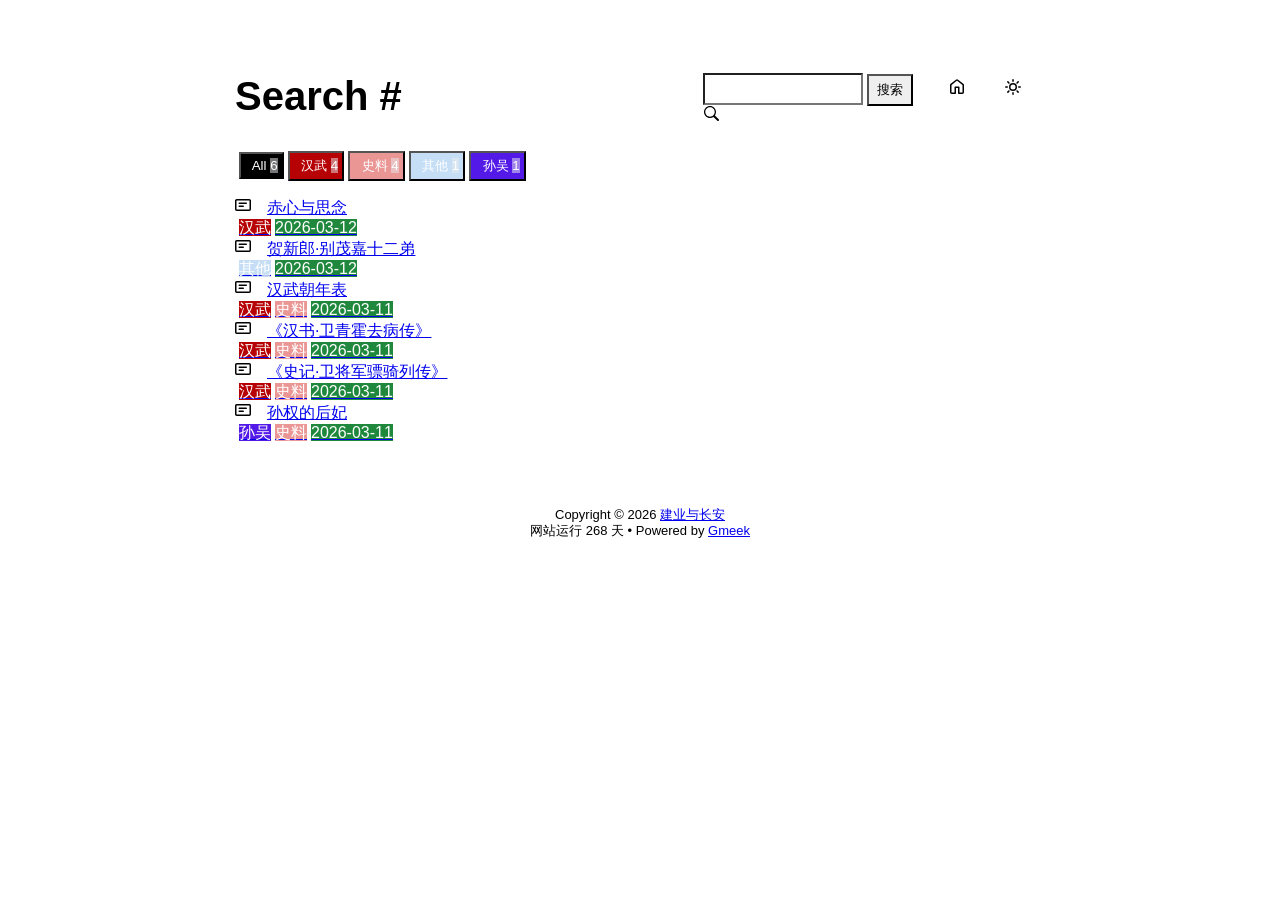
<file: docs/tag.html>
<!DOCTYPE html>
<html data-color-mode="light" data-dark-theme="dark" data-light-theme="light" lang="zh-CN">
<head>
    <meta content="text/html; charset=utf-8" http-equiv="content-type" />
    <meta name="viewport" content="width=device-width,initial-scale=1.0">
    <meta http-equiv="X-UA-Compatible" content="IE=edge">
    <link href='https://mirrors.sustech.edu.cn/cdnjs/ajax/libs/Primer/21.0.7/primer.css' rel='stylesheet' />
    
    <link rel="icon" href="https://raw.githubusercontent.com/xuningji/xuningji.github.io/refs/heads/main/favicon.ico"><script>
        let theme = localStorage.getItem("meek_theme") || "light";
        document.documentElement.setAttribute("data-color-mode", theme);
    </script>
<meta name="description" content="建业与长安 search page">
<title>建业与长安 - Tag</title>

</head>
<style>
body{box-sizing: border-box;min-width: 200px;max-width: 900px;margin: 20px auto;padding: 45px;font-size: 16px;font-family: sans-serif;line-height: 1.25;}
#header{display:flex;padding-bottom:8px;border-bottom: 1px solid var(--borderColor-muted, var(--color-border-muted));margin-bottom: 16px;}
#footer {margin-top:64px; text-align: center;font-size: small;}

</style>

<style>
.tagTitle{margin:auto 0;font-size:40px;font-weight:bold;overflow:hidden;white-space:nowrap;text-overflow:ellipsis;}
.title-right{display:flex;margin:auto 0 0 auto;}
.title-right .circle{padding: 14px 16px;margin-right:8px;}

.subnav-search{width:222px;margin-top:8px;margin-right:8px;}
.subnav-search-input{width:160px;border-top-right-radius:0px;border-bottom-right-radius:0px;}
.subnav-search button{padding:5px 8px;border-top-left-radius:0px;border-bottom-left-radius:0px;}

.SideNav-icon{margin-right:16px}
.Label{color: #fff;margin-left:4px;}
#taglabel .Label {margin-bottom:8px;}
.Counter{color:#fff;background-color:rgba(234, 238, 242, 0.5)}

.genTime{float: right;}
.d-flex{min-width:0;}
.listTitle{overflow:hidden;white-space:nowrap;text-overflow: ellipsis;max-width: 100%;}
.listLabels{white-space:nowrap;}

@media (max-width: 600px) {
    body { padding: 8px;}
    .tagTitle{display:none;}
    .LabelTime{display:none;}
}
</style>


<body>
    <div id="header">
<span class="tagTitle"><span>Loading</span><span class="AnimatedEllipsis"></span></span>
<div class="title-right">
    <div class="subnav-search">
        <input type="search" class="form-control subnav-search-input float-left" aria-label="Search site" value="" style="height:32px;">
        <button class="btn float-left" type="submit" onclick="javascript:searchShow()">搜索</button>
        <svg class="subnav-search-icon octicon octicon-search" width="16" height="16" viewBox="0 0 16 16" aria-hidden="true">
            <path id="searchSVG" fill-rule="evenodd"></path>
        </svg>
    </div>
    <a href="https://xuningji.github.io" id="buttonHome" class="btn btn-invisible circle" title="首页">
        <svg class="octicon" width="16" height="16">
            <path id="pathHome" fill-rule="evenodd"></path>
        </svg>
    </a>
    <a class="btn btn-invisible circle" onclick="modeSwitch()" title="切换主题">
        <svg class="octicon" width="16" height="16" >
            <path id="themeSwitch" fill-rule="evenodd"></path>
        </svg>
    </a>
</div>
</div>
    <div id="content">
<div id="taglabel" style="margin-bottom:8px;"></div>
<nav class="SideNav"></nav>
<div class="notFind" style="display:none;font-size:24px;margin:8px;">Not Find</div>
</div>
    <div id="footer"><div id="footer1">Copyright © <span id="copyrightYear"></span> <a href="https://xuningji.github.io">建业与长安</a></div>
<div id="footer2">
    <span id="runday"></span><span>Powered by <a href="https://meekdai.com/Gmeek.html" target="_blank">Gmeek</a></span>
</div>

<script>
var now=new Date();
document.getElementById("copyrightYear").innerHTML=now.getFullYear();

if("03/11/2026"!=""){
    var startSite=new Date("03/11/2026");
    var diff=now.getTime()-startSite.getTime();
    var diffDay=Math.floor(diff/(1000*60*60*24));
    document.getElementById("runday").innerHTML="网站运行 "+diffDay+" 天"+" • ";
}
</script></div>
</body>
<script>
var IconList={'sun': 'M8 10.5a2.5 2.5 0 100-5 2.5 2.5 0 000 5zM8 12a4 4 0 100-8 4 4 0 000 8zM8 0a.75.75 0 01.75.75v1.5a.75.75 0 01-1.5 0V.75A.75.75 0 018 0zm0 13a.75.75 0 01.75.75v1.5a.75.75 0 01-1.5 0v-1.5A.75.75 0 018 13zM2.343 2.343a.75.75 0 011.061 0l1.06 1.061a.75.75 0 01-1.06 1.06l-1.06-1.06a.75.75 0 010-1.06zm9.193 9.193a.75.75 0 011.06 0l1.061 1.06a.75.75 0 01-1.06 1.061l-1.061-1.06a.75.75 0 010-1.061zM16 8a.75.75 0 01-.75.75h-1.5a.75.75 0 010-1.5h1.5A.75.75 0 0116 8zM3 8a.75.75 0 01-.75.75H.75a.75.75 0 010-1.5h1.5A.75.75 0 013 8zm10.657-5.657a.75.75 0 010 1.061l-1.061 1.06a.75.75 0 11-1.06-1.06l1.06-1.06a.75.75 0 011.06 0zm-9.193 9.193a.75.75 0 010 1.06l-1.06 1.061a.75.75 0 11-1.061-1.06l1.06-1.061a.75.75 0 011.061 0z', 'moon': 'M9.598 1.591a.75.75 0 01.785-.175 7 7 0 11-8.967 8.967.75.75 0 01.961-.96 5.5 5.5 0 007.046-7.046.75.75 0 01.175-.786zm1.616 1.945a7 7 0 01-7.678 7.678 5.5 5.5 0 107.678-7.678z', 'sync': 'M1.705 8.005a.75.75 0 0 1 .834.656 5.5 5.5 0 0 0 9.592 2.97l-1.204-1.204a.25.25 0 0 1 .177-.427h3.646a.25.25 0 0 1 .25.25v3.646a.25.25 0 0 1-.427.177l-1.38-1.38A7.002 7.002 0 0 1 1.05 8.84a.75.75 0 0 1 .656-.834ZM8 2.5a5.487 5.487 0 0 0-4.131 1.869l1.204 1.204A.25.25 0 0 1 4.896 6H1.25A.25.25 0 0 1 1 5.75V2.104a.25.25 0 0 1 .427-.177l1.38 1.38A7.002 7.002 0 0 1 14.95 7.16a.75.75 0 0 1-1.49.178A5.5 5.5 0 0 0 8 2.5Z', 'home': 'M6.906.664a1.749 1.749 0 0 1 2.187 0l5.25 4.2c.415.332.657.835.657 1.367v7.019A1.75 1.75 0 0 1 13.25 15h-3.5a.75.75 0 0 1-.75-.75V9H7v5.25a.75.75 0 0 1-.75.75h-3.5A1.75 1.75 0 0 1 1 13.25V6.23c0-.531.242-1.034.657-1.366l5.25-4.2Zm1.25 1.171a.25.25 0 0 0-.312 0l-5.25 4.2a.25.25 0 0 0-.094.196v7.019c0 .138.112.25.25.25H5.5V8.25a.75.75 0 0 1 .75-.75h3.5a.75.75 0 0 1 .75.75v5.25h2.75a.25.25 0 0 0 .25-.25V6.23a.25.25 0 0 0-.094-.195Z', 'search': 'M15.7 13.3l-3.81-3.83A5.93 5.93 0 0 0 13 6c0-3.31-2.69-6-6-6S1 2.69 1 6s2.69 6 6 6c1.3 0 2.48-.41 3.47-1.11l3.83 3.81c.19.2.45.3.7.3.25 0 .52-.09.7-.3a.996.996 0 0 0 0-1.41v.01zM7 10.7c-2.59 0-4.7-2.11-4.7-4.7 0-2.59 2.11-4.7 4.7-4.7 2.59 0 4.7 2.11 4.7 4.7 0 2.59-2.11 4.7-4.7 4.7z', 'post': 'M0 3.75C0 2.784.784 2 1.75 2h12.5c.966 0 1.75.784 1.75 1.75v8.5A1.75 1.75 0 0 1 14.25 14H1.75A1.75 1.75 0 0 1 0 12.25Zm1.75-.25a.25.25 0 0 0-.25.25v8.5c0 .138.112.25.25.25h12.5a.25.25 0 0 0 .25-.25v-8.5a.25.25 0 0 0-.25-.25ZM3.5 6.25a.75.75 0 0 1 .75-.75h7a.75.75 0 0 1 0 1.5h-7a.75.75 0 0 1-.75-.75Zm.75 2.25h4a.75.75 0 0 1 0 1.5h-4a.75.75 0 0 1 0-1.5Z'};
var utterancesLoad=0;

let themeSettings={
    "dark": ["dark","moon","#00f0ff","dark-blue"],
    "light": ["light","sun","#ff5000","github-light"],
    "auto": ["auto","sync","","preferred-color-scheme"]
};
function changeTheme(mode, icon, color, utheme){
    document.documentElement.setAttribute("data-color-mode",mode);
    document.getElementById("themeSwitch").setAttribute("d",value=IconList[icon]);
    document.getElementById("themeSwitch").parentNode.style.color=color;
    if(utterancesLoad==1){utterancesTheme(utheme);}
}
function modeSwitch(){
    let currentMode=document.documentElement.getAttribute('data-color-mode');
    let newMode = currentMode === "light" ? "dark" : currentMode === "dark" ? "auto" : "light";
    localStorage.setItem("meek_theme", newMode);
    if(themeSettings[newMode]){
        changeTheme(...themeSettings[newMode]);
    }
}
function utterancesTheme(theme){
    const message={type:'set-theme',theme: theme};
    const iframe=document.getElementsByClassName('utterances-frame')[0];
    iframe.contentWindow.postMessage(message,'https://utteranc.es');
}
if(themeSettings[theme]){changeTheme(...themeSettings[theme]);}
console.log("\n %c Gmeek last https://github.com/Meekdai/Gmeek \n","padding:5px 0;background:#02d81d;color:#fff");
</script>

<script>
document.getElementById("pathHome").setAttribute("d",IconList["home"]);
document.getElementById("searchSVG").setAttribute("d",IconList["search"]);

tagList=[];
labelsCount={};
jsonData='';
let requestJson="postList.json"
let request=new XMLHttpRequest();
request.open("GET",requestJson);
request.responseType='text';
request.send();
request.onload=function(){
    jsonData=JSON.parse(request.response);
    console.log(jsonData);
    showList(labelsCount);
    setClassDisplay(decodeURI(window.location.hash.slice(1)));
}

function showList(labelsCount){
    let SideNav=document.getElementsByClassName("SideNav")[0];
    SideNav.classList.add("border");
    let taglabel=document.getElementById("taglabel");

    jsonData['labelColorDict']["All"]="#000";
    labelsCount["All"]=0;
    for (let key in jsonData) {
        if (key !== 'labelColorDict' && Array.isArray(jsonData[key]['labels'])) {
            labelsCount["All"]++;
            for (let label of jsonData[key]['labels']) {
                labelsCount[label] = (labelsCount[label] || 0) + 1;
            }
        }
    }

    let sortedLabelsList = Object.keys(labelsCount).sort((a, b) => labelsCount[b] - labelsCount[a]);
    for (let label of sortedLabelsList) {
        tagList.push(label);
        let showLabels = document.createElement("button");
        showLabels.setAttribute("class", "Label");
        showLabels.setAttribute("style", "background-color:" + jsonData['labelColorDict'][label]+";padding:4px;");
        showLabels.innerHTML="&nbsp;&nbsp;"+label+" ";
        showLabels.setAttribute("onclick", "javascript:updateShowTag('" + label + "');");

        let LabelNum=document.createElement("span");
        LabelNum.setAttribute("class","Counter");
        LabelNum.innerHTML=labelsCount[label];
        showLabels.appendChild(LabelNum);
        taglabel.appendChild(showLabels);
    }

    for(i in jsonData){
        if(i!='labelColorDict'){
            let div=document.createElement("div");
            div.setAttribute("class","lists "+jsonData[i]['labels'].join(" "));
            let item=document.createElement("a");
            item.setAttribute("class","SideNav-item d-flex flex-items-center flex-justify-between");
            item.setAttribute("href",jsonData[i]['postUrl']);

            let center=document.createElement("div");
            center.setAttribute("class","d-flex flex-items-center");

            svg=document.createElementNS('http://www.w3.org/2000/svg','svg');
            path=document.createElementNS("http://www.w3.org/2000/svg","path"); 
            span=document.createElement("span");
            svg.setAttributeNS(null,"class","SideNav-icon octicon");
            svg.setAttributeNS(null,"style","width:16px;height:16px");
            path.setAttributeNS(null, "d", IconList["post"]);
            svg.appendChild(path);

            let title=document.createElement("span");
            title.setAttribute("class","listTitle");
            title.innerHTML=jsonData[i]['postTitle'];
            center.appendChild(svg);
            center.appendChild(title);

            let listLabels=document.createElement("div");
            listLabels.setAttribute("class","listLabels");
            
            for(label of jsonData[i]['labels']){
                let LabelName=document.createElement("span");
                LabelName.setAttribute("class","Label LabelName");
                LabelName.setAttribute("style","background-color:"+jsonData['labelColorDict'][label]);
                LabelName.innerHTML=label;
                listLabels.appendChild(LabelName);
            }
            let LabelTime=document.createElement("span");
            LabelTime.setAttribute("class","Label LabelTime");
            LabelTime.setAttribute("style","background-color:"+jsonData[i]['dateLabelColor']);
            LabelTime.innerHTML=jsonData[i]['createdDate'];
            listLabels.appendChild(LabelTime);

            item.appendChild(center);
            item.appendChild(listLabels);
            div.appendChild(item);
            SideNav.appendChild(div);
        }
    }
}

function updateShowTag(label){
    if(window.location.hash.slice(1)!=encodeURI(label)){
        window.location.hash="#"+(label);
        setClassDisplay(label);
    }
}

function setClassDisplay(label){
    let lists = document.getElementsByClassName("lists");
    let tagTitle = document.getElementsByClassName("tagTitle")[0];
    tagTitle.innerHTML="Tag #"+label;
    document.title=label+" - 建业与长安";
    document.getElementsByClassName("subnav-search-input")[0].value='';
    if(label=="All"){
        for(let i = 0; i < lists.length; i++){lists[i].style.display='block';}
        document.getElementsByClassName("notFind")[0].style.display='none';
    }
    else if(tagList.indexOf(label)!=-1){
        for(let i = 0; i < lists.length; i++){
            lists[i].style.display='none';
        }

        let labels = document.getElementsByClassName(label);
        for(let i = 0; i < labels.length; i++){
            labels[i].style.display='block';
        }
        document.getElementsByClassName("notFind")[0].style.display='none';
    }
    else{
        document.getElementsByClassName("subnav-search-input")[0].value=label;
        searchShow();
    }
}

function searchShow(){
    let lists = document.getElementsByClassName("lists");
    let tagTitle = document.getElementsByClassName("tagTitle")[0];
    let searchInput = document.getElementsByClassName("subnav-search-input")[0].value;
    tagTitle.innerHTML="Search #"+searchInput;
    if(searchInput==''){document.title="Search - 建业与长安";}
    else{document.title=searchInput+" - 建业与长安";}
    let a=0;
    window.location.hash="#"+(searchInput);
    for(let i = 0; i < lists.length; i++){
        if(lists[i].childNodes[0].childNodes[0].childNodes[1].innerHTML.toUpperCase().indexOf(searchInput.toUpperCase())==-1){lists[i].style.display='none';}
        else{lists[i].style.display='block';a=a+1;}
    }
    if(a==0){
        let notFind=document.getElementsByClassName("notFind")[0];
        notFind.style.display='block';
        notFind.innerHTML='Not Find "'+searchInput+'"';
    }
    else{document.getElementsByClassName("notFind")[0].style.display='none';}
}

</script>

</html>
</file>
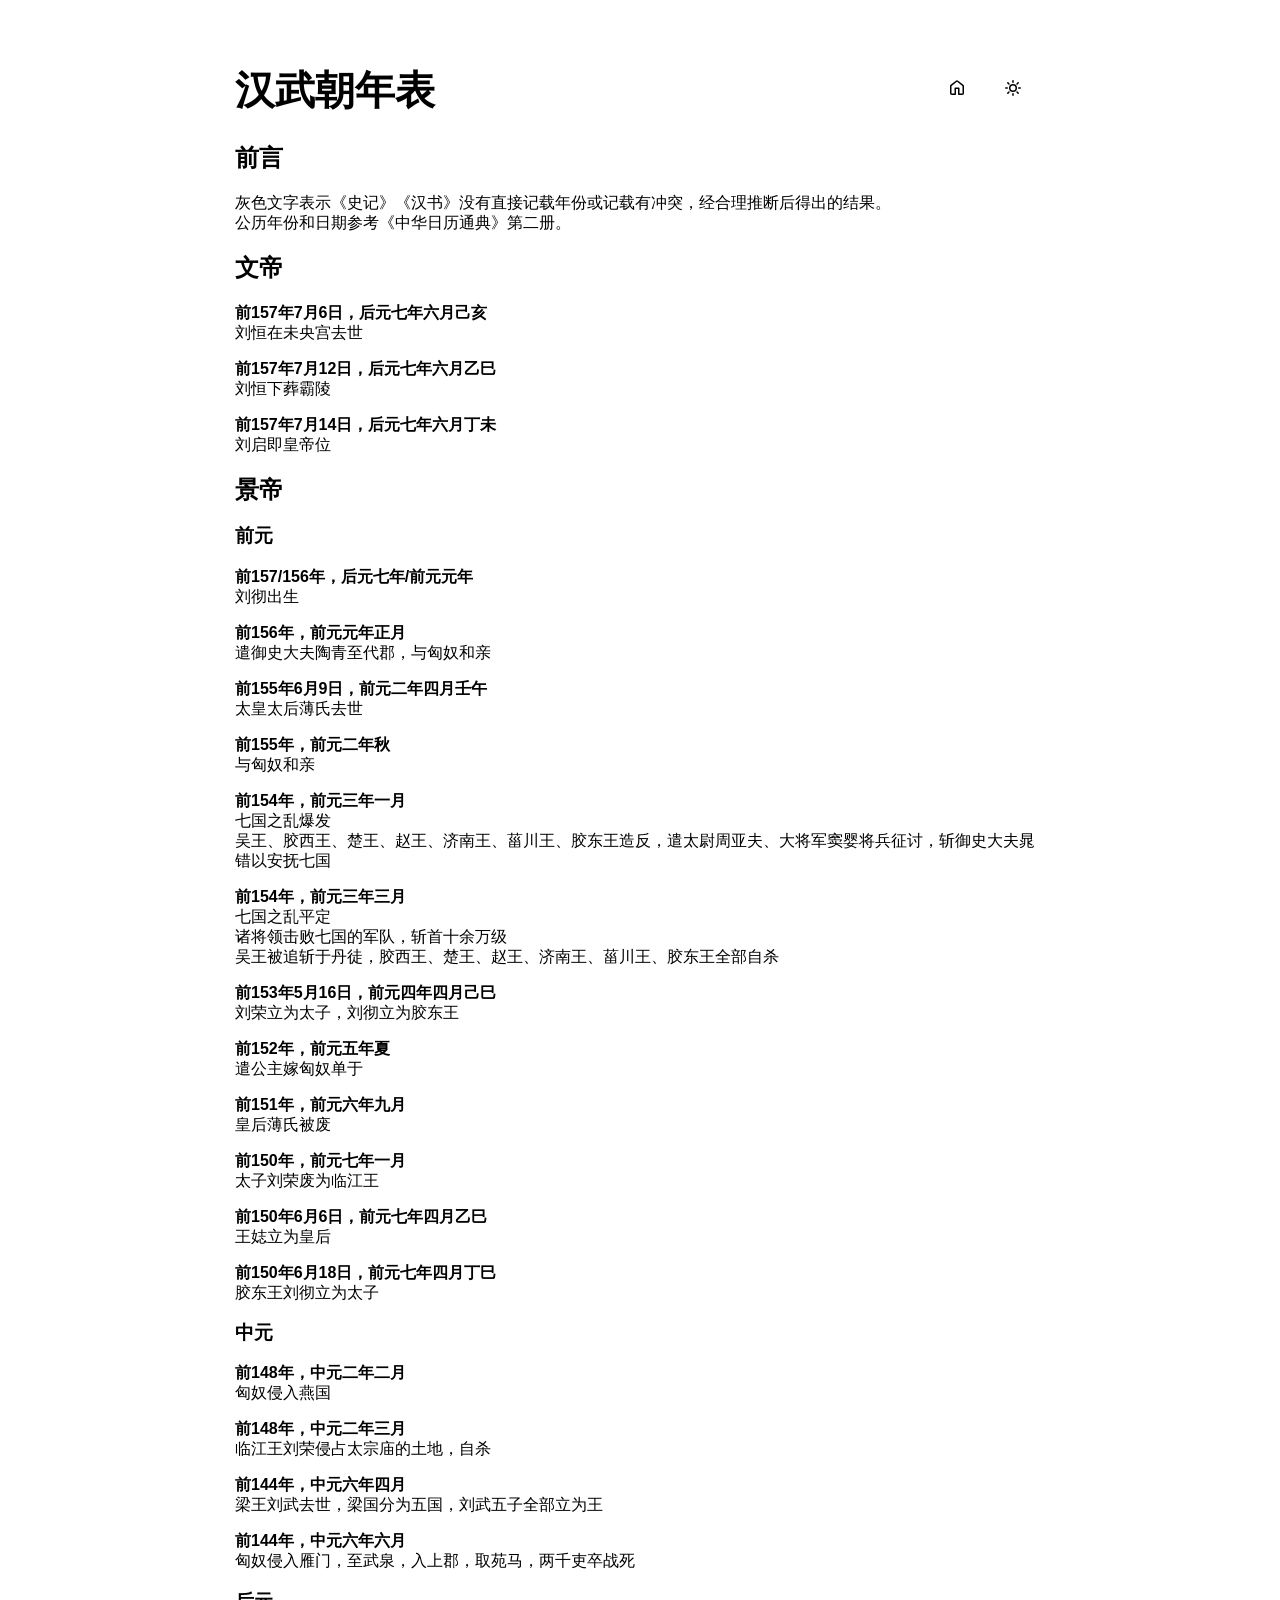
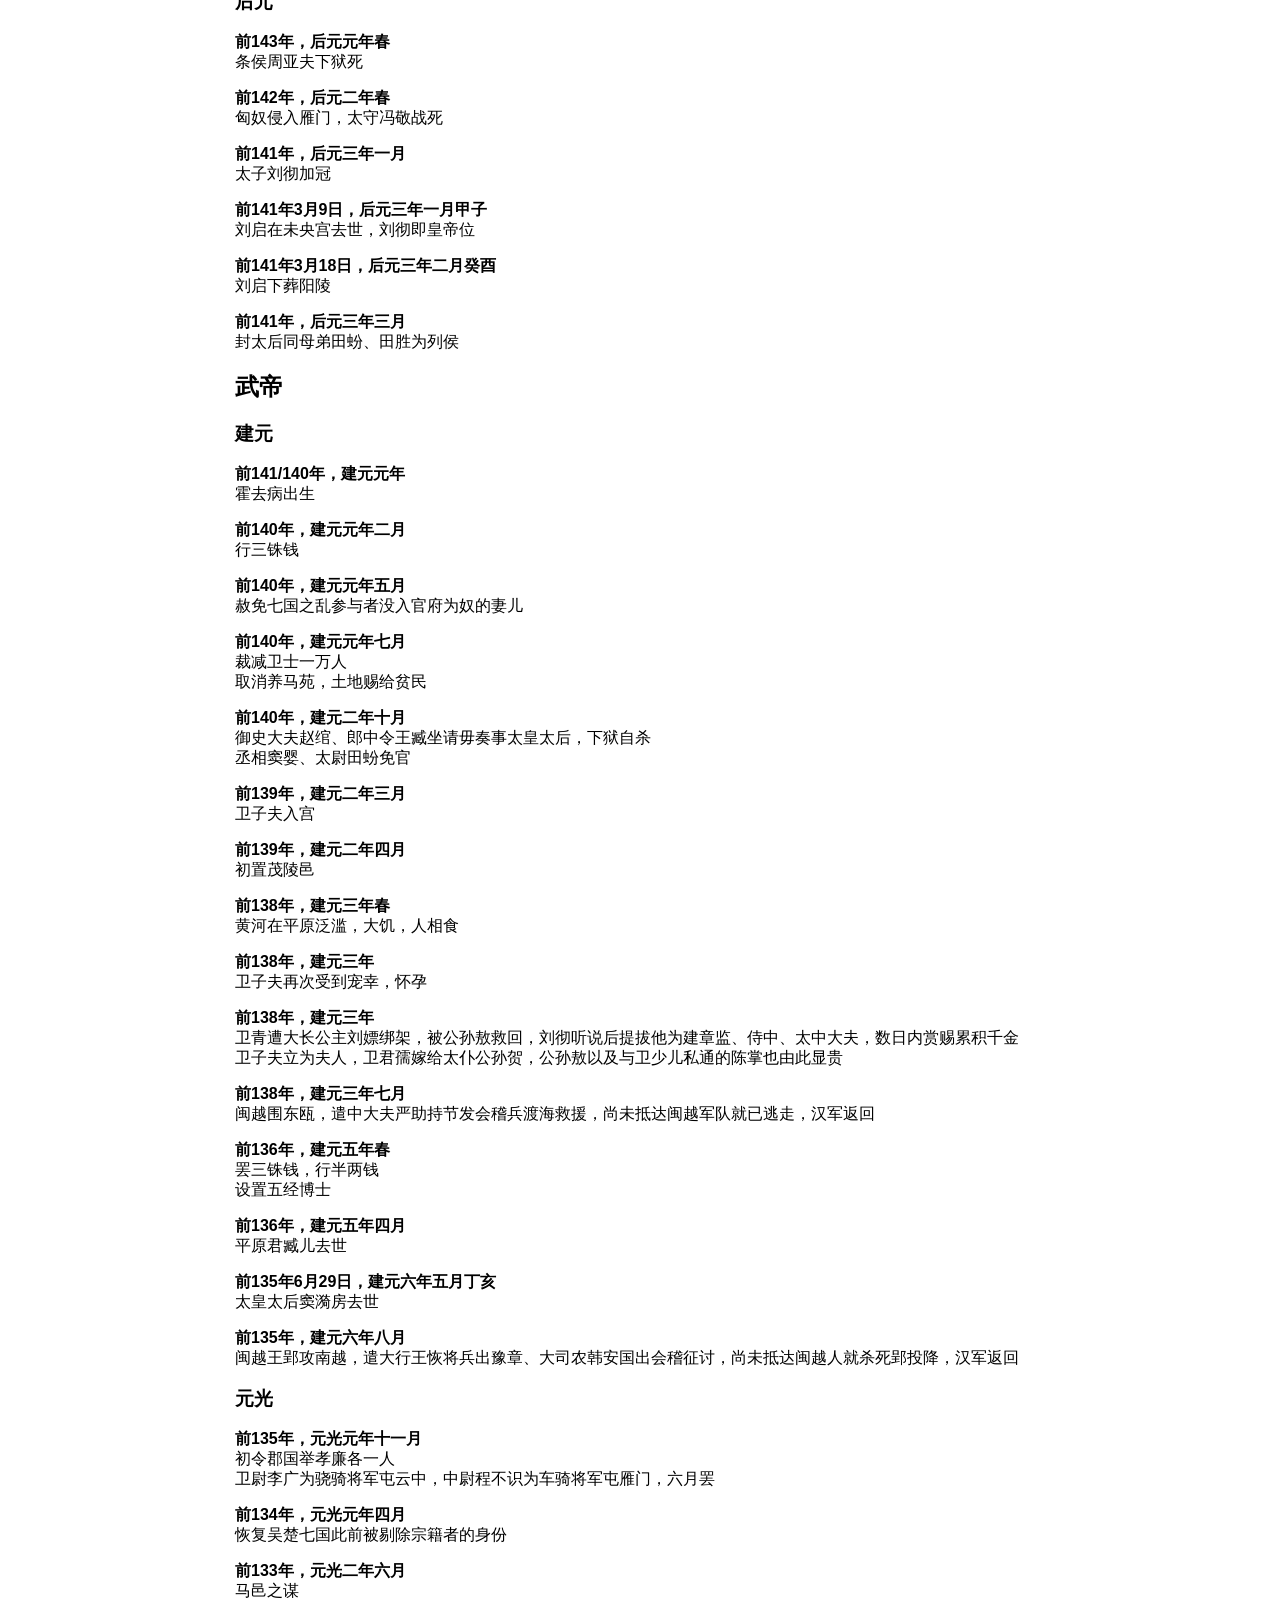
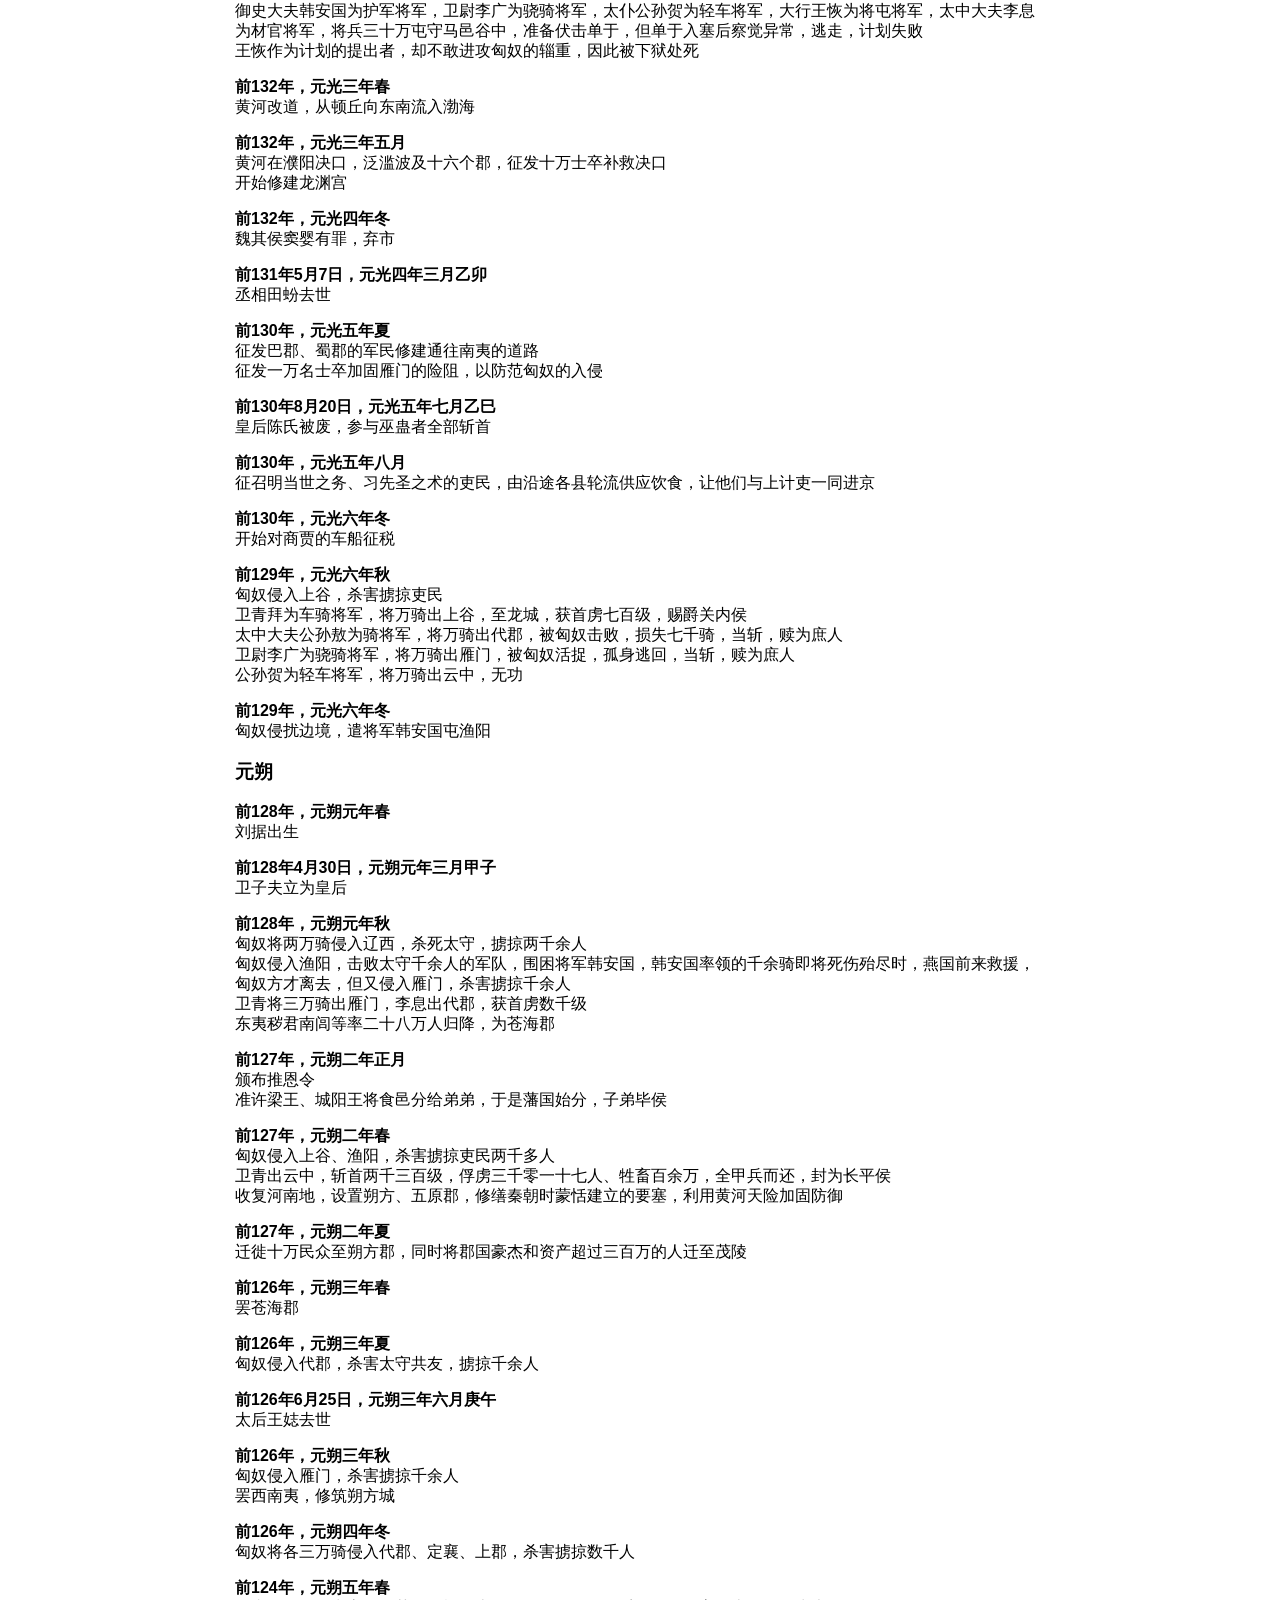
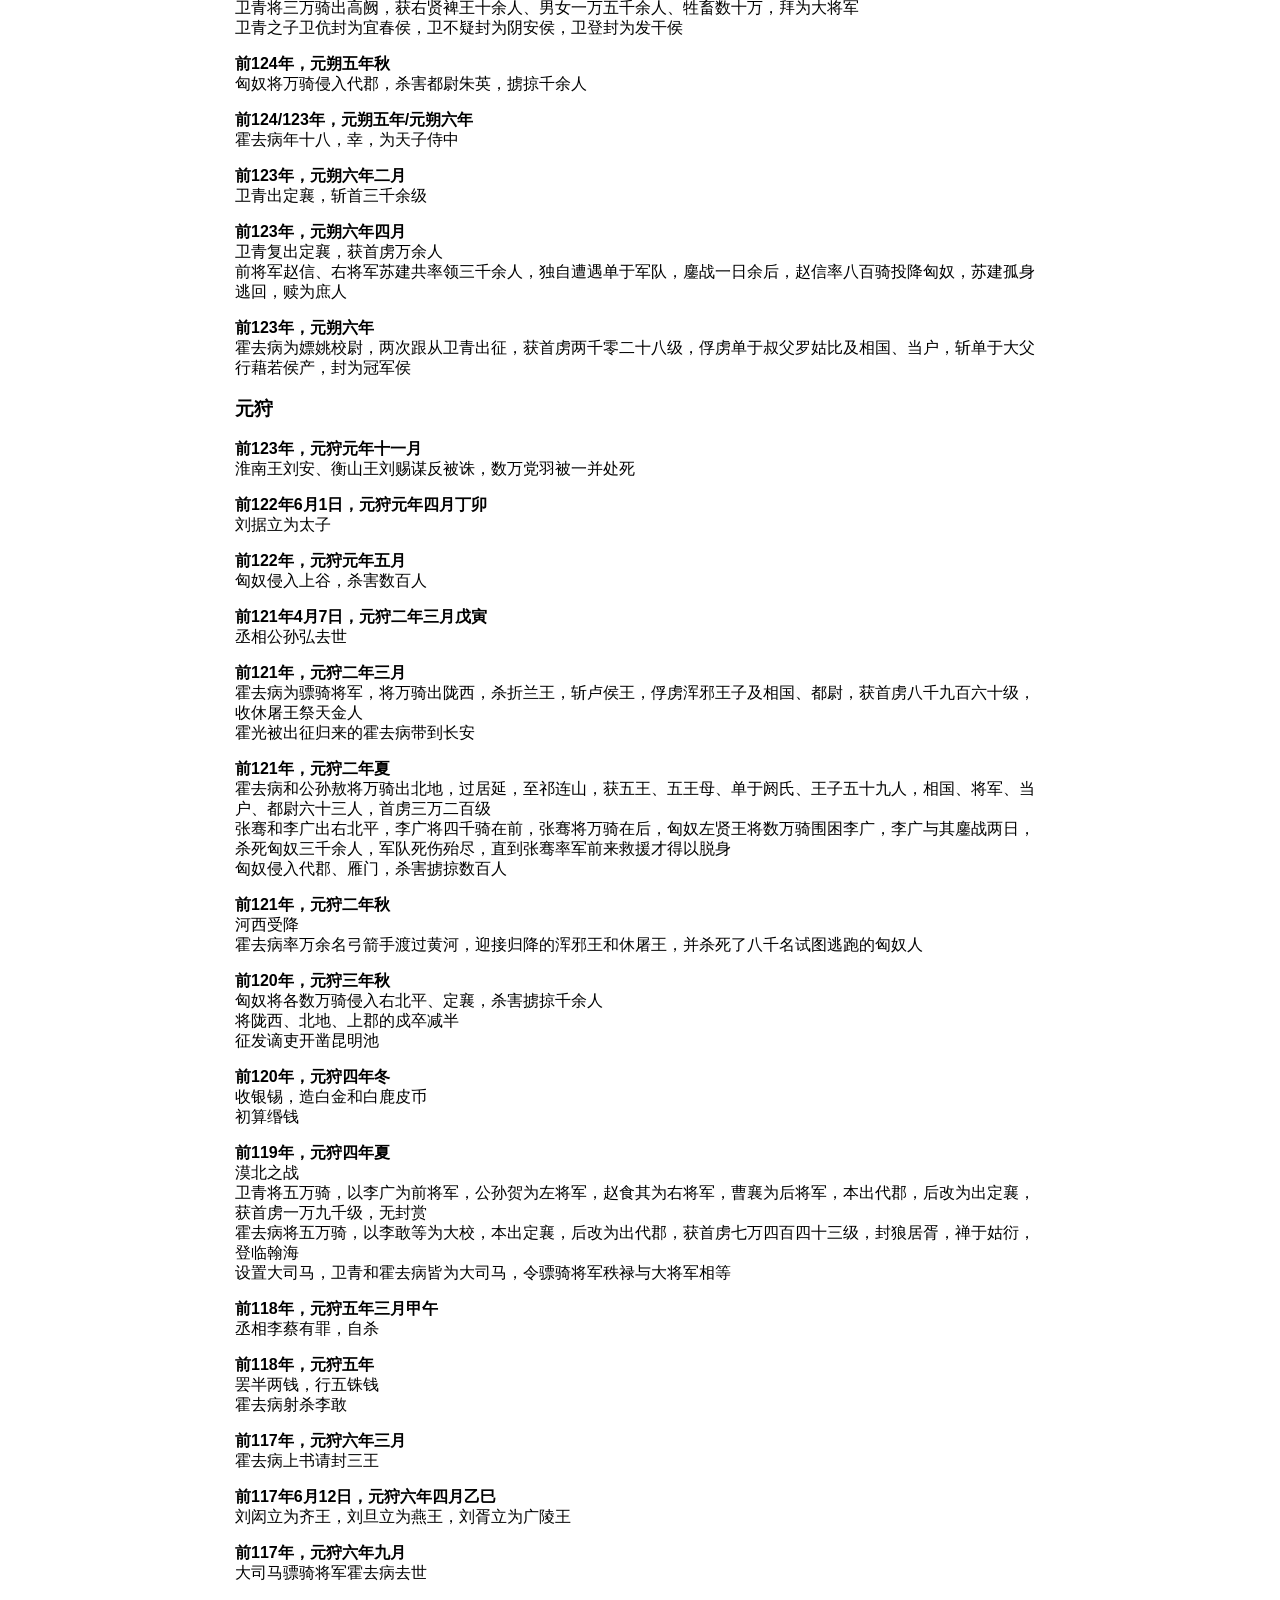
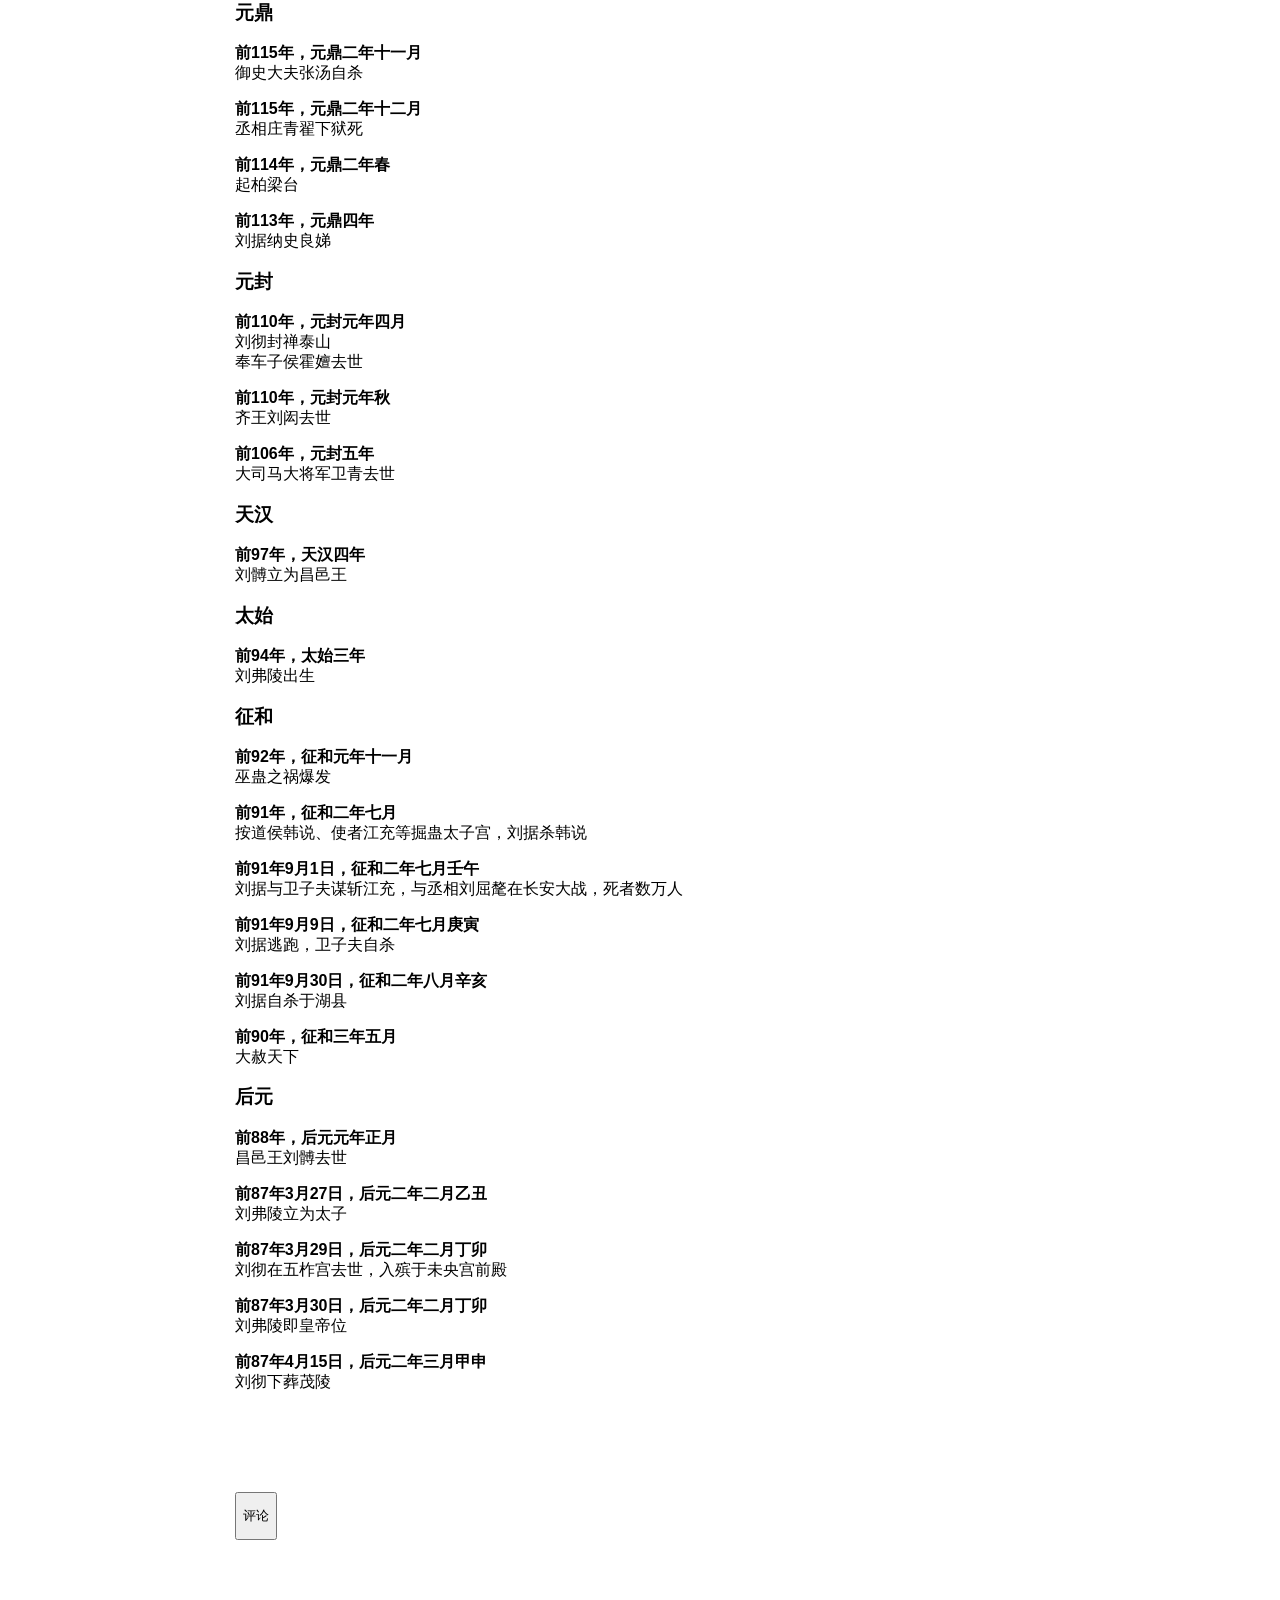
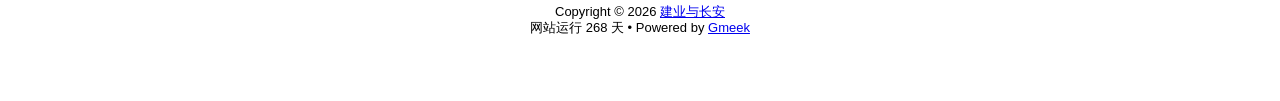
<file: docs/post/han-wu-zhao-nian-biao.html>
<!DOCTYPE html>
<html data-color-mode="light" data-dark-theme="dark" data-light-theme="light" lang="zh-CN">
<head>
    <meta content="text/html; charset=utf-8" http-equiv="content-type" />
    <meta name="viewport" content="width=device-width,initial-scale=1.0">
    <meta http-equiv="X-UA-Compatible" content="IE=edge">
    <link href='https://mirrors.sustech.edu.cn/cdnjs/ajax/libs/Primer/21.0.7/primer.css' rel='stylesheet' />
    
    <link rel="icon" href="https://raw.githubusercontent.com/xuningji/xuningji.github.io/refs/heads/main/favicon.ico"><script>
        let theme = localStorage.getItem("meek_theme") || "light";
        document.documentElement.setAttribute("data-color-mode", theme);
    </script>
<meta name="description" content="## 前言

灰色文字表示《史记》《汉书》没有直接记载年份或记载有冲突，经合理推断后得出的结果。">
<meta property="og:title" content="汉武朝年表">
<meta property="og:description" content="## 前言

灰色文字表示《史记》《汉书》没有直接记载年份或记载有冲突，经合理推断后得出的结果。">
<meta property="og:type" content="article">
<meta property="og:url" content="https://xuningji.github.io/post/han-wu-zhao-nian-biao.html">
<meta property="og:image" content="https://raw.githubusercontent.com/xuningji/xuningji.github.io/refs/heads/main/favicon.ico">
<title>汉武朝年表</title>



</head>
<style>
body{box-sizing: border-box;min-width: 200px;max-width: 900px;margin: 20px auto;padding: 45px;font-size: 16px;font-family: sans-serif;line-height: 1.25;}
#header{display:flex;padding-bottom:8px;border-bottom: 1px solid var(--borderColor-muted, var(--color-border-muted));margin-bottom: 16px;}
#footer {margin-top:64px; text-align: center;font-size: small;}

</style>

<style>
.postTitle{margin: auto 0;font-size:40px;font-weight:bold;}
.title-right{display:flex;margin:auto 0 0 auto;}
.title-right .circle{padding: 14px 16px;margin-right:8px;}
#postBody{border-bottom: 1px solid var(--color-border-default);padding-bottom:36px;}
#postBody hr{height:2px;}
#cmButton{height:48px;margin-top:48px;}
#comments{margin-top:64px;}
.g-emoji{font-size:24px;}
@media (max-width: 600px) {
    body {padding: 8px;}
    .postTitle{font-size:24px;}
}

</style>




<body>
    <div id="header">
<h1 class="postTitle">汉武朝年表</h1>
<div class="title-right">
    <a href="https://xuningji.github.io" id="buttonHome" class="btn btn-invisible circle" title="首页">
        <svg class="octicon" width="16" height="16">
            <path id="pathHome" fill-rule="evenodd"></path>
        </svg>
    </a>
    

    <a class="btn btn-invisible circle" onclick="modeSwitch();" title="切换主题">
        <svg class="octicon" width="16" height="16" >
            <path id="themeSwitch" fill-rule="evenodd"></path>
        </svg>
    </a>

</div>
</div>
    <div id="content">
<div class="markdown-body" id="postBody"><h2>前言</h2>
<p>灰色文字表示《史记》《汉书》没有直接记载年份或记载有冲突，经合理推断后得出的结果。<br>
公历年份和日期参考《中华日历通典》第二册。</p>
<h2>文帝</h2>
<p><strong>前157年7月6日，后元七年六月己亥</strong><br>
刘恒在未央宫去世</p>
<p><strong>前157年7月12日，后元七年六月乙巳</strong><br>
刘恒下葬霸陵</p>
<p><strong>前157年7月14日，后元七年六月丁未</strong><br>
刘启即皇帝位</p>
<h2>景帝</h2>
<h3>前元</h3>
<p><strong>前157/156年，后元七年/前元元年</strong><br>
刘彻出生</p>
<p><strong>前156年，前元元年正月</strong><br>
遣御史大夫陶青至代郡，与匈奴和亲</p>
<p><strong>前155年6月9日，前元二年四月壬午</strong><br>
太皇太后薄氏去世</p>
<p><strong>前155年，前元二年秋</strong><br>
与匈奴和亲</p>
<p><strong>前154年，前元三年一月</strong><br>
七国之乱爆发<br>
吴王、胶西王、楚王、赵王、济南王、菑川王、胶东王造反，遣太尉周亚夫、大将军窦婴将兵征讨，斩御史大夫晁错以安抚七国</p>
<p><strong>前154年，前元三年三月</strong><br>
七国之乱平定<br>
诸将领击败七国的军队，斩首十余万级<br>
吴王被追斩于丹徒，胶西王、楚王、赵王、济南王、菑川王、胶东王全部自杀</p>
<p><strong>前153年5月16日，前元四年四月己巳</strong><br>
刘荣立为太子，刘彻立为胶东王</p>
<p><strong>前152年，前元五年夏</strong><br>
遣公主嫁匈奴单于</p>
<p><strong>前151年，前元六年九月</strong><br>
皇后薄氏被废</p>
<p><strong>前150年，前元七年一月</strong><br>
太子刘荣废为临江王</p>
<p><strong>前150年6月6日，前元七年四月乙巳</strong><br>
王娡立为皇后</p>
<p><strong>前150年6月18日，前元七年四月丁巳</strong><br>
胶东王刘彻立为太子</p>
<h3>中元</h3>
<p><strong>前148年，中元二年二月</strong><br>
匈奴侵入燕国</p>
<p><strong>前148年，中元二年三月</strong><br>
临江王刘荣侵占太宗庙的土地，自杀</p>
<p><strong>前144年，中元六年四月</strong><br>
梁王刘武去世，梁国分为五国，刘武五子全部立为王</p>
<p><strong>前144年，中元六年六月</strong><br>
匈奴侵入雁门，至武泉，入上郡，取苑马，两千吏卒战死</p>
<h3>后元</h3>
<p><strong>前143年，后元元年春</strong><br>
条侯周亚夫下狱死</p>
<p><strong>前142年，后元二年春</strong><br>
匈奴侵入雁门，太守冯敬战死</p>
<p><strong>前141年，后元三年一月</strong><br>
太子刘彻加冠</p>
<p><strong>前141年3月9日，后元三年一月甲子</strong><br>
刘启在未央宫去世，刘彻即皇帝位</p>
<p><strong>前141年3月18日，后元三年二月癸酉</strong><br>
刘启下葬阳陵</p>
<p><strong>前141年，后元三年三月</strong><br>
封太后同母弟田蚡、田胜为列侯</p>
<h2>武帝</h2>
<h3>建元</h3>
<p><strong>前141/140年，建元元年</strong><br>
霍去病出生</p>
<p><strong>前140年，建元元年二月</strong><br>
行三铢钱</p>
<p><strong>前140年，建元元年五月</strong><br>
赦免七国之乱参与者没入官府为奴的妻儿</p>
<p><strong>前140年，建元元年七月</strong><br>
裁减卫士一万人<br>
取消养马苑，土地赐给贫民</p>
<p><strong>前140年，建元二年十月</strong><br>
御史大夫赵绾、郎中令王臧坐请毋奏事太皇太后，下狱自杀<br>
丞相窦婴、太尉田蚡免官</p>
<p><strong>前139年，建元二年三月</strong><br>
卫子夫入宫</p>
<p><strong>前139年，建元二年四月</strong><br>
初置茂陵邑</p>
<p><strong>前138年，建元三年春</strong><br>
黄河在平原泛滥，大饥，人相食</p>
<p><strong>前138年，建元三年</strong><br>
卫子夫再次受到宠幸，怀孕</p>
<p><strong>前138年，建元三年</strong><br>
卫青遭大长公主刘嫖绑架，被公孙敖救回，刘彻听说后提拔他为建章监、侍中、太中大夫，数日内赏赐累积千金<br>
卫子夫立为夫人，卫君孺嫁给太仆公孙贺，公孙敖以及与卫少儿私通的陈掌也由此显贵</p>
<p><strong>前138年，建元三年七月</strong><br>
闽越围东瓯，遣中大夫严助持节发会稽兵渡海救援，尚未抵达闽越军队就已逃走，汉军返回</p>
<p><strong>前136年，建元五年春</strong><br>
罢三铢钱，行半两钱<br>
设置五经博士</p>
<p><strong>前136年，建元五年四月</strong><br>
平原君臧儿去世</p>
<p><strong>前135年6月29日，建元六年五月丁亥</strong><br>
太皇太后窦漪房去世</p>
<p><strong>前135年，建元六年八月</strong><br>
闽越王郢攻南越，遣大行王恢将兵出豫章、大司农韩安国出会稽征讨，尚未抵达闽越人就杀死郢投降，汉军返回</p>
<h3>元光</h3>
<p><strong>前135年，元光元年十一月</strong><br>
初令郡国举孝廉各一人<br>
卫尉李广为骁骑将军屯云中，中尉程不识为车骑将军屯雁门，六月罢</p>
<p><strong>前134年，元光元年四月</strong><br>
恢复吴楚七国此前被剔除宗籍者的身份</p>
<p><strong>前133年，元光二年六月</strong><br>
马邑之谋<br>
御史大夫韩安国为护军将军，卫尉李广为骁骑将军，太仆公孙贺为轻车将军，大行王恢为将屯将军，太中大夫李息为材官将军，将兵三十万屯守马邑谷中，准备伏击单于，但单于入塞后察觉异常，逃走，计划失败<br>
王恢作为计划的提出者，却不敢进攻匈奴的辎重，因此被下狱处死</p>
<p><strong>前132年，元光三年春</strong><br>
黄河改道，从顿丘向东南流入渤海</p>
<p><strong>前132年，元光三年五月</strong><br>
黄河在濮阳决口，泛滥波及十六个郡，征发十万士卒补救决口<br>
开始修建龙渊宫</p>
<p><strong>前132年，元光四年冬</strong><br>
魏其侯窦婴有罪，弃市</p>
<p><strong>前131年5月7日，元光四年三月乙卯</strong><br>
丞相田蚡去世</p>
<p><strong>前130年，元光五年夏</strong><br>
征发巴郡、蜀郡的军民修建通往南夷的道路<br>
征发一万名士卒加固雁门的险阻，以防范匈奴的入侵</p>
<p><strong>前130年8月20日，元光五年七月乙巳</strong><br>
皇后陈氏被废，参与巫蛊者全部斩首</p>
<p><strong>前130年，元光五年八月</strong><br>
征召明当世之务、习先圣之术的吏民，由沿途各县轮流供应饮食，让他们与上计吏一同进京</p>
<p><strong>前130年，元光六年冬</strong><br>
开始对商贾的车船征税</p>
<p><strong>前129年，元光六年秋</strong><br>
匈奴侵入上谷，杀害掳掠吏民<br>
卫青拜为车骑将军，将万骑出上谷，至龙城，获首虏七百级，赐爵关内侯<br>
太中大夫公孙敖为骑将军，将万骑出代郡，被匈奴击败，损失七千骑，当斩，赎为庶人<br>
卫尉李广为骁骑将军，将万骑出雁门，被匈奴活捉，孤身逃回，当斩，赎为庶人<br>
公孙贺为轻车将军，将万骑出云中，无功</p>
<p><strong>前129年，元光六年冬</strong><br>
匈奴侵扰边境，遣将军韩安国屯渔阳</p>
<h3>元朔</h3>
<p><strong>前128年，元朔元年春</strong><br>
刘据出生</p>
<p><strong>前128年4月30日，元朔元年三月甲子</strong><br>
卫子夫立为皇后</p>
<p><strong>前128年，元朔元年秋</strong><br>
匈奴将两万骑侵入辽西，杀死太守，掳掠两千余人<br>
匈奴侵入渔阳，击败太守千余人的军队，围困将军韩安国，韩安国率领的千余骑即将死伤殆尽时，燕国前来救援，匈奴方才离去，但又侵入雁门，杀害掳掠千余人<br>
卫青将三万骑出雁门，李息出代郡，获首虏数千级<br>
东夷秽君南闾等率二十八万人归降，为苍海郡</p>
<p><strong>前127年，元朔二年正月</strong><br>
颁布推恩令<br>
准许梁王、城阳王将食邑分给弟弟，于是藩国始分，子弟毕侯</p>
<p><strong>前127年，元朔二年春</strong><br>
匈奴侵入上谷、渔阳，杀害掳掠吏民两千多人<br>
卫青出云中，斩首两千三百级，俘虏三千零一十七人、牲畜百余万，全甲兵而还，封为长平侯<br>
收复河南地，设置朔方、五原郡，修缮秦朝时蒙恬建立的要塞，利用黄河天险加固防御</p>
<p><strong>前127年，元朔二年夏</strong><br>
迁徙十万民众至朔方郡，同时将郡国豪杰和资产超过三百万的人迁至茂陵</p>
<p><strong>前126年，元朔三年春</strong><br>
罢苍海郡</p>
<p><strong>前126年，元朔三年夏</strong><br>
匈奴侵入代郡，杀害太守共友，掳掠千余人</p>
<p><strong>前126年6月25日，元朔三年六月庚午</strong><br>
太后王娡去世</p>
<p><strong>前126年，元朔三年秋</strong><br>
匈奴侵入雁门，杀害掳掠千余人<br>
罢西南夷，修筑朔方城</p>
<p><strong>前126年，元朔四年冬</strong><br>
匈奴将各三万骑侵入代郡、定襄、上郡，杀害掳掠数千人</p>
<p><strong>前124年，元朔五年春</strong><br>
卫青将三万骑出高阙，获右贤裨王十余人、男女一万五千余人、牲畜数十万，拜为大将军<br>
卫青之子卫伉封为宜春侯，卫不疑封为阴安侯，卫登封为发干侯</p>
<p><strong>前124年，元朔五年秋</strong><br>
匈奴将万骑侵入代郡，杀害都尉朱英，掳掠千余人</p>
<p><strong>前124/123年，元朔五年/元朔六年</strong><br>
霍去病年十八，幸，为天子侍中</p>
<p><strong>前123年，元朔六年二月</strong><br>
卫青出定襄，斩首三千余级</p>
<p><strong>前123年，元朔六年四月</strong><br>
卫青复出定襄，获首虏万余人<br>
前将军赵信、右将军苏建共率领三千余人，独自遭遇单于军队，鏖战一日余后，赵信率八百骑投降匈奴，苏建孤身逃回，赎为庶人</p>
<p><strong>前123年，元朔六年</strong><br>
霍去病为嫖姚校尉，两次跟从卫青出征，获首虏两千零二十八级，俘虏单于叔父罗姑比及相国、当户，斩单于大父行藉若侯产，封为冠军侯</p>
<h3>元狩</h3>
<p><strong>前123年，元狩元年十一月</strong><br>
淮南王刘安、衡山王刘赐谋反被诛，数万党羽被一并处死</p>
<p><strong>前122年6月1日，元狩元年四月丁卯</strong><br>
刘据立为太子</p>
<p><strong>前122年，元狩元年五月</strong><br>
匈奴侵入上谷，杀害数百人</p>
<p><strong>前121年4月7日，元狩二年三月戊寅</strong><br>
丞相公孙弘去世</p>
<p><strong>前121年，元狩二年三月</strong><br>
霍去病为骠骑将军，将万骑出陇西，杀折兰王，斩卢侯王，俘虏浑邪王子及相国、都尉，获首虏八千九百六十级，收休屠王祭天金人<br>
霍光被出征归来的霍去病带到长安</p>
<p><strong>前121年，元狩二年夏</strong><br>
霍去病和公孙敖将万骑出北地，过居延，至祁连山，获五王、五王母、单于阏氏、王子五十九人，相国、将军、当户、都尉六十三人，首虏三万二百级<br>
张骞和李广出右北平，李广将四千骑在前，张骞将万骑在后，匈奴左贤王将数万骑围困李广，李广与其鏖战两日，杀死匈奴三千余人，军队死伤殆尽，直到张骞率军前来救援才得以脱身<br>
匈奴侵入代郡、雁门，杀害掳掠数百人</p>
<p><strong>前121年，元狩二年秋</strong><br>
河西受降<br>
霍去病率万余名弓箭手渡过黄河，迎接归降的浑邪王和休屠王，并杀死了八千名试图逃跑的匈奴人</p>
<p><strong>前120年，元狩三年秋</strong><br>
匈奴将各数万骑侵入右北平、定襄，杀害掳掠千余人<br>
将陇西、北地、上郡的戍卒减半<br>
征发谪吏开凿昆明池</p>
<p><strong>前120年，元狩四年冬</strong><br>
收银锡，造白金和白鹿皮币<br>
初算缗钱</p>
<p><strong>前119年，元狩四年夏</strong><br>
漠北之战<br>
卫青将五万骑，以李广为前将军，公孙贺为左将军，赵食其为右将军，曹襄为后将军，本出代郡，后改为出定襄，获首虏一万九千级，无封赏<br>
霍去病将五万骑，以李敢等为大校，本出定襄，后改为出代郡，获首虏七万四百四十三级，封狼居胥，禅于姑衍，登临翰海<br>
设置大司马，卫青和霍去病皆为大司马，令骠骑将军秩禄与大将军相等</p>
<p><strong>前118年，元狩五年三月甲午</strong><br>
丞相李蔡有罪，自杀</p>
<p><strong>前118年，元狩五年</strong><br>
罢半两钱，行五铢钱<br>
霍去病射杀李敢</p>
<p><strong>前117年，元狩六年三月</strong><br>
霍去病上书请封三王</p>
<p><strong>前117年6月12日，元狩六年四月乙巳</strong><br>
刘闳立为齐王，刘旦立为燕王，刘胥立为广陵王</p>
<p><strong>前117年，元狩六年九月</strong><br>
大司马骠骑将军霍去病去世</p>
<h3>元鼎</h3>
<p><strong>前115年，元鼎二年十一月</strong><br>
御史大夫张汤自杀</p>
<p><strong>前115年，元鼎二年十二月</strong><br>
丞相庄青翟下狱死</p>
<p><strong>前114年，元鼎二年春</strong><br>
起柏梁台</p>
<p><strong>前113年，元鼎四年</strong><br>
刘据纳史良娣</p>
<h3>元封</h3>
<p><strong>前110年，元封元年四月</strong><br>
刘彻封禅泰山<br>
奉车子侯霍嬗去世</p>
<p><strong>前110年，元封元年秋</strong><br>
齐王刘闳去世</p>
<p><strong>前106年，元封五年</strong><br>
大司马大将军卫青去世</p>
<h3>天汉</h3>
<p><strong>前97年，天汉四年</strong><br>
刘髆立为昌邑王</p>
<h3>太始</h3>
<p><strong>前94年，太始三年</strong><br>
刘弗陵出生</p>
<h3>征和</h3>
<p><strong>前92年，征和元年十一月</strong><br>
巫蛊之祸爆发</p>
<p><strong>前91年，征和二年七月</strong><br>
按道侯韩说、使者江充等掘蛊太子宫，刘据杀韩说</p>
<p><strong>前91年9月1日，征和二年七月壬午</strong><br>
刘据与卫子夫谋斩江充，与丞相刘屈氂在长安大战，死者数万人</p>
<p><strong>前91年9月9日，征和二年七月庚寅</strong><br>
刘据逃跑，卫子夫自杀</p>
<p><strong>前91年9月30日，征和二年八月辛亥</strong><br>
刘据自杀于湖县</p>
<p><strong>前90年，征和三年五月</strong><br>
大赦天下</p>
<h3>后元</h3>
<p><strong>前88年，后元元年正月</strong><br>
昌邑王刘髆去世</p>
<p><strong>前87年3月27日，后元二年二月乙丑</strong><br>
刘弗陵立为太子</p>
<p><strong>前87年3月29日，后元二年二月丁卯</strong><br>
刘彻在五柞宫去世，入殡于未央宫前殿</p>
<p><strong>前87年3月30日，后元二年二月丁卯</strong><br>
刘弗陵即皇帝位</p>
<p><strong>前87年4月15日，后元二年三月甲申</strong><br>
刘彻下葬茂陵</p></div>
<div style="font-size:small;margin-top:8px;float:right;"></div>

<button class="btn btn-block" type="button" onclick="openComments()" id="cmButton">评论</button>
<div class="comments" id="comments"></div>

</div>
    <div id="footer"><div id="footer1">Copyright © <span id="copyrightYear"></span> <a href="https://xuningji.github.io">建业与长安</a></div>
<div id="footer2">
    <span id="runday"></span><span>Powered by <a href="https://meekdai.com/Gmeek.html" target="_blank">Gmeek</a></span>
</div>

<script>
var now=new Date();
document.getElementById("copyrightYear").innerHTML=now.getFullYear();

if("03/11/2026"!=""){
    var startSite=new Date("03/11/2026");
    var diff=now.getTime()-startSite.getTime();
    var diffDay=Math.floor(diff/(1000*60*60*24));
    document.getElementById("runday").innerHTML="网站运行 "+diffDay+" 天"+" • ";
}
</script></div>
</body>
<script>
var IconList={'sun': 'M8 10.5a2.5 2.5 0 100-5 2.5 2.5 0 000 5zM8 12a4 4 0 100-8 4 4 0 000 8zM8 0a.75.75 0 01.75.75v1.5a.75.75 0 01-1.5 0V.75A.75.75 0 018 0zm0 13a.75.75 0 01.75.75v1.5a.75.75 0 01-1.5 0v-1.5A.75.75 0 018 13zM2.343 2.343a.75.75 0 011.061 0l1.06 1.061a.75.75 0 01-1.06 1.06l-1.06-1.06a.75.75 0 010-1.06zm9.193 9.193a.75.75 0 011.06 0l1.061 1.06a.75.75 0 01-1.06 1.061l-1.061-1.06a.75.75 0 010-1.061zM16 8a.75.75 0 01-.75.75h-1.5a.75.75 0 010-1.5h1.5A.75.75 0 0116 8zM3 8a.75.75 0 01-.75.75H.75a.75.75 0 010-1.5h1.5A.75.75 0 013 8zm10.657-5.657a.75.75 0 010 1.061l-1.061 1.06a.75.75 0 11-1.06-1.06l1.06-1.06a.75.75 0 011.06 0zm-9.193 9.193a.75.75 0 010 1.06l-1.06 1.061a.75.75 0 11-1.061-1.06l1.06-1.061a.75.75 0 011.061 0z', 'moon': 'M9.598 1.591a.75.75 0 01.785-.175 7 7 0 11-8.967 8.967.75.75 0 01.961-.96 5.5 5.5 0 007.046-7.046.75.75 0 01.175-.786zm1.616 1.945a7 7 0 01-7.678 7.678 5.5 5.5 0 107.678-7.678z', 'sync': 'M1.705 8.005a.75.75 0 0 1 .834.656 5.5 5.5 0 0 0 9.592 2.97l-1.204-1.204a.25.25 0 0 1 .177-.427h3.646a.25.25 0 0 1 .25.25v3.646a.25.25 0 0 1-.427.177l-1.38-1.38A7.002 7.002 0 0 1 1.05 8.84a.75.75 0 0 1 .656-.834ZM8 2.5a5.487 5.487 0 0 0-4.131 1.869l1.204 1.204A.25.25 0 0 1 4.896 6H1.25A.25.25 0 0 1 1 5.75V2.104a.25.25 0 0 1 .427-.177l1.38 1.38A7.002 7.002 0 0 1 14.95 7.16a.75.75 0 0 1-1.49.178A5.5 5.5 0 0 0 8 2.5Z', 'home': 'M6.906.664a1.749 1.749 0 0 1 2.187 0l5.25 4.2c.415.332.657.835.657 1.367v7.019A1.75 1.75 0 0 1 13.25 15h-3.5a.75.75 0 0 1-.75-.75V9H7v5.25a.75.75 0 0 1-.75.75h-3.5A1.75 1.75 0 0 1 1 13.25V6.23c0-.531.242-1.034.657-1.366l5.25-4.2Zm1.25 1.171a.25.25 0 0 0-.312 0l-5.25 4.2a.25.25 0 0 0-.094.196v7.019c0 .138.112.25.25.25H5.5V8.25a.75.75 0 0 1 .75-.75h3.5a.75.75 0 0 1 .75.75v5.25h2.75a.25.25 0 0 0 .25-.25V6.23a.25.25 0 0 0-.094-.195Z', 'github': 'M8 0c4.42 0 8 3.58 8 8a8.013 8.013 0 0 1-5.45 7.59c-.4.08-.55-.17-.55-.38 0-.27.01-1.13.01-2.2 0-.75-.25-1.23-.54-1.48 1.78-.2 3.65-.88 3.65-3.95 0-.88-.31-1.59-.82-2.15.08-.2.36-1.02-.08-2.12 0 0-.67-.22-2.2.82-.64-.18-1.32-.27-2-.27-.68 0-1.36.09-2 .27-1.53-1.03-2.2-.82-2.2-.82-.44 1.1-.16 1.92-.08 2.12-.51.56-.82 1.28-.82 2.15 0 3.06 1.86 3.75 3.64 3.95-.23.2-.44.55-.51 1.07-.46.21-1.61.55-2.33-.66-.15-.24-.6-.83-1.23-.82-.67.01-.27.38.01.53.34.19.73.9.82 1.13.16.45.68 1.31 2.69.94 0 .67.01 1.3.01 1.49 0 .21-.15.45-.55.38A7.995 7.995 0 0 1 0 8c0-4.42 3.58-8 8-8Z'};
var utterancesLoad=0;

let themeSettings={
    "dark": ["dark","moon","#00f0ff","dark-blue"],
    "light": ["light","sun","#ff5000","github-light"],
    "auto": ["auto","sync","","preferred-color-scheme"]
};
function changeTheme(mode, icon, color, utheme){
    document.documentElement.setAttribute("data-color-mode",mode);
    document.getElementById("themeSwitch").setAttribute("d",value=IconList[icon]);
    document.getElementById("themeSwitch").parentNode.style.color=color;
    if(utterancesLoad==1){utterancesTheme(utheme);}
}
function modeSwitch(){
    let currentMode=document.documentElement.getAttribute('data-color-mode');
    let newMode = currentMode === "light" ? "dark" : currentMode === "dark" ? "auto" : "light";
    localStorage.setItem("meek_theme", newMode);
    if(themeSettings[newMode]){
        changeTheme(...themeSettings[newMode]);
    }
}
function utterancesTheme(theme){
    const message={type:'set-theme',theme: theme};
    const iframe=document.getElementsByClassName('utterances-frame')[0];
    iframe.contentWindow.postMessage(message,'https://utteranc.es');
}
if(themeSettings[theme]){changeTheme(...themeSettings[theme]);}
console.log("\n %c Gmeek last https://github.com/Meekdai/Gmeek \n","padding:5px 0;background:#02d81d;color:#fff");
</script>

<script>
document.getElementById("pathHome").setAttribute("d",IconList["home"]);




function openComments(){
    cm=document.getElementById("comments");
    cmButton=document.getElementById("cmButton");
    cmButton.disabled=true;
    cmButton.innerHTML="loading";
    span=document.createElement("span");
    span.setAttribute("class","AnimatedEllipsis");
    cmButton.appendChild(span);

    script=document.createElement("script");
    script.setAttribute("src","https://utteranc.es/client.js");
    script.setAttribute("repo","xuningji/xuningji.github.io");
    script.setAttribute("issue-term","title");
    
    if(localStorage.getItem("meek_theme")=="dark"){script.setAttribute("theme","dark-blue");}
    else if(localStorage.getItem("meek_theme")=="light") {script.setAttribute("theme","github-light");}
    else{script.setAttribute("theme","preferred-color-scheme");}
    
    script.setAttribute("crossorigin","anonymous");
    script.setAttribute("async","");
    cm.appendChild(script);

    int=self.setInterval("iFrameLoading()",200);
}

function iFrameLoading(){
    var utterances=document.getElementsByClassName('utterances');
    if(utterances.length==1){
        if(utterances[0].style.height!=""){
            utterancesLoad=1;
            int=window.clearInterval(int);
            document.getElementById("cmButton").style.display="none";
            console.log("utterances Load OK");
        }
    }
}



</script>
<script src='https://blog.meekdai.com/Gmeek/plugins/GmeekTOC.js'></script>

</html>
</file>
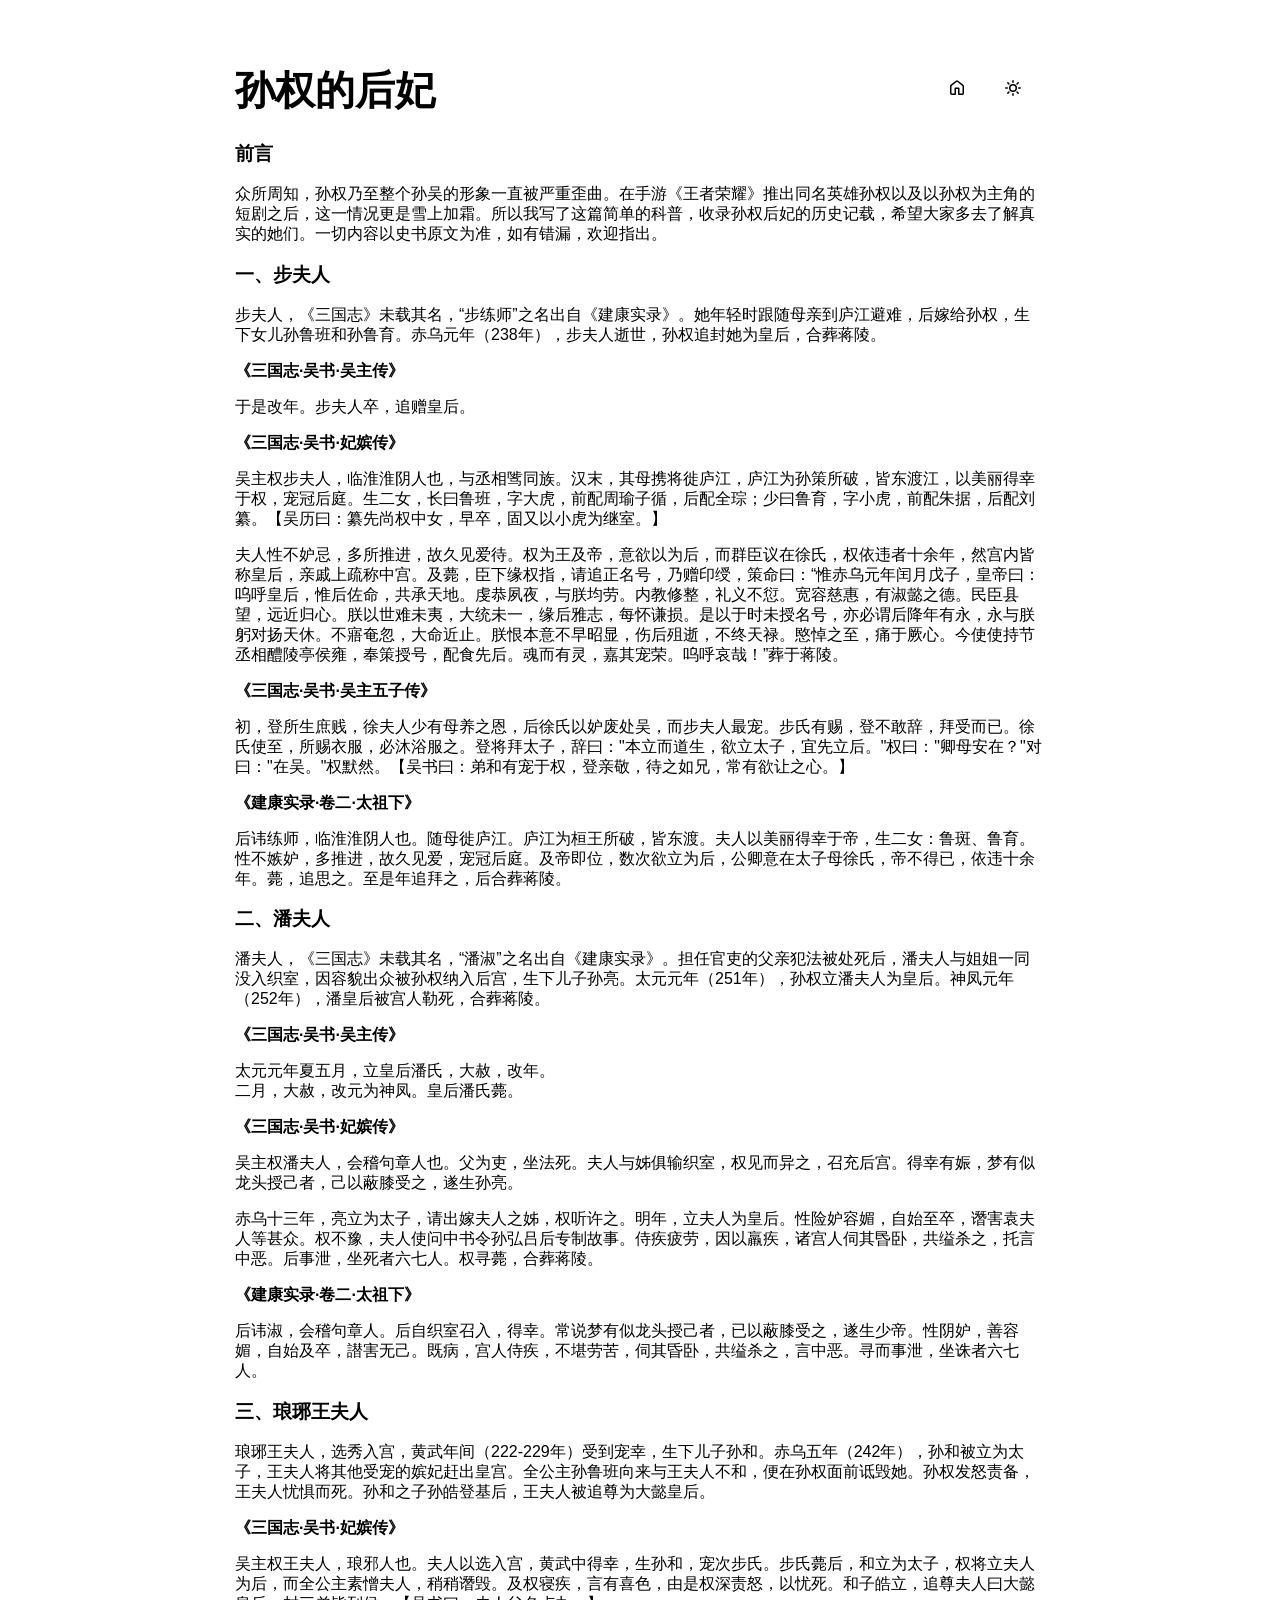
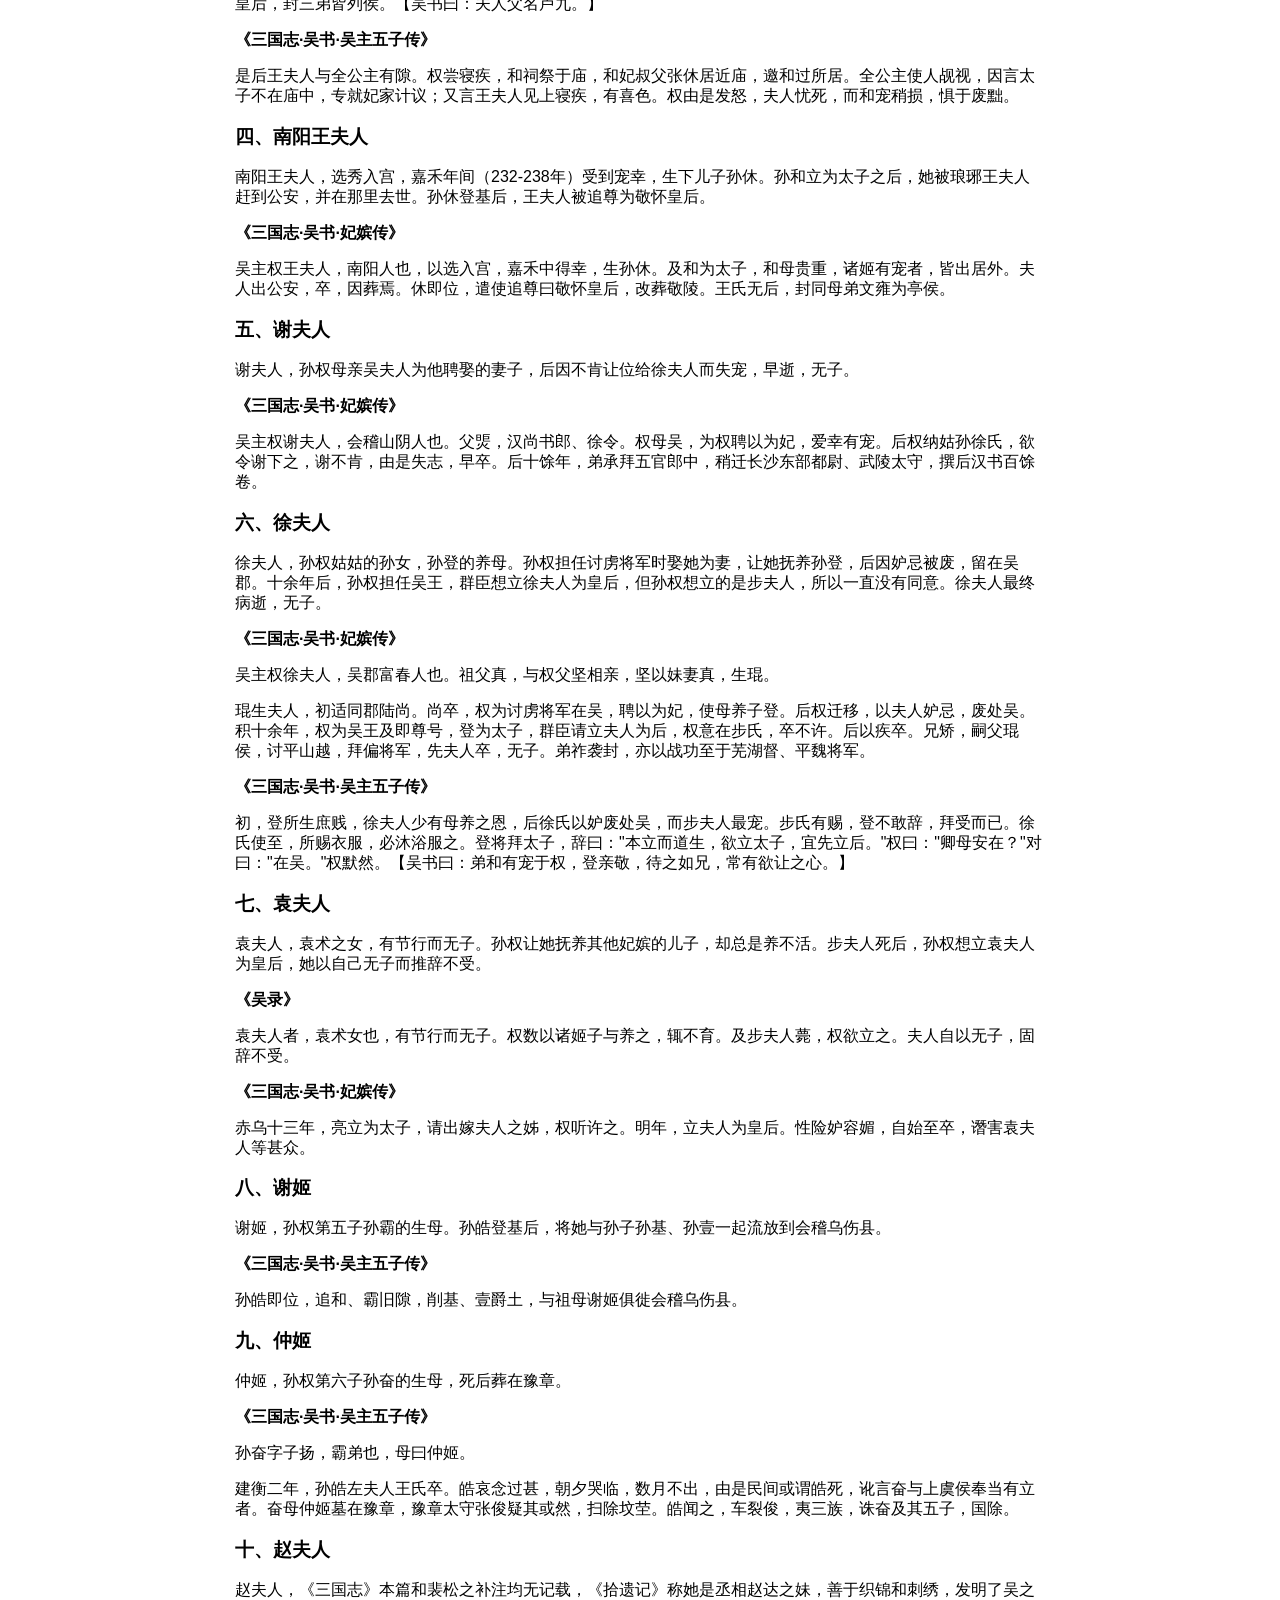
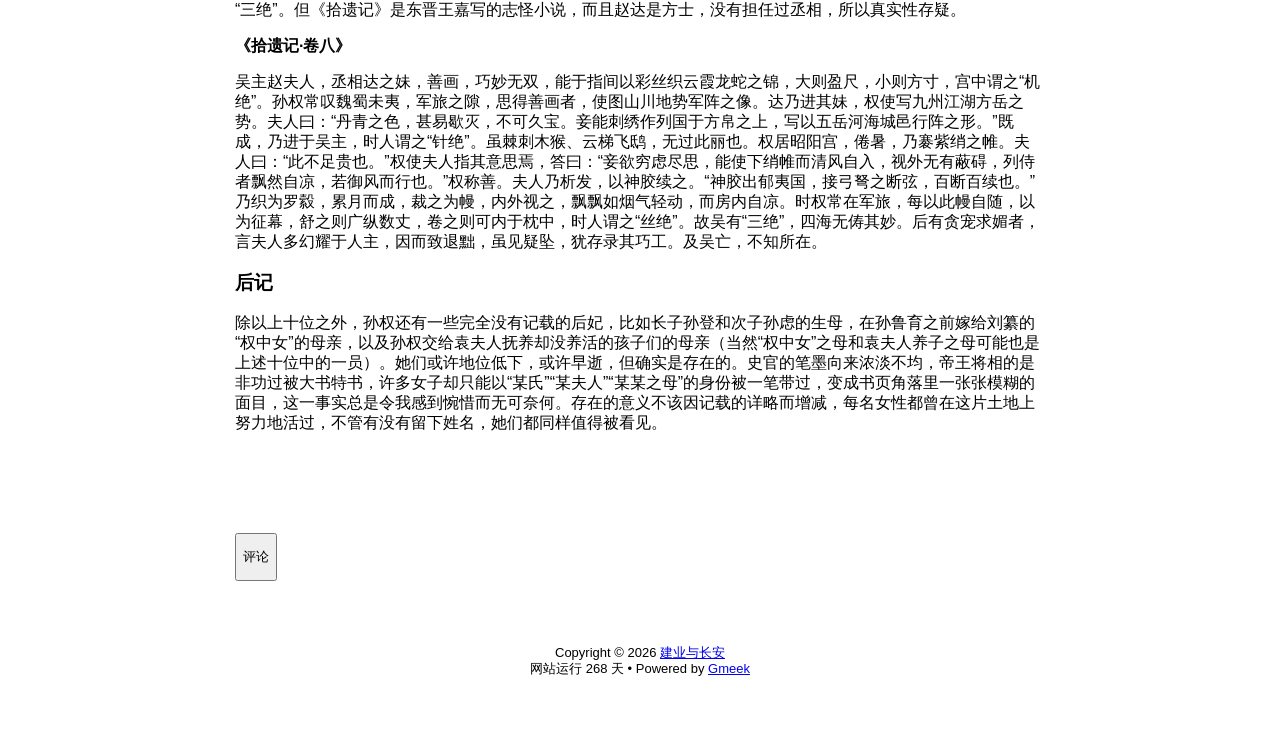
<file: docs/post/sun-quan-de-hou-fei.html>
<!DOCTYPE html>
<html data-color-mode="light" data-dark-theme="dark" data-light-theme="light" lang="zh-CN">
<head>
    <meta content="text/html; charset=utf-8" http-equiv="content-type" />
    <meta name="viewport" content="width=device-width,initial-scale=1.0">
    <meta http-equiv="X-UA-Compatible" content="IE=edge">
    <link href='https://mirrors.sustech.edu.cn/cdnjs/ajax/libs/Primer/21.0.7/primer.css' rel='stylesheet' />
    
    <link rel="icon" href="https://raw.githubusercontent.com/xuningji/xuningji.github.io/refs/heads/main/favicon.ico"><script>
        let theme = localStorage.getItem("meek_theme") || "light";
        document.documentElement.setAttribute("data-color-mode", theme);
    </script>
<meta name="description" content="### 前言

众所周知，孙权乃至整个孙吴的形象一直被严重歪曲。">
<meta property="og:title" content="孙权的后妃">
<meta property="og:description" content="### 前言

众所周知，孙权乃至整个孙吴的形象一直被严重歪曲。">
<meta property="og:type" content="article">
<meta property="og:url" content="https://xuningji.github.io/post/sun-quan-de-hou-fei.html">
<meta property="og:image" content="https://raw.githubusercontent.com/xuningji/xuningji.github.io/refs/heads/main/favicon.ico">
<title>孙权的后妃</title>



</head>
<style>
body{box-sizing: border-box;min-width: 200px;max-width: 900px;margin: 20px auto;padding: 45px;font-size: 16px;font-family: sans-serif;line-height: 1.25;}
#header{display:flex;padding-bottom:8px;border-bottom: 1px solid var(--borderColor-muted, var(--color-border-muted));margin-bottom: 16px;}
#footer {margin-top:64px; text-align: center;font-size: small;}

</style>

<style>
.postTitle{margin: auto 0;font-size:40px;font-weight:bold;}
.title-right{display:flex;margin:auto 0 0 auto;}
.title-right .circle{padding: 14px 16px;margin-right:8px;}
#postBody{border-bottom: 1px solid var(--color-border-default);padding-bottom:36px;}
#postBody hr{height:2px;}
#cmButton{height:48px;margin-top:48px;}
#comments{margin-top:64px;}
.g-emoji{font-size:24px;}
@media (max-width: 600px) {
    body {padding: 8px;}
    .postTitle{font-size:24px;}
}

</style>




<body>
    <div id="header">
<h1 class="postTitle">孙权的后妃</h1>
<div class="title-right">
    <a href="https://xuningji.github.io" id="buttonHome" class="btn btn-invisible circle" title="首页">
        <svg class="octicon" width="16" height="16">
            <path id="pathHome" fill-rule="evenodd"></path>
        </svg>
    </a>
    

    <a class="btn btn-invisible circle" onclick="modeSwitch();" title="切换主题">
        <svg class="octicon" width="16" height="16" >
            <path id="themeSwitch" fill-rule="evenodd"></path>
        </svg>
    </a>

</div>
</div>
    <div id="content">
<div class="markdown-body" id="postBody"><h3>前言</h3>
<p>众所周知，孙权乃至整个孙吴的形象一直被严重歪曲。在手游《王者荣耀》推出同名英雄孙权以及以孙权为主角的短剧之后，这一情况更是雪上加霜。所以我写了这篇简单的科普，收录孙权后妃的历史记载，希望大家多去了解真实的她们。一切内容以史书原文为准，如有错漏，欢迎指出。</p>
<h3>一、步夫人</h3>
<p>步夫人，《三国志》未载其名，“步练师”之名出自《建康实录》。她年轻时跟随母亲到庐江避难，后嫁给孙权，生下女儿孙鲁班和孙鲁育。赤乌元年（238年），步夫人逝世，孙权追封她为皇后，合葬蒋陵。</p>
<p><strong>《三国志·吴书·吴主传》</strong></p>
<p>于是改年。步夫人卒，追赠皇后。</p>
<p><strong>《三国志·吴书·妃嫔传》</strong></p>
<p>吴主权步夫人，临淮淮阴人也，与丞相骘同族。汉末，其母携将徙庐江，庐江为孙策所破，皆东渡江，以美丽得幸于权，宠冠后庭。生二女，长曰鲁班，字大虎，前配周瑜子循，后配全琮；少曰鲁育，字小虎，前配朱据，后配刘纂。【吴历曰：纂先尚权中女，早卒，固又以小虎为继室。】</p>
<p>夫人性不妒忌，多所推进，故久见爱待。权为王及帝，意欲以为后，而群臣议在徐氏，权依违者十余年，然宫内皆称皇后，亲戚上疏称中宫。及薨，臣下缘权指，请追正名号，乃赠印绶，策命曰：“惟赤乌元年闰月戊子，皇帝曰：呜呼皇后，惟后佐命，共承天地。虔恭夙夜，与朕均劳。内教修整，礼义不愆。宽容慈惠，有淑懿之德。民臣县望，远近归心。朕以世难未夷，大统未一，缘后雅志，每怀谦损。是以于时未授名号，亦必谓后降年有永，永与朕躬对扬天休。不寤奄忽，大命近止。朕恨本意不早昭显，伤后殂逝，不终天禄。愍悼之至，痛于厥心。今使使持节丞相醴陵亭侯雍，奉策授号，配食先后。魂而有灵，嘉其宠荣。呜呼哀哉！”葬于蒋陵。</p>
<p><strong>《三国志·吴书·吴主五子传》</strong></p>
<p>初，登所生庶贱，徐夫人少有母养之恩，后徐氏以妒废处吴，而步夫人最宠。步氏有赐，登不敢辞，拜受而已。徐氏使至，所赐衣服，必沐浴服之。登将拜太子，辞曰："本立而道生，欲立太子，宜先立后。"权曰："卿母安在？"对曰："在吴。"权默然。【吴书曰：弟和有宠于权，登亲敬，待之如兄，常有欲让之心。】</p>
<p><strong>《建康实录·卷二·太祖下》</strong></p>
<p>后讳练师，临淮淮阴人也。随母徙庐江。庐江为桓王所破，皆东渡。夫人以美丽得幸于帝，生二女：鲁斑、鲁育。性不嫉妒，多推进，故久见爱，宠冠后庭。及帝即位，数次欲立为后，公卿意在太子母徐氏，帝不得已，依违十余年。薨，追思之。至是年追拜之，后合葬蒋陵。</p>
<h3>二、潘夫人</h3>
<p>潘夫人，《三国志》未载其名，“潘淑”之名出自《建康实录》。担任官吏的父亲犯法被处死后，潘夫人与姐姐一同没入织室，因容貌出众被孙权纳入后宫，生下儿子孙亮。太元元年（251年），孙权立潘夫人为皇后。神凤元年（252年），潘皇后被宫人勒死，合葬蒋陵。</p>
<p><strong>《三国志·吴书·吴主传》</strong></p>
<p>太元元年夏五月，立皇后潘氏，大赦，改年。<br>
二月，大赦，改元为神凤。皇后潘氏薨。</p>
<p><strong>《三国志·吴书·妃嫔传》</strong></p>
<p>吴主权潘夫人，会稽句章人也。父为吏，坐法死。夫人与姊俱输织室，权见而异之，召充后宫。得幸有娠，梦有似龙头授己者，己以蔽膝受之，遂生孙亮。</p>
<p>赤乌十三年，亮立为太子，请出嫁夫人之姊，权听许之。明年，立夫人为皇后。性险妒容媚，自始至卒，谮害袁夫人等甚众。权不豫，夫人使问中书令孙弘吕后专制故事。侍疾疲劳，因以羸疾，诸宫人伺其昬卧，共缢杀之，托言中恶。后事泄，坐死者六七人。权寻薨，合葬蒋陵。</p>
<p><strong>《建康实录·卷二·太祖下》</strong></p>
<p>后讳淑，会稽句章人。后自织室召入，得幸。常说梦有似龙头授己者，已以蔽膝受之，遂生少帝。性阴妒，善容媚，自始及卒，譛害无己。既病，宫人侍疾，不堪劳苦，伺其昏卧，共缢杀之，言中恶。寻而事泄，坐诛者六七人。</p>
<h3>三、琅琊王夫人</h3>
<p>琅琊王夫人，选秀入宫，黄武年间（222-229年）受到宠幸，生下儿子孙和。赤乌五年（242年），孙和被立为太子，王夫人将其他受宠的嫔妃赶出皇宫。全公主孙鲁班向来与王夫人不和，便在孙权面前诋毁她。孙权发怒责备，王夫人忧惧而死。孙和之子孙皓登基后，王夫人被追尊为大懿皇后。</p>
<p><strong>《三国志·吴书·妃嫔传》</strong></p>
<p>吴主权王夫人，琅邪人也。夫人以选入宫，黄武中得幸，生孙和，宠次步氏。步氏薨后，和立为太子，权将立夫人为后，而全公主素憎夫人，稍稍谮毁。及权寝疾，言有喜色，由是权深责怒，以忧死。和子皓立，追尊夫人曰大懿皇后，封三弟皆列侯。【吴书曰：夫人父名卢九。】</p>
<p><strong>《三国志·吴书·吴主五子传》</strong></p>
<p>是后王夫人与全公主有隙。权尝寝疾，和祠祭于庙，和妃叔父张休居近庙，邀和过所居。全公主使人觇视，因言太子不在庙中，专就妃家计议；又言王夫人见上寝疾，有喜色。权由是发怒，夫人忧死，而和宠稍损，惧于废黜。</p>
<h3>四、南阳王夫人</h3>
<p>南阳王夫人，选秀入宫，嘉禾年间（232-238年）受到宠幸，生下儿子孙休。孙和立为太子之后，她被琅琊王夫人赶到公安，并在那里去世。孙休登基后，王夫人被追尊为敬怀皇后。</p>
<p><strong>《三国志·吴书·妃嫔传》</strong></p>
<p>吴主权王夫人，南阳人也，以选入宫，嘉禾中得幸，生孙休。及和为太子，和母贵重，诸姬有宠者，皆出居外。夫人出公安，卒，因葬焉。休即位，遣使追尊曰敬怀皇后，改葬敬陵。王氏无后，封同母弟文雍为亭侯。</p>
<h3>五、谢夫人</h3>
<p>谢夫人，孙权母亲吴夫人为他聘娶的妻子，后因不肯让位给徐夫人而失宠，早逝，无子。</p>
<p><strong>《三国志·吴书·妃嫔传》</strong></p>
<p>吴主权谢夫人，会稽山阴人也。父煚，汉尚书郎、徐令。权母吴，为权聘以为妃，爱幸有宠。后权纳姑孙徐氏，欲令谢下之，谢不肯，由是失志，早卒。后十馀年，弟承拜五官郎中，稍迁长沙东部都尉、武陵太守，撰后汉书百馀卷。</p>
<h3>六、徐夫人</h3>
<p>徐夫人，孙权姑姑的孙女，孙登的养母。孙权担任讨虏将军时娶她为妻，让她抚养孙登，后因妒忌被废，留在吴郡。十余年后，孙权担任吴王，群臣想立徐夫人为皇后，但孙权想立的是步夫人，所以一直没有同意。徐夫人最终病逝，无子。</p>
<p><strong>《三国志·吴书·妃嫔传》</strong></p>
<p>吴主权徐夫人，吴郡富春人也。祖父真，与权父坚相亲，坚以妹妻真，生琨。</p>
<p>琨生夫人，初适同郡陆尚。尚卒，权为讨虏将军在吴，聘以为妃，使母养子登。后权迁移，以夫人妒忌，废处吴。积十余年，权为吴王及即尊号，登为太子，群臣请立夫人为后，权意在步氏，卒不许。后以疾卒。兄矫，嗣父琨侯，讨平山越，拜偏将军，先夫人卒，无子。弟祚袭封，亦以战功至于芜湖督、平魏将军。</p>
<p><strong>《三国志·吴书·吴主五子传》</strong></p>
<p>初，登所生庶贱，徐夫人少有母养之恩，后徐氏以妒废处吴，而步夫人最宠。步氏有赐，登不敢辞，拜受而已。徐氏使至，所赐衣服，必沐浴服之。登将拜太子，辞曰："本立而道生，欲立太子，宜先立后。"权曰："卿母安在？"对曰："在吴。"权默然。【吴书曰：弟和有宠于权，登亲敬，待之如兄，常有欲让之心。】</p>
<h3>七、袁夫人</h3>
<p>袁夫人，袁术之女，有节行而无子。孙权让她抚养其他妃嫔的儿子，却总是养不活。步夫人死后，孙权想立袁夫人为皇后，她以自己无子而推辞不受。</p>
<p><strong>《吴录》</strong></p>
<p>袁夫人者，袁术女也，有节行而无子。权数以诸姬子与养之，辄不育。及步夫人薨，权欲立之。夫人自以无子，固辞不受。</p>
<p><strong>《三国志·吴书·妃嫔传》</strong></p>
<p>赤乌十三年，亮立为太子，请出嫁夫人之姊，权听许之。明年，立夫人为皇后。性险妒容媚，自始至卒，谮害袁夫人等甚众。</p>
<h3>八、谢姬</h3>
<p>谢姬，孙权第五子孙霸的生母。孙皓登基后，将她与孙子孙基、孙壹一起流放到会稽乌伤县。</p>
<p><strong>《三国志·吴书·吴主五子传》</strong></p>
<p>孙皓即位，追和、霸旧隙，削基、壹爵土，与祖母谢姬俱徙会稽乌伤县。</p>
<h3>九、仲姬</h3>
<p>仲姬，孙权第六子孙奋的生母，死后葬在豫章。</p>
<p><strong>《三国志·吴书·吴主五子传》</strong></p>
<p>孙奋字子扬，霸弟也，母曰仲姬。</p>
<p>建衡二年，孙皓左夫人王氏卒。皓哀念过甚，朝夕哭临，数月不出，由是民间或谓皓死，讹言奋与上虞侯奉当有立者。奋母仲姬墓在豫章，豫章太守张俊疑其或然，扫除坟茔。皓闻之，车裂俊，夷三族，诛奋及其五子，国除。</p>
<h3>十、赵夫人</h3>
<p>赵夫人，《三国志》本篇和裴松之补注均无记载，《拾遗记》称她是丞相赵达之妹，善于织锦和刺绣，发明了吴之“三绝”。但《拾遗记》是东晋王嘉写的志怪小说，而且赵达是方士，没有担任过丞相，所以真实性存疑。</p>
<p><strong>《拾遗记·卷八》</strong></p>
<p>吴主赵夫人，丞相达之妹，善画，巧妙无双，能于指间以彩丝织云霞龙蛇之锦，大则盈尺，小则方寸，宫中谓之“机绝”。孙权常叹魏蜀未夷，军旅之隙，思得善画者，使图山川地势军阵之像。达乃进其妹，权使写九州江湖方岳之势。夫人曰：“丹青之色，甚易歇灭，不可久宝。妾能刺绣作列国于方帛之上，写以五岳河海城邑行阵之形。”既成，乃进于吴主，时人谓之“针绝”。虽棘刺木猴、云梯飞鸱，无过此丽也。权居昭阳宫，倦暑，乃褰紫绡之帷。夫人曰：“此不足贵也。”权使夫人指其意思焉，答曰：“妾欲穷虑尽思，能使下绡帷而清风自入，视外无有蔽碍，列侍者飘然自凉，若御风而行也。”权称善。夫人乃析发，以神胶续之。“神胶出郁夷国，接弓弩之断弦，百断百续也。”乃织为罗縠，累月而成，裁之为幔，内外视之，飘飘如烟气轻动，而房内自凉。时权常在军旅，每以此幔自随，以为征幕，舒之则广纵数丈，卷之则可内于枕中，时人谓之“丝绝”。故吴有“三绝”，四海无俦其妙。后有贪宠求媚者，言夫人多幻耀于人主，因而致退黜，虽见疑坠，犹存录其巧工。及吴亡，不知所在。</p>
<h3>后记</h3>
<p>除以上十位之外，孙权还有一些完全没有记载的后妃，比如长子孙登和次子孙虑的生母，在孙鲁育之前嫁给刘纂的“权中女”的母亲，以及孙权交给袁夫人抚养却没养活的孩子们的母亲（当然“权中女”之母和袁夫人养子之母可能也是上述十位中的一员）。她们或许地位低下，或许早逝，但确实是存在的。史官的笔墨向来浓淡不均，帝王将相的是非功过被大书特书，许多女子却只能以“某氏”“某夫人”“某某之母”的身份被一笔带过，变成书页角落里一张张模糊的面目，这一事实总是令我感到惋惜而无可奈何。存在的意义不该因记载的详略而增减，每名女性都曾在这片土地上努力地活过，不管有没有留下姓名，她们都同样值得被看见。</p></div>
<div style="font-size:small;margin-top:8px;float:right;"></div>

<button class="btn btn-block" type="button" onclick="openComments()" id="cmButton">评论</button>
<div class="comments" id="comments"></div>

</div>
    <div id="footer"><div id="footer1">Copyright © <span id="copyrightYear"></span> <a href="https://xuningji.github.io">建业与长安</a></div>
<div id="footer2">
    <span id="runday"></span><span>Powered by <a href="https://meekdai.com/Gmeek.html" target="_blank">Gmeek</a></span>
</div>

<script>
var now=new Date();
document.getElementById("copyrightYear").innerHTML=now.getFullYear();

if("03/11/2026"!=""){
    var startSite=new Date("03/11/2026");
    var diff=now.getTime()-startSite.getTime();
    var diffDay=Math.floor(diff/(1000*60*60*24));
    document.getElementById("runday").innerHTML="网站运行 "+diffDay+" 天"+" • ";
}
</script></div>
</body>
<script>
var IconList={'sun': 'M8 10.5a2.5 2.5 0 100-5 2.5 2.5 0 000 5zM8 12a4 4 0 100-8 4 4 0 000 8zM8 0a.75.75 0 01.75.75v1.5a.75.75 0 01-1.5 0V.75A.75.75 0 018 0zm0 13a.75.75 0 01.75.75v1.5a.75.75 0 01-1.5 0v-1.5A.75.75 0 018 13zM2.343 2.343a.75.75 0 011.061 0l1.06 1.061a.75.75 0 01-1.06 1.06l-1.06-1.06a.75.75 0 010-1.06zm9.193 9.193a.75.75 0 011.06 0l1.061 1.06a.75.75 0 01-1.06 1.061l-1.061-1.06a.75.75 0 010-1.061zM16 8a.75.75 0 01-.75.75h-1.5a.75.75 0 010-1.5h1.5A.75.75 0 0116 8zM3 8a.75.75 0 01-.75.75H.75a.75.75 0 010-1.5h1.5A.75.75 0 013 8zm10.657-5.657a.75.75 0 010 1.061l-1.061 1.06a.75.75 0 11-1.06-1.06l1.06-1.06a.75.75 0 011.06 0zm-9.193 9.193a.75.75 0 010 1.06l-1.06 1.061a.75.75 0 11-1.061-1.06l1.06-1.061a.75.75 0 011.061 0z', 'moon': 'M9.598 1.591a.75.75 0 01.785-.175 7 7 0 11-8.967 8.967.75.75 0 01.961-.96 5.5 5.5 0 007.046-7.046.75.75 0 01.175-.786zm1.616 1.945a7 7 0 01-7.678 7.678 5.5 5.5 0 107.678-7.678z', 'sync': 'M1.705 8.005a.75.75 0 0 1 .834.656 5.5 5.5 0 0 0 9.592 2.97l-1.204-1.204a.25.25 0 0 1 .177-.427h3.646a.25.25 0 0 1 .25.25v3.646a.25.25 0 0 1-.427.177l-1.38-1.38A7.002 7.002 0 0 1 1.05 8.84a.75.75 0 0 1 .656-.834ZM8 2.5a5.487 5.487 0 0 0-4.131 1.869l1.204 1.204A.25.25 0 0 1 4.896 6H1.25A.25.25 0 0 1 1 5.75V2.104a.25.25 0 0 1 .427-.177l1.38 1.38A7.002 7.002 0 0 1 14.95 7.16a.75.75 0 0 1-1.49.178A5.5 5.5 0 0 0 8 2.5Z', 'home': 'M6.906.664a1.749 1.749 0 0 1 2.187 0l5.25 4.2c.415.332.657.835.657 1.367v7.019A1.75 1.75 0 0 1 13.25 15h-3.5a.75.75 0 0 1-.75-.75V9H7v5.25a.75.75 0 0 1-.75.75h-3.5A1.75 1.75 0 0 1 1 13.25V6.23c0-.531.242-1.034.657-1.366l5.25-4.2Zm1.25 1.171a.25.25 0 0 0-.312 0l-5.25 4.2a.25.25 0 0 0-.094.196v7.019c0 .138.112.25.25.25H5.5V8.25a.75.75 0 0 1 .75-.75h3.5a.75.75 0 0 1 .75.75v5.25h2.75a.25.25 0 0 0 .25-.25V6.23a.25.25 0 0 0-.094-.195Z', 'github': 'M8 0c4.42 0 8 3.58 8 8a8.013 8.013 0 0 1-5.45 7.59c-.4.08-.55-.17-.55-.38 0-.27.01-1.13.01-2.2 0-.75-.25-1.23-.54-1.48 1.78-.2 3.65-.88 3.65-3.95 0-.88-.31-1.59-.82-2.15.08-.2.36-1.02-.08-2.12 0 0-.67-.22-2.2.82-.64-.18-1.32-.27-2-.27-.68 0-1.36.09-2 .27-1.53-1.03-2.2-.82-2.2-.82-.44 1.1-.16 1.92-.08 2.12-.51.56-.82 1.28-.82 2.15 0 3.06 1.86 3.75 3.64 3.95-.23.2-.44.55-.51 1.07-.46.21-1.61.55-2.33-.66-.15-.24-.6-.83-1.23-.82-.67.01-.27.38.01.53.34.19.73.9.82 1.13.16.45.68 1.31 2.69.94 0 .67.01 1.3.01 1.49 0 .21-.15.45-.55.38A7.995 7.995 0 0 1 0 8c0-4.42 3.58-8 8-8Z'};
var utterancesLoad=0;

let themeSettings={
    "dark": ["dark","moon","#00f0ff","dark-blue"],
    "light": ["light","sun","#ff5000","github-light"],
    "auto": ["auto","sync","","preferred-color-scheme"]
};
function changeTheme(mode, icon, color, utheme){
    document.documentElement.setAttribute("data-color-mode",mode);
    document.getElementById("themeSwitch").setAttribute("d",value=IconList[icon]);
    document.getElementById("themeSwitch").parentNode.style.color=color;
    if(utterancesLoad==1){utterancesTheme(utheme);}
}
function modeSwitch(){
    let currentMode=document.documentElement.getAttribute('data-color-mode');
    let newMode = currentMode === "light" ? "dark" : currentMode === "dark" ? "auto" : "light";
    localStorage.setItem("meek_theme", newMode);
    if(themeSettings[newMode]){
        changeTheme(...themeSettings[newMode]);
    }
}
function utterancesTheme(theme){
    const message={type:'set-theme',theme: theme};
    const iframe=document.getElementsByClassName('utterances-frame')[0];
    iframe.contentWindow.postMessage(message,'https://utteranc.es');
}
if(themeSettings[theme]){changeTheme(...themeSettings[theme]);}
console.log("\n %c Gmeek last https://github.com/Meekdai/Gmeek \n","padding:5px 0;background:#02d81d;color:#fff");
</script>

<script>
document.getElementById("pathHome").setAttribute("d",IconList["home"]);




function openComments(){
    cm=document.getElementById("comments");
    cmButton=document.getElementById("cmButton");
    cmButton.disabled=true;
    cmButton.innerHTML="loading";
    span=document.createElement("span");
    span.setAttribute("class","AnimatedEllipsis");
    cmButton.appendChild(span);

    script=document.createElement("script");
    script.setAttribute("src","https://utteranc.es/client.js");
    script.setAttribute("repo","xuningji/xuningji.github.io");
    script.setAttribute("issue-term","title");
    
    if(localStorage.getItem("meek_theme")=="dark"){script.setAttribute("theme","dark-blue");}
    else if(localStorage.getItem("meek_theme")=="light") {script.setAttribute("theme","github-light");}
    else{script.setAttribute("theme","preferred-color-scheme");}
    
    script.setAttribute("crossorigin","anonymous");
    script.setAttribute("async","");
    cm.appendChild(script);

    int=self.setInterval("iFrameLoading()",200);
}

function iFrameLoading(){
    var utterances=document.getElementsByClassName('utterances');
    if(utterances.length==1){
        if(utterances[0].style.height!=""){
            utterancesLoad=1;
            int=window.clearInterval(int);
            document.getElementById("cmButton").style.display="none";
            console.log("utterances Load OK");
        }
    }
}



</script>
<script src='https://blog.meekdai.com/Gmeek/plugins/GmeekTOC.js'></script>

</html>
</file>
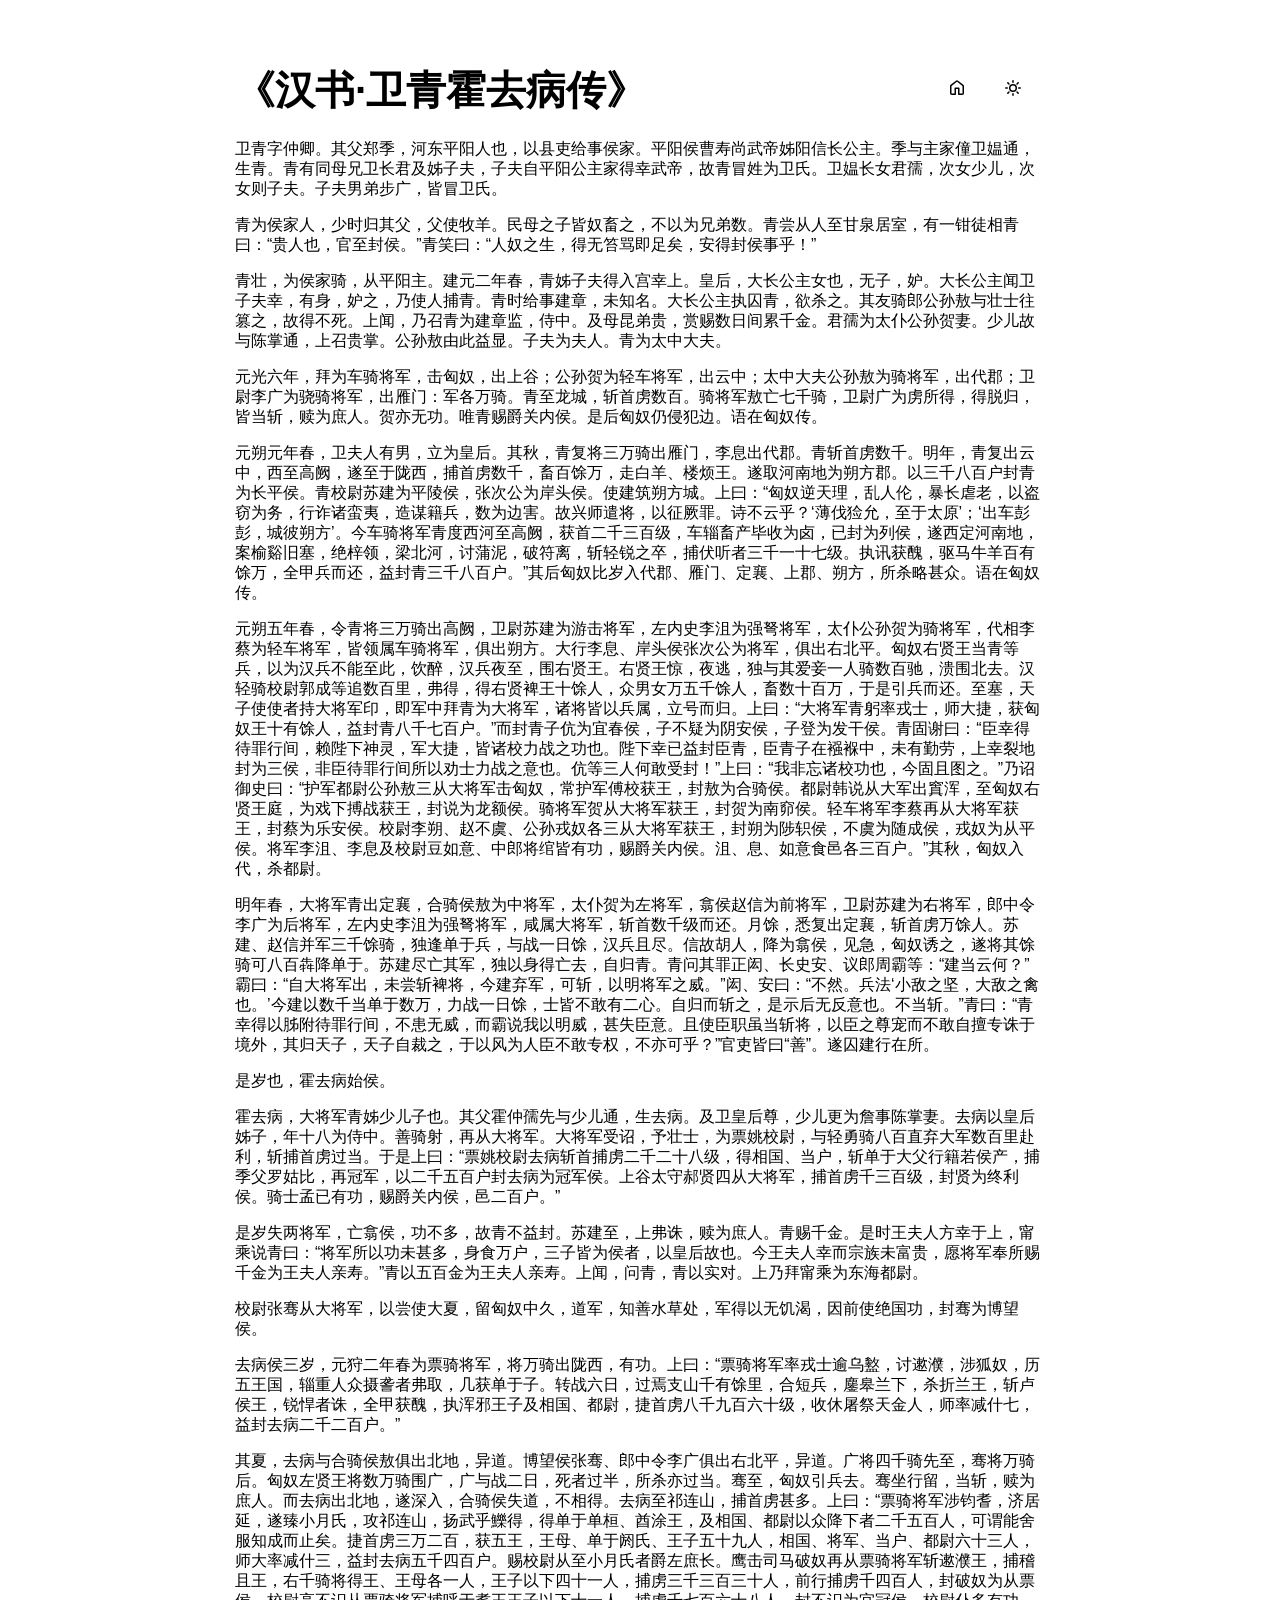
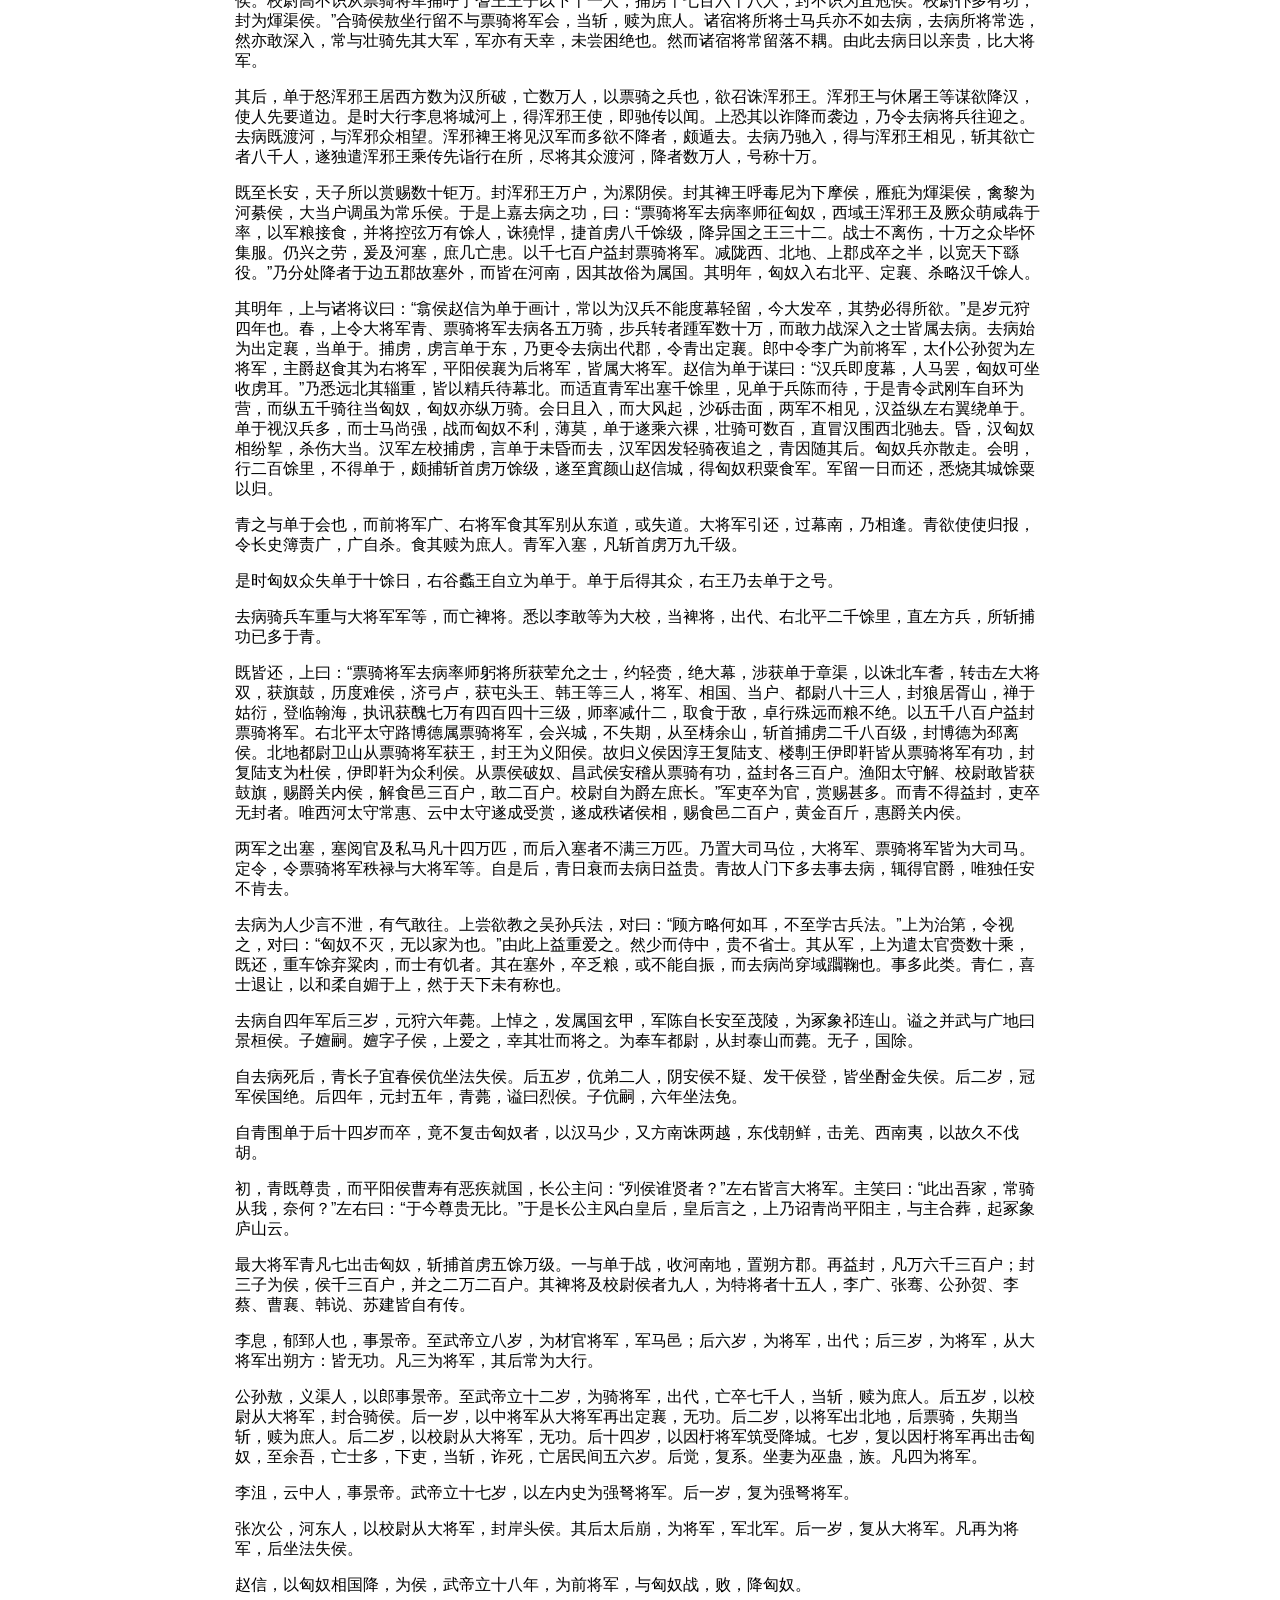
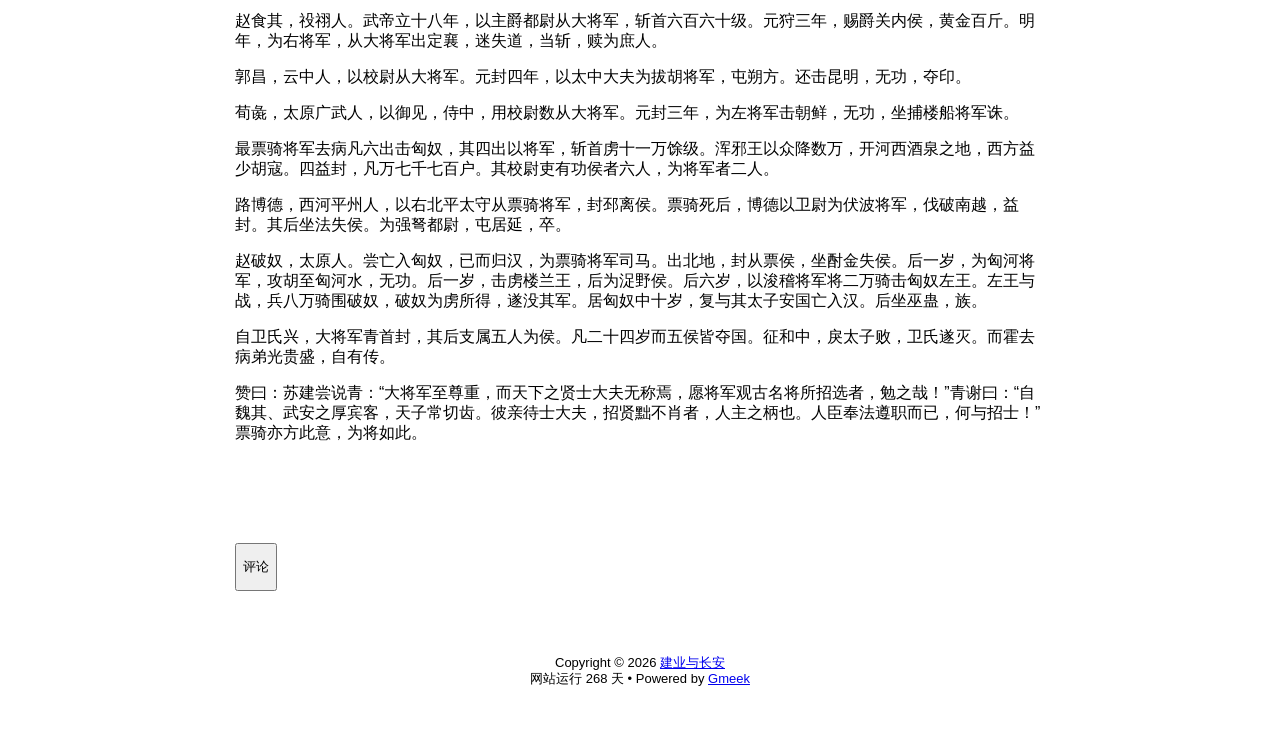
<file: docs/post/《-han-shu-·-wei-qing-huo-qu-bing-chuan-》.html>
<!DOCTYPE html>
<html data-color-mode="light" data-dark-theme="dark" data-light-theme="light" lang="zh-CN">
<head>
    <meta content="text/html; charset=utf-8" http-equiv="content-type" />
    <meta name="viewport" content="width=device-width,initial-scale=1.0">
    <meta http-equiv="X-UA-Compatible" content="IE=edge">
    <link href='https://mirrors.sustech.edu.cn/cdnjs/ajax/libs/Primer/21.0.7/primer.css' rel='stylesheet' />
    
    <link rel="icon" href="https://raw.githubusercontent.com/xuningji/xuningji.github.io/refs/heads/main/favicon.ico"><script>
        let theme = localStorage.getItem("meek_theme") || "light";
        document.documentElement.setAttribute("data-color-mode", theme);
    </script>
<meta name="description" content="卫青字仲卿。">
<meta property="og:title" content="《汉书·卫青霍去病传》">
<meta property="og:description" content="卫青字仲卿。">
<meta property="og:type" content="article">
<meta property="og:url" content="https://xuningji.github.io/post/%E3%80%8A-han-shu-%C2%B7-wei-qing-huo-qu-bing-chuan-%E3%80%8B.html">
<meta property="og:image" content="https://raw.githubusercontent.com/xuningji/xuningji.github.io/refs/heads/main/favicon.ico">
<title>《汉书·卫青霍去病传》</title>



</head>
<style>
body{box-sizing: border-box;min-width: 200px;max-width: 900px;margin: 20px auto;padding: 45px;font-size: 16px;font-family: sans-serif;line-height: 1.25;}
#header{display:flex;padding-bottom:8px;border-bottom: 1px solid var(--borderColor-muted, var(--color-border-muted));margin-bottom: 16px;}
#footer {margin-top:64px; text-align: center;font-size: small;}

</style>

<style>
.postTitle{margin: auto 0;font-size:40px;font-weight:bold;}
.title-right{display:flex;margin:auto 0 0 auto;}
.title-right .circle{padding: 14px 16px;margin-right:8px;}
#postBody{border-bottom: 1px solid var(--color-border-default);padding-bottom:36px;}
#postBody hr{height:2px;}
#cmButton{height:48px;margin-top:48px;}
#comments{margin-top:64px;}
.g-emoji{font-size:24px;}
@media (max-width: 600px) {
    body {padding: 8px;}
    .postTitle{font-size:24px;}
}

</style>




<body>
    <div id="header">
<h1 class="postTitle">《汉书·卫青霍去病传》</h1>
<div class="title-right">
    <a href="https://xuningji.github.io" id="buttonHome" class="btn btn-invisible circle" title="首页">
        <svg class="octicon" width="16" height="16">
            <path id="pathHome" fill-rule="evenodd"></path>
        </svg>
    </a>
    

    <a class="btn btn-invisible circle" onclick="modeSwitch();" title="切换主题">
        <svg class="octicon" width="16" height="16" >
            <path id="themeSwitch" fill-rule="evenodd"></path>
        </svg>
    </a>

</div>
</div>
    <div id="content">
<div class="markdown-body" id="postBody"><p>卫青字仲卿。其父郑季，河东平阳人也，以县吏给事侯家。平阳侯曹寿尚武帝姊阳信长公主。季与主家僮卫媪通，生青。青有同母兄卫长君及姊子夫，子夫自平阳公主家得幸武帝，故青冒姓为卫氏。卫媪长女君孺，次女少儿，次女则子夫。子夫男弟步广，皆冒卫氏。</p>
<p>青为侯家人，少时归其父，父使牧羊。民母之子皆奴畜之，不以为兄弟数。青尝从人至甘泉居室，有一钳徒相青曰：“贵人也，官至封侯。”青笑曰：“人奴之生，得无笞骂即足矣，安得封侯事乎！”</p>
<p>青壮，为侯家骑，从平阳主。建元二年春，青姊子夫得入宫幸上。皇后，大长公主女也，无子，妒。大长公主闻卫子夫幸，有身，妒之，乃使人捕青。青时给事建章，未知名。大长公主执囚青，欲杀之。其友骑郎公孙敖与壮士往篡之，故得不死。上闻，乃召青为建章监，侍中。及母昆弟贵，赏赐数日间累千金。君孺为太仆公孙贺妻。少儿故与陈掌通，上召贵掌。公孙敖由此益显。子夫为夫人。青为太中大夫。</p>
<p>元光六年，拜为车骑将军，击匈奴，出上谷；公孙贺为轻车将军，出云中；太中大夫公孙敖为骑将军，出代郡；卫尉李广为骁骑将军，出雁门：军各万骑。青至龙城，斩首虏数百。骑将军敖亡七千骑，卫尉广为虏所得，得脱归，皆当斩，赎为庶人。贺亦无功。唯青赐爵关内侯。是后匈奴仍侵犯边。语在匈奴传。</p>
<p>元朔元年春，卫夫人有男，立为皇后。其秋，青复将三万骑出雁门，李息出代郡。青斩首虏数千。明年，青复出云中，西至高阙，遂至于陇西，捕首虏数千，畜百馀万，走白羊、楼烦王。遂取河南地为朔方郡。以三千八百户封青为长平侯。青校尉苏建为平陵侯，张次公为岸头侯。使建筑朔方城。上曰：“匈奴逆天理，乱人伦，暴长虐老，以盗窃为务，行诈诸蛮夷，造谋籍兵，数为边害。故兴师遣将，以征厥罪。诗不云乎？‘薄伐猃允，至于太原’；‘出车彭彭，城彼朔方’。今车骑将军青度西河至高阙，获首二千三百级，车辎畜产毕收为卤，已封为列侯，遂西定河南地，案榆谿旧塞，绝梓领，梁北河，讨蒲泥，破符离，斩轻锐之卒，捕伏听者三千一十七级。执讯获醜，驱马牛羊百有馀万，全甲兵而还，益封青三千八百户。”其后匈奴比岁入代郡、雁门、定襄、上郡、朔方，所杀略甚众。语在匈奴传。</p>
<p>元朔五年春，令青将三万骑出高阙，卫尉苏建为游击将军，左内史李沮为强弩将军，太仆公孙贺为骑将军，代相李蔡为轻车将军，皆领属车骑将军，俱出朔方。大行李息、岸头侯张次公为将军，俱出右北平。匈奴右贤王当青等兵，以为汉兵不能至此，饮醉，汉兵夜至，围右贤王。右贤王惊，夜逃，独与其爱妾一人骑数百驰，溃围北去。汉轻骑校尉郭成等追数百里，弗得，得右贤裨王十馀人，众男女万五千馀人，畜数十百万，于是引兵而还。至塞，天子使使者持大将军印，即军中拜青为大将军，诸将皆以兵属，立号而归。上曰：“大将军青躬率戎士，师大捷，获匈奴王十有馀人，益封青八千七百户。”而封青子伉为宜春侯，子不疑为阴安侯，子登为发干侯。青固谢曰：“臣幸得待罪行间，赖陛下神灵，军大捷，皆诸校力战之功也。陛下幸已益封臣青，臣青子在襁褓中，未有勤劳，上幸裂地封为三侯，非臣待罪行间所以劝士力战之意也。伉等三人何敢受封！”上曰：“我非忘诸校功也，今固且图之。”乃诏御史曰：“护军都尉公孙敖三从大将军击匈奴，常护军傅校获王，封敖为合骑侯。都尉韩说从大军出窴浑，至匈奴右贤王庭，为戏下搏战获王，封说为龙额侯。骑将军贺从大将军获王，封贺为南窌侯。轻车将军李蔡再从大将军获王，封蔡为乐安侯。校尉李朔、赵不虞、公孙戎奴各三从大将军获王，封朔为陟轵侯，不虞为随成侯，戎奴为从平侯。将军李沮、李息及校尉豆如意、中郎将绾皆有功，赐爵关内侯。沮、息、如意食邑各三百户。”其秋，匈奴入代，杀都尉。</p>
<p>明年春，大将军青出定襄，合骑侯敖为中将军，太仆贺为左将军，翕侯赵信为前将军，卫尉苏建为右将军，郎中令李广为后将军，左内史李沮为强弩将军，咸属大将军，斩首数千级而还。月馀，悉复出定襄，斩首虏万馀人。苏建、赵信并军三千馀骑，独逢单于兵，与战一日馀，汉兵且尽。信故胡人，降为翕侯，见急，匈奴诱之，遂将其馀骑可八百犇降单于。苏建尽亡其军，独以身得亡去，自归青。青问其罪正闳、长史安、议郎周霸等：“建当云何？”霸曰：“自大将军出，未尝斩裨将，今建弃军，可斩，以明将军之威。”闳、安曰：“不然。兵法‘小敌之坚，大敌之禽也。’今建以数千当单于数万，力战一日馀，士皆不敢有二心。自归而斩之，是示后无反意也。不当斩。”青曰：“青幸得以胏附待罪行间，不患无威，而霸说我以明威，甚失臣意。且使臣职虽当斩将，以臣之尊宠而不敢自擅专诛于境外，其归天子，天子自裁之，于以风为人臣不敢专权，不亦可乎？”官吏皆曰“善”。遂囚建行在所。</p>
<p>是岁也，霍去病始侯。</p>
<p>霍去病，大将军青姊少儿子也。其父霍仲孺先与少儿通，生去病。及卫皇后尊，少儿更为詹事陈掌妻。去病以皇后姊子，年十八为侍中。善骑射，再从大将军。大将军受诏，予壮士，为票姚校尉，与轻勇骑八百直弃大军数百里赴利，斩捕首虏过当。于是上曰：“票姚校尉去病斩首捕虏二千二十八级，得相国、当户，斩单于大父行籍若侯产，捕季父罗姑比，再冠军，以二千五百户封去病为冠军侯。上谷太守郝贤四从大将军，捕首虏千三百级，封贤为终利侯。骑士孟已有功，赐爵关内侯，邑二百户。”</p>
<p>是岁失两将军，亡翕侯，功不多，故青不益封。苏建至，上弗诛，赎为庶人。青赐千金。是时王夫人方幸于上，甯乘说青曰：“将军所以功未甚多，身食万户，三子皆为侯者，以皇后故也。今王夫人幸而宗族未富贵，愿将军奉所赐千金为王夫人亲寿。”青以五百金为王夫人亲寿。上闻，问青，青以实对。上乃拜甯乘为东海都尉。</p>
<p>校尉张骞从大将军，以尝使大夏，留匈奴中久，道军，知善水草处，军得以无饥渴，因前使绝国功，封骞为博望侯。</p>
<p>去病侯三岁，元狩二年春为票骑将军，将万骑出陇西，有功。上曰：“票骑将军率戎士逾乌盭，讨遬濮，涉狐奴，历五王国，辎重人众摄詟者弗取，几获单于子。转战六日，过焉支山千有馀里，合短兵，鏖皋兰下，杀折兰王，斩卢侯王，锐悍者诛，全甲获醜，执浑邪王子及相国、都尉，捷首虏八千九百六十级，收休屠祭天金人，师率减什七，益封去病二千二百户。”</p>
<p>其夏，去病与合骑侯敖俱出北地，异道。博望侯张骞、郎中令李广俱出右北平，异道。广将四千骑先至，骞将万骑后。匈奴左贤王将数万骑围广，广与战二日，死者过半，所杀亦过当。骞至，匈奴引兵去。骞坐行留，当斩，赎为庶人。而去病出北地，遂深入，合骑侯失道，不相得。去病至祁连山，捕首虏甚多。上曰：“票骑将军涉钧耆，济居延，遂臻小月氏，攻祁连山，扬武乎鱳得，得单于单桓、酋涂王，及相国、都尉以众降下者二千五百人，可谓能舍服知成而止矣。捷首虏三万二百，获五王，王母、单于阏氏、王子五十九人，相国、将军、当户、都尉六十三人，师大率减什三，益封去病五千四百户。赐校尉从至小月氏者爵左庶长。鹰击司马破奴再从票骑将军斩遬濮王，捕稽且王，右千骑将得王、王母各一人，王子以下四十一人，捕虏三千三百三十人，前行捕虏千四百人，封破奴为从票侯。校尉高不识从票骑将军捕呼于耆王王子以下十一人，捕虏千七百六十八人，封不识为宜冠侯。校尉仆多有功，封为煇渠侯。”合骑侯敖坐行留不与票骑将军会，当斩，赎为庶人。诸宿将所将士马兵亦不如去病，去病所将常选，然亦敢深入，常与壮骑先其大军，军亦有天幸，未尝困绝也。然而诸宿将常留落不耦。由此去病日以亲贵，比大将军。</p>
<p>其后，单于怒浑邪王居西方数为汉所破，亡数万人，以票骑之兵也，欲召诛浑邪王。浑邪王与休屠王等谋欲降汉，使人先要道边。是时大行李息将城河上，得浑邪王使，即驰传以闻。上恐其以诈降而袭边，乃令去病将兵往迎之。去病既渡河，与浑邪众相望。浑邪裨王将见汉军而多欲不降者，颇遁去。去病乃驰入，得与浑邪王相见，斩其欲亡者八千人，遂独遣浑邪王乘传先诣行在所，尽将其众渡河，降者数万人，号称十万。</p>
<p>既至长安，天子所以赏赐数十钜万。封浑邪王万户，为漯阴侯。封其裨王呼毒尼为下摩侯，雁疪为煇渠侯，禽黎为河綦侯，大当户调虽为常乐侯。于是上嘉去病之功，曰：“票骑将军去病率师征匈奴，西域王浑邪王及厥众萌咸犇于率，以军粮接食，并将控弦万有馀人，诛獟悍，捷首虏八千馀级，降异国之王三十二。战士不离伤，十万之众毕怀集服。仍兴之劳，爰及河塞，庶几亡患。以千七百户益封票骑将军。减陇西、北地、上郡戍卒之半，以宽天下繇役。”乃分处降者于边五郡故塞外，而皆在河南，因其故俗为属国。其明年，匈奴入右北平、定襄、杀略汉千馀人。</p>
<p>其明年，上与诸将议曰：“翕侯赵信为单于画计，常以为汉兵不能度幕轻留，今大发卒，其势必得所欲。”是岁元狩四年也。春，上令大将军青、票骑将军去病各五万骑，步兵转者踵军数十万，而敢力战深入之士皆属去病。去病始为出定襄，当单于。捕虏，虏言单于东，乃更令去病出代郡，令青出定襄。郎中令李广为前将军，太仆公孙贺为左将军，主爵赵食其为右将军，平阳侯襄为后将军，皆属大将军。赵信为单于谋曰：“汉兵即度幕，人马罢，匈奴可坐收虏耳。”乃悉远北其辎重，皆以精兵待幕北。而适直青军出塞千馀里，见单于兵陈而待，于是青令武刚车自环为营，而纵五千骑往当匈奴，匈奴亦纵万骑。会日且入，而大风起，沙砾击面，两军不相见，汉益纵左右翼绕单于。单于视汉兵多，而士马尚强，战而匈奴不利，薄莫，单于遂乘六裸，壮骑可数百，直冒汉围西北驰去。昏，汉匈奴相纷挐，杀伤大当。汉军左校捕虏，言单于未昏而去，汉军因发轻骑夜追之，青因随其后。匈奴兵亦散走。会明，行二百馀里，不得单于，颇捕斩首虏万馀级，遂至窴颜山赵信城，得匈奴积粟食军。军留一日而还，悉烧其城馀粟以归。</p>
<p>青之与单于会也，而前将军广、右将军食其军别从东道，或失道。大将军引还，过幕南，乃相逢。青欲使使归报，令长史簿责广，广自杀。食其赎为庶人。青军入塞，凡斩首虏万九千级。</p>
<p>是时匈奴众失单于十馀日，右谷蠡王自立为单于。单于后得其众，右王乃去单于之号。</p>
<p>去病骑兵车重与大将军军等，而亡裨将。悉以李敢等为大校，当裨将，出代、右北平二千馀里，直左方兵，所斩捕功已多于青。</p>
<p>既皆还，上曰：“票骑将军去病率师躬将所获荤允之士，约轻赍，绝大幕，涉获单于章渠，以诛北车耆，转击左大将双，获旗鼓，历度难侯，济弓卢，获屯头王、韩王等三人，将军、相国、当户、都尉八十三人，封狼居胥山，禅于姑衍，登临翰海，执讯获醜七万有四百四十三级，师率减什二，取食于敌，卓行殊远而粮不绝。以五千八百户益封票骑将军。右北平太守路博德属票骑将军，会兴城，不失期，从至梼余山，斩首捕虏二千八百级，封博德为邳离侯。北地都尉卫山从票骑将军获王，封王为义阳侯。故归义侯因淳王复陆支、楼剸王伊即靬皆从票骑将军有功，封复陆支为杜侯，伊即靬为众利侯。从票侯破奴、昌武侯安稽从票骑有功，益封各三百户。渔阳太守解、校尉敢皆获鼓旗，赐爵关内侯，解食邑三百户，敢二百户。校尉自为爵左庶长。”军吏卒为官，赏赐甚多。而青不得益封，吏卒无封者。唯西河太守常惠、云中太守遂成受赏，遂成秩诸侯相，赐食邑二百户，黄金百斤，惠爵关内侯。</p>
<p>两军之出塞，塞阅官及私马凡十四万匹，而后入塞者不满三万匹。乃置大司马位，大将军、票骑将军皆为大司马。定令，令票骑将军秩禄与大将军等。自是后，青日衰而去病日益贵。青故人门下多去事去病，辄得官爵，唯独任安不肯去。</p>
<p>去病为人少言不泄，有气敢往。上尝欲教之吴孙兵法，对曰：“顾方略何如耳，不至学古兵法。”上为治第，令视之，对曰：“匈奴不灭，无以家为也。”由此上益重爱之。然少而侍中，贵不省士。其从军，上为遣太官赍数十乘，既还，重车馀弃粱肉，而士有饥者。其在塞外，卒乏粮，或不能自振，而去病尚穿域躢鞠也。事多此类。青仁，喜士退让，以和柔自媚于上，然于天下未有称也。</p>
<p>去病自四年军后三岁，元狩六年薨。上悼之，发属国玄甲，军陈自长安至茂陵，为冢象祁连山。谥之并武与广地曰景桓侯。子嬗嗣。嬗字子侯，上爱之，幸其壮而将之。为奉车都尉，从封泰山而薨。无子，国除。</p>
<p>自去病死后，青长子宜春侯伉坐法失侯。后五岁，伉弟二人，阴安侯不疑、发干侯登，皆坐酎金失侯。后二岁，冠军侯国绝。后四年，元封五年，青薨，谥曰烈侯。子伉嗣，六年坐法免。</p>
<p>自青围单于后十四岁而卒，竟不复击匈奴者，以汉马少，又方南诛两越，东伐朝鲜，击羌、西南夷，以故久不伐胡。</p>
<p>初，青既尊贵，而平阳侯曹寿有恶疾就国，长公主问：“列侯谁贤者？”左右皆言大将军。主笑曰：“此出吾家，常骑从我，奈何？”左右曰：“于今尊贵无比。”于是长公主风白皇后，皇后言之，上乃诏青尚平阳主，与主合葬，起冢象庐山云。</p>
<p>最大将军青凡七出击匈奴，斩捕首虏五馀万级。一与单于战，收河南地，置朔方郡。再益封，凡万六千三百户；封三子为侯，侯千三百户，并之二万二百户。其裨将及校尉侯者九人，为特将者十五人，李广、张骞、公孙贺、李蔡、曹襄、韩说、苏建皆自有传。</p>
<p>李息，郁郅人也，事景帝。至武帝立八岁，为材官将军，军马邑；后六岁，为将军，出代；后三岁，为将军，从大将军出朔方：皆无功。凡三为将军，其后常为大行。</p>
<p>公孙敖，义渠人，以郎事景帝。至武帝立十二岁，为骑将军，出代，亡卒七千人，当斩，赎为庶人。后五岁，以校尉从大将军，封合骑侯。后一岁，以中将军从大将军再出定襄，无功。后二岁，以将军出北地，后票骑，失期当斩，赎为庶人。后二岁，以校尉从大将军，无功。后十四岁，以因杅将军筑受降城。七岁，复以因杅将军再出击匈奴，至余吾，亡士多，下吏，当斩，诈死，亡居民间五六岁。后觉，复系。坐妻为巫蛊，族。凡四为将军。</p>
<p>李沮，云中人，事景帝。武帝立十七岁，以左内史为强弩将军。后一岁，复为强弩将军。</p>
<p>张次公，河东人，以校尉从大将军，封岸头侯。其后太后崩，为将军，军北军。后一岁，复从大将军。凡再为将军，后坐法失侯。</p>
<p>赵信，以匈奴相国降，为侯，武帝立十八年，为前将军，与匈奴战，败，降匈奴。</p>
<p>赵食其，祋祤人。武帝立十八年，以主爵都尉从大将军，斩首六百六十级。元狩三年，赐爵关内侯，黄金百斤。明年，为右将军，从大将军出定襄，迷失道，当斩，赎为庶人。</p>
<p>郭昌，云中人，以校尉从大将军。元封四年，以太中大夫为拔胡将军，屯朔方。还击昆明，无功，夺印。</p>
<p>荀彘，太原广武人，以御见，侍中，用校尉数从大将军。元封三年，为左将军击朝鲜，无功，坐捕楼船将军诛。</p>
<p>最票骑将军去病凡六出击匈奴，其四出以将军，斩首虏十一万馀级。浑邪王以众降数万，开河西酒泉之地，西方益少胡寇。四益封，凡万七千七百户。其校尉吏有功侯者六人，为将军者二人。</p>
<p>路博德，西河平州人，以右北平太守从票骑将军，封邳离侯。票骑死后，博德以卫尉为伏波将军，伐破南越，益封。其后坐法失侯。为强弩都尉，屯居延，卒。</p>
<p>赵破奴，太原人。尝亡入匈奴，已而归汉，为票骑将军司马。出北地，封从票侯，坐酎金失侯。后一岁，为匈河将军，攻胡至匈河水，无功。后一岁，击虏楼兰王，后为浞野侯。后六岁，以浚稽将军将二万骑击匈奴左王。左王与战，兵八万骑围破奴，破奴为虏所得，遂没其军。居匈奴中十岁，复与其太子安国亡入汉。后坐巫蛊，族。</p>
<p>自卫氏兴，大将军青首封，其后支属五人为侯。凡二十四岁而五侯皆夺国。征和中，戾太子败，卫氏遂灭。而霍去病弟光贵盛，自有传。</p>
<p>赞曰：苏建尝说青：“大将军至尊重，而天下之贤士大夫无称焉，愿将军观古名将所招选者，勉之哉！”青谢曰：“自魏其、武安之厚宾客，天子常切齿。彼亲待士大夫，招贤黜不肖者，人主之柄也。人臣奉法遵职而已，何与招士！”票骑亦方此意，为将如此。</p></div>
<div style="font-size:small;margin-top:8px;float:right;"></div>

<button class="btn btn-block" type="button" onclick="openComments()" id="cmButton">评论</button>
<div class="comments" id="comments"></div>

</div>
    <div id="footer"><div id="footer1">Copyright © <span id="copyrightYear"></span> <a href="https://xuningji.github.io">建业与长安</a></div>
<div id="footer2">
    <span id="runday"></span><span>Powered by <a href="https://meekdai.com/Gmeek.html" target="_blank">Gmeek</a></span>
</div>

<script>
var now=new Date();
document.getElementById("copyrightYear").innerHTML=now.getFullYear();

if("03/11/2026"!=""){
    var startSite=new Date("03/11/2026");
    var diff=now.getTime()-startSite.getTime();
    var diffDay=Math.floor(diff/(1000*60*60*24));
    document.getElementById("runday").innerHTML="网站运行 "+diffDay+" 天"+" • ";
}
</script></div>
</body>
<script>
var IconList={'sun': 'M8 10.5a2.5 2.5 0 100-5 2.5 2.5 0 000 5zM8 12a4 4 0 100-8 4 4 0 000 8zM8 0a.75.75 0 01.75.75v1.5a.75.75 0 01-1.5 0V.75A.75.75 0 018 0zm0 13a.75.75 0 01.75.75v1.5a.75.75 0 01-1.5 0v-1.5A.75.75 0 018 13zM2.343 2.343a.75.75 0 011.061 0l1.06 1.061a.75.75 0 01-1.06 1.06l-1.06-1.06a.75.75 0 010-1.06zm9.193 9.193a.75.75 0 011.06 0l1.061 1.06a.75.75 0 01-1.06 1.061l-1.061-1.06a.75.75 0 010-1.061zM16 8a.75.75 0 01-.75.75h-1.5a.75.75 0 010-1.5h1.5A.75.75 0 0116 8zM3 8a.75.75 0 01-.75.75H.75a.75.75 0 010-1.5h1.5A.75.75 0 013 8zm10.657-5.657a.75.75 0 010 1.061l-1.061 1.06a.75.75 0 11-1.06-1.06l1.06-1.06a.75.75 0 011.06 0zm-9.193 9.193a.75.75 0 010 1.06l-1.06 1.061a.75.75 0 11-1.061-1.06l1.06-1.061a.75.75 0 011.061 0z', 'moon': 'M9.598 1.591a.75.75 0 01.785-.175 7 7 0 11-8.967 8.967.75.75 0 01.961-.96 5.5 5.5 0 007.046-7.046.75.75 0 01.175-.786zm1.616 1.945a7 7 0 01-7.678 7.678 5.5 5.5 0 107.678-7.678z', 'sync': 'M1.705 8.005a.75.75 0 0 1 .834.656 5.5 5.5 0 0 0 9.592 2.97l-1.204-1.204a.25.25 0 0 1 .177-.427h3.646a.25.25 0 0 1 .25.25v3.646a.25.25 0 0 1-.427.177l-1.38-1.38A7.002 7.002 0 0 1 1.05 8.84a.75.75 0 0 1 .656-.834ZM8 2.5a5.487 5.487 0 0 0-4.131 1.869l1.204 1.204A.25.25 0 0 1 4.896 6H1.25A.25.25 0 0 1 1 5.75V2.104a.25.25 0 0 1 .427-.177l1.38 1.38A7.002 7.002 0 0 1 14.95 7.16a.75.75 0 0 1-1.49.178A5.5 5.5 0 0 0 8 2.5Z', 'home': 'M6.906.664a1.749 1.749 0 0 1 2.187 0l5.25 4.2c.415.332.657.835.657 1.367v7.019A1.75 1.75 0 0 1 13.25 15h-3.5a.75.75 0 0 1-.75-.75V9H7v5.25a.75.75 0 0 1-.75.75h-3.5A1.75 1.75 0 0 1 1 13.25V6.23c0-.531.242-1.034.657-1.366l5.25-4.2Zm1.25 1.171a.25.25 0 0 0-.312 0l-5.25 4.2a.25.25 0 0 0-.094.196v7.019c0 .138.112.25.25.25H5.5V8.25a.75.75 0 0 1 .75-.75h3.5a.75.75 0 0 1 .75.75v5.25h2.75a.25.25 0 0 0 .25-.25V6.23a.25.25 0 0 0-.094-.195Z', 'github': 'M8 0c4.42 0 8 3.58 8 8a8.013 8.013 0 0 1-5.45 7.59c-.4.08-.55-.17-.55-.38 0-.27.01-1.13.01-2.2 0-.75-.25-1.23-.54-1.48 1.78-.2 3.65-.88 3.65-3.95 0-.88-.31-1.59-.82-2.15.08-.2.36-1.02-.08-2.12 0 0-.67-.22-2.2.82-.64-.18-1.32-.27-2-.27-.68 0-1.36.09-2 .27-1.53-1.03-2.2-.82-2.2-.82-.44 1.1-.16 1.92-.08 2.12-.51.56-.82 1.28-.82 2.15 0 3.06 1.86 3.75 3.64 3.95-.23.2-.44.55-.51 1.07-.46.21-1.61.55-2.33-.66-.15-.24-.6-.83-1.23-.82-.67.01-.27.38.01.53.34.19.73.9.82 1.13.16.45.68 1.31 2.69.94 0 .67.01 1.3.01 1.49 0 .21-.15.45-.55.38A7.995 7.995 0 0 1 0 8c0-4.42 3.58-8 8-8Z'};
var utterancesLoad=0;

let themeSettings={
    "dark": ["dark","moon","#00f0ff","dark-blue"],
    "light": ["light","sun","#ff5000","github-light"],
    "auto": ["auto","sync","","preferred-color-scheme"]
};
function changeTheme(mode, icon, color, utheme){
    document.documentElement.setAttribute("data-color-mode",mode);
    document.getElementById("themeSwitch").setAttribute("d",value=IconList[icon]);
    document.getElementById("themeSwitch").parentNode.style.color=color;
    if(utterancesLoad==1){utterancesTheme(utheme);}
}
function modeSwitch(){
    let currentMode=document.documentElement.getAttribute('data-color-mode');
    let newMode = currentMode === "light" ? "dark" : currentMode === "dark" ? "auto" : "light";
    localStorage.setItem("meek_theme", newMode);
    if(themeSettings[newMode]){
        changeTheme(...themeSettings[newMode]);
    }
}
function utterancesTheme(theme){
    const message={type:'set-theme',theme: theme};
    const iframe=document.getElementsByClassName('utterances-frame')[0];
    iframe.contentWindow.postMessage(message,'https://utteranc.es');
}
if(themeSettings[theme]){changeTheme(...themeSettings[theme]);}
console.log("\n %c Gmeek last https://github.com/Meekdai/Gmeek \n","padding:5px 0;background:#02d81d;color:#fff");
</script>

<script>
document.getElementById("pathHome").setAttribute("d",IconList["home"]);




function openComments(){
    cm=document.getElementById("comments");
    cmButton=document.getElementById("cmButton");
    cmButton.disabled=true;
    cmButton.innerHTML="loading";
    span=document.createElement("span");
    span.setAttribute("class","AnimatedEllipsis");
    cmButton.appendChild(span);

    script=document.createElement("script");
    script.setAttribute("src","https://utteranc.es/client.js");
    script.setAttribute("repo","xuningji/xuningji.github.io");
    script.setAttribute("issue-term","title");
    
    if(localStorage.getItem("meek_theme")=="dark"){script.setAttribute("theme","dark-blue");}
    else if(localStorage.getItem("meek_theme")=="light") {script.setAttribute("theme","github-light");}
    else{script.setAttribute("theme","preferred-color-scheme");}
    
    script.setAttribute("crossorigin","anonymous");
    script.setAttribute("async","");
    cm.appendChild(script);

    int=self.setInterval("iFrameLoading()",200);
}

function iFrameLoading(){
    var utterances=document.getElementsByClassName('utterances');
    if(utterances.length==1){
        if(utterances[0].style.height!=""){
            utterancesLoad=1;
            int=window.clearInterval(int);
            document.getElementById("cmButton").style.display="none";
            console.log("utterances Load OK");
        }
    }
}



</script>
<script src='https://blog.meekdai.com/Gmeek/plugins/GmeekTOC.js'></script>

</html>
</file>
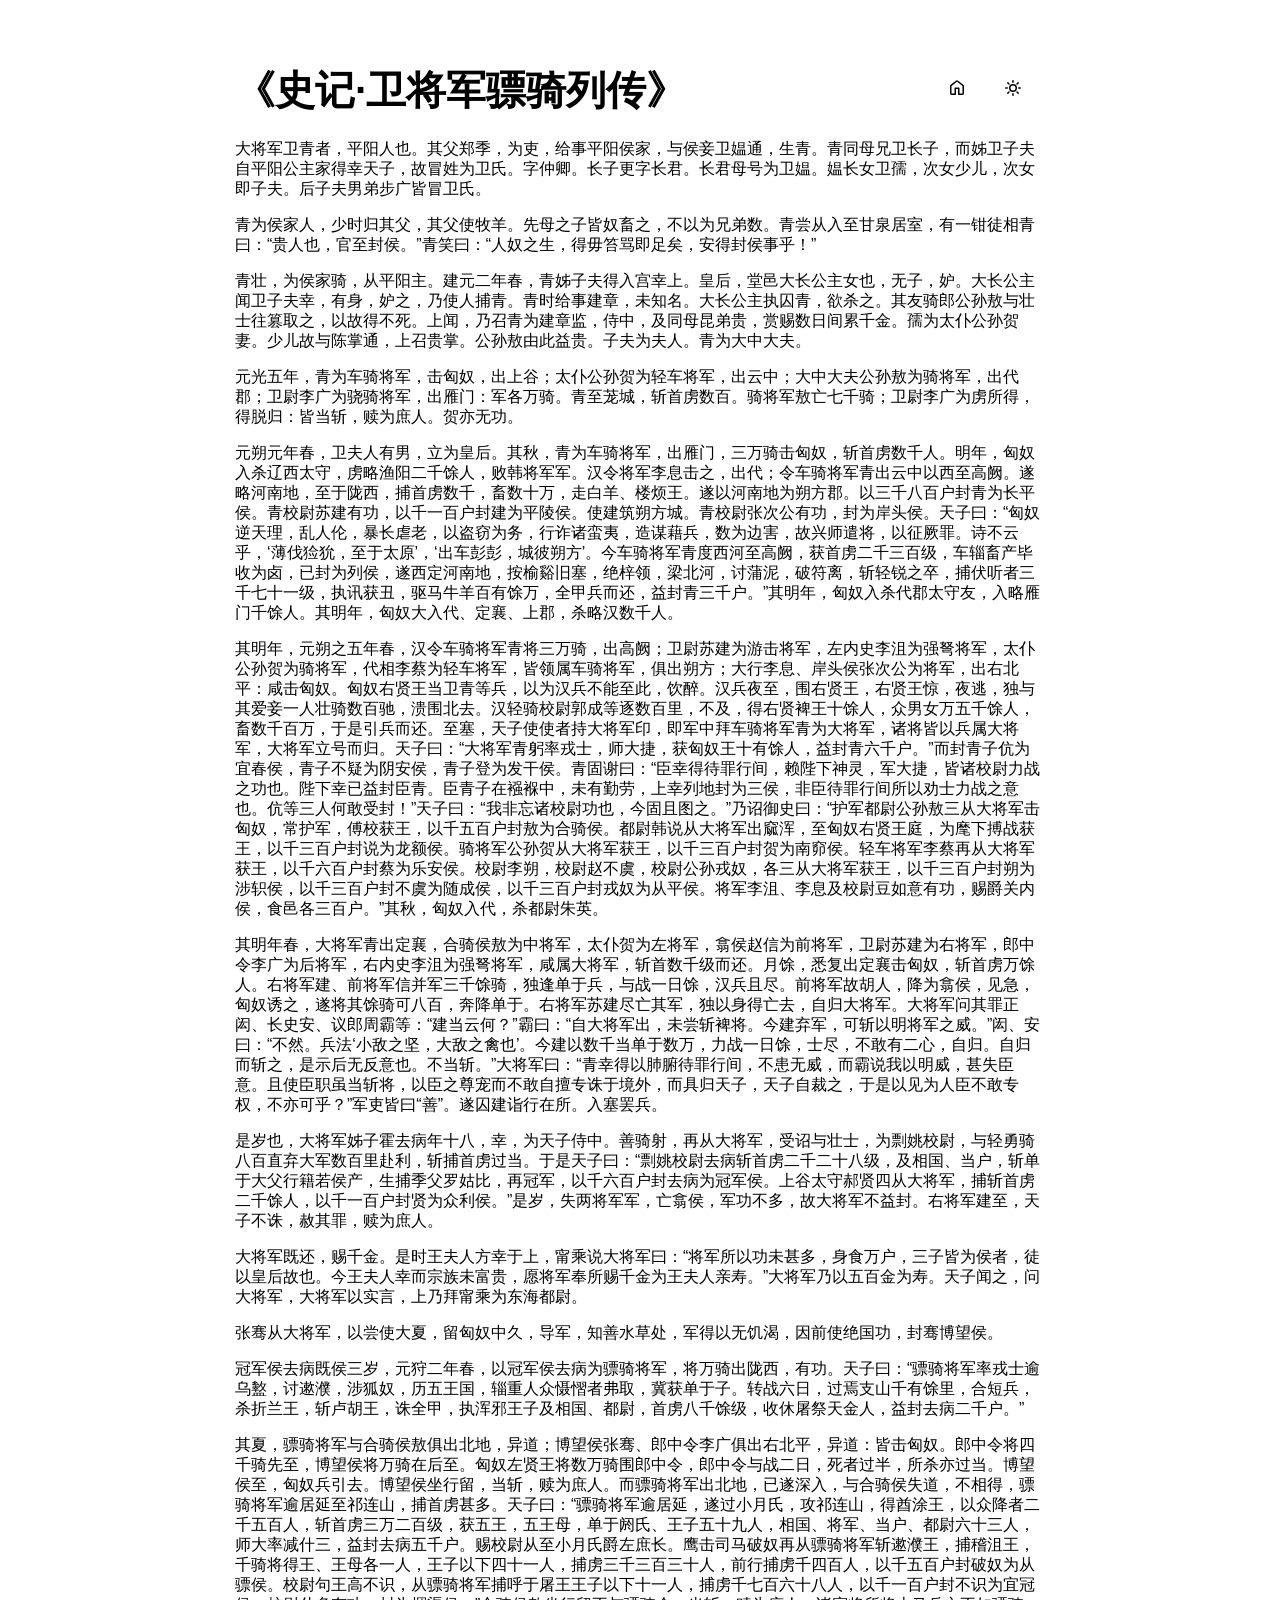
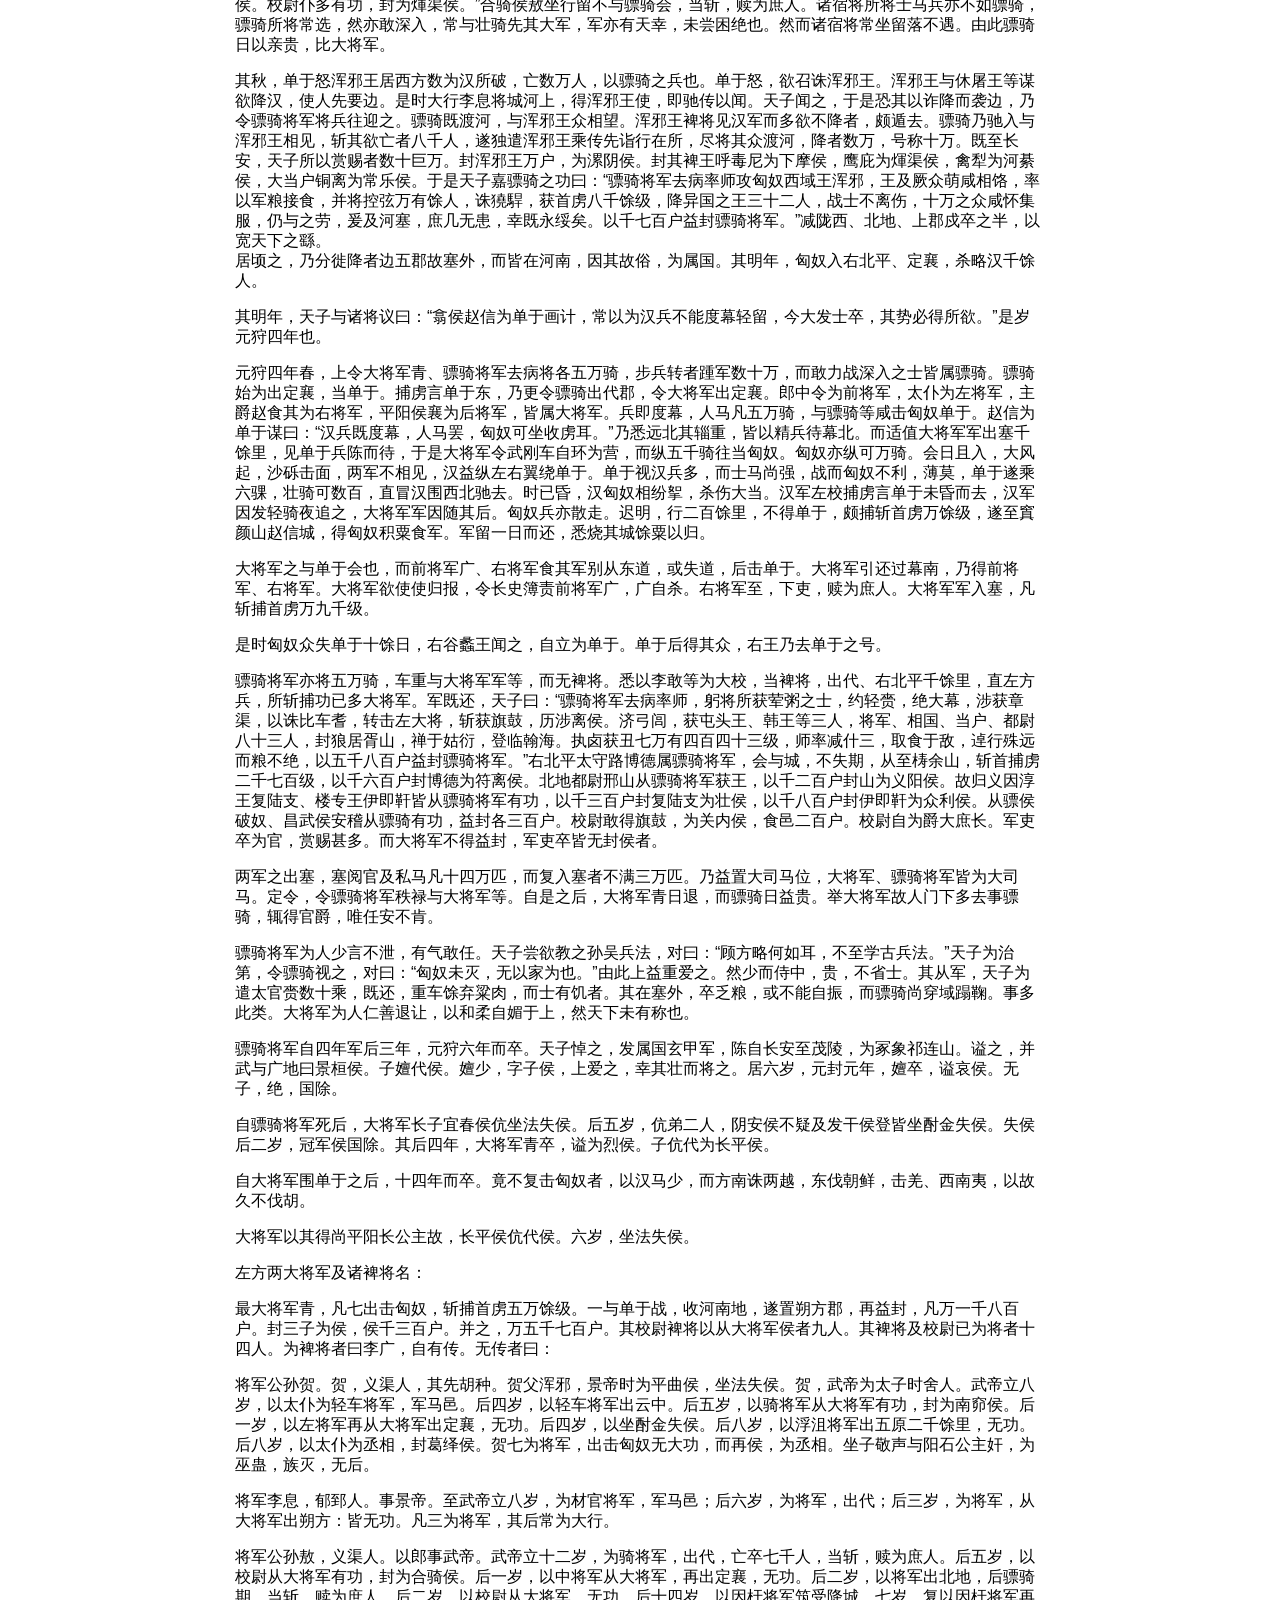
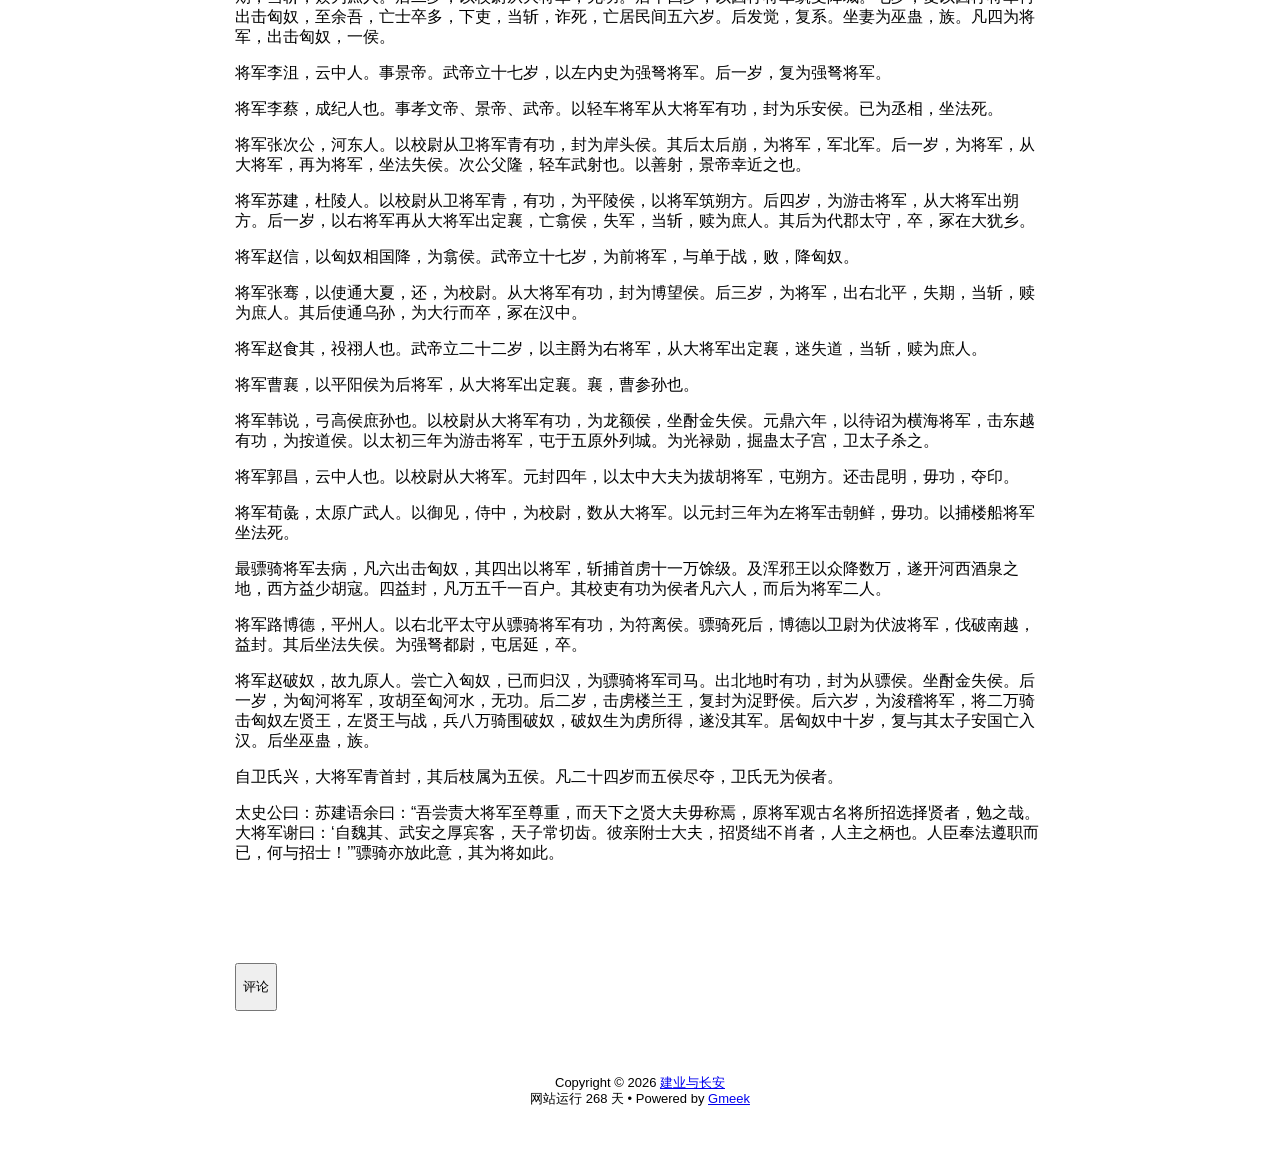
<file: docs/post/《-shi-ji-·-wei-jiang-jun-piao-qi-lie-chuan-》.html>
<!DOCTYPE html>
<html data-color-mode="light" data-dark-theme="dark" data-light-theme="light" lang="zh-CN">
<head>
    <meta content="text/html; charset=utf-8" http-equiv="content-type" />
    <meta name="viewport" content="width=device-width,initial-scale=1.0">
    <meta http-equiv="X-UA-Compatible" content="IE=edge">
    <link href='https://mirrors.sustech.edu.cn/cdnjs/ajax/libs/Primer/21.0.7/primer.css' rel='stylesheet' />
    
    <link rel="icon" href="https://raw.githubusercontent.com/xuningji/xuningji.github.io/refs/heads/main/favicon.ico"><script>
        let theme = localStorage.getItem("meek_theme") || "light";
        document.documentElement.setAttribute("data-color-mode", theme);
    </script>
<meta name="description" content="大将军卫青者，平阳人也。">
<meta property="og:title" content="《史记·卫将军骠骑列传》">
<meta property="og:description" content="大将军卫青者，平阳人也。">
<meta property="og:type" content="article">
<meta property="og:url" content="https://xuningji.github.io/post/%E3%80%8A-shi-ji-%C2%B7-wei-jiang-jun-piao-qi-lie-chuan-%E3%80%8B.html">
<meta property="og:image" content="https://raw.githubusercontent.com/xuningji/xuningji.github.io/refs/heads/main/favicon.ico">
<title>《史记·卫将军骠骑列传》</title>



</head>
<style>
body{box-sizing: border-box;min-width: 200px;max-width: 900px;margin: 20px auto;padding: 45px;font-size: 16px;font-family: sans-serif;line-height: 1.25;}
#header{display:flex;padding-bottom:8px;border-bottom: 1px solid var(--borderColor-muted, var(--color-border-muted));margin-bottom: 16px;}
#footer {margin-top:64px; text-align: center;font-size: small;}

</style>

<style>
.postTitle{margin: auto 0;font-size:40px;font-weight:bold;}
.title-right{display:flex;margin:auto 0 0 auto;}
.title-right .circle{padding: 14px 16px;margin-right:8px;}
#postBody{border-bottom: 1px solid var(--color-border-default);padding-bottom:36px;}
#postBody hr{height:2px;}
#cmButton{height:48px;margin-top:48px;}
#comments{margin-top:64px;}
.g-emoji{font-size:24px;}
@media (max-width: 600px) {
    body {padding: 8px;}
    .postTitle{font-size:24px;}
}

</style>




<body>
    <div id="header">
<h1 class="postTitle">《史记·卫将军骠骑列传》</h1>
<div class="title-right">
    <a href="https://xuningji.github.io" id="buttonHome" class="btn btn-invisible circle" title="首页">
        <svg class="octicon" width="16" height="16">
            <path id="pathHome" fill-rule="evenodd"></path>
        </svg>
    </a>
    

    <a class="btn btn-invisible circle" onclick="modeSwitch();" title="切换主题">
        <svg class="octicon" width="16" height="16" >
            <path id="themeSwitch" fill-rule="evenodd"></path>
        </svg>
    </a>

</div>
</div>
    <div id="content">
<div class="markdown-body" id="postBody"><p>大将军卫青者，平阳人也。其父郑季，为吏，给事平阳侯家，与侯妾卫媪通，生青。青同母兄卫长子，而姊卫子夫自平阳公主家得幸天子，故冒姓为卫氏。字仲卿。长子更字长君。长君母号为卫媪。媪长女卫孺，次女少儿，次女即子夫。后子夫男弟步广皆冒卫氏。</p>
<p>青为侯家人，少时归其父，其父使牧羊。先母之子皆奴畜之，不以为兄弟数。青尝从入至甘泉居室，有一钳徒相青曰：“贵人也，官至封侯。”青笑曰：“人奴之生，得毋笞骂即足矣，安得封侯事乎！”</p>
<p>青壮，为侯家骑，从平阳主。建元二年春，青姊子夫得入宫幸上。皇后，堂邑大长公主女也，无子，妒。大长公主闻卫子夫幸，有身，妒之，乃使人捕青。青时给事建章，未知名。大长公主执囚青，欲杀之。其友骑郎公孙敖与壮士往篡取之，以故得不死。上闻，乃召青为建章监，侍中，及同母昆弟贵，赏赐数日间累千金。孺为太仆公孙贺妻。少儿故与陈掌通，上召贵掌。公孙敖由此益贵。子夫为夫人。青为大中大夫。</p>
<p>元光五年，青为车骑将军，击匈奴，出上谷；太仆公孙贺为轻车将军，出云中；大中大夫公孙敖为骑将军，出代郡；卫尉李广为骁骑将军，出雁门：军各万骑。青至茏城，斩首虏数百。骑将军敖亡七千骑；卫尉李广为虏所得，得脱归：皆当斩，赎为庶人。贺亦无功。</p>
<p>元朔元年春，卫夫人有男，立为皇后。其秋，青为车骑将军，出雁门，三万骑击匈奴，斩首虏数千人。明年，匈奴入杀辽西太守，虏略渔阳二千馀人，败韩将军军。汉令将军李息击之，出代；令车骑将军青出云中以西至高阙。遂略河南地，至于陇西，捕首虏数千，畜数十万，走白羊、楼烦王。遂以河南地为朔方郡。以三千八百户封青为长平侯。青校尉苏建有功，以千一百户封建为平陵侯。使建筑朔方城。青校尉张次公有功，封为岸头侯。天子曰：“匈奴逆天理，乱人伦，暴长虐老，以盗窃为务，行诈诸蛮夷，造谋藉兵，数为边害，故兴师遣将，以征厥罪。诗不云乎，‘薄伐猃狁，至于太原’，‘出车彭彭，城彼朔方’。今车骑将军青度西河至高阙，获首虏二千三百级，车辎畜产毕收为卤，已封为列侯，遂西定河南地，按榆谿旧塞，绝梓领，梁北河，讨蒲泥，破符离，斩轻锐之卒，捕伏听者三千七十一级，执讯获丑，驱马牛羊百有馀万，全甲兵而还，益封青三千户。”其明年，匈奴入杀代郡太守友，入略雁门千馀人。其明年，匈奴大入代、定襄、上郡，杀略汉数千人。</p>
<p>其明年，元朔之五年春，汉令车骑将军青将三万骑，出高阙；卫尉苏建为游击将军，左内史李沮为强弩将军，太仆公孙贺为骑将军，代相李蔡为轻车将军，皆领属车骑将军，俱出朔方；大行李息、岸头侯张次公为将军，出右北平：咸击匈奴。匈奴右贤王当卫青等兵，以为汉兵不能至此，饮醉。汉兵夜至，围右贤王，右贤王惊，夜逃，独与其爱妾一人壮骑数百驰，溃围北去。汉轻骑校尉郭成等逐数百里，不及，得右贤裨王十馀人，众男女万五千馀人，畜数千百万，于是引兵而还。至塞，天子使使者持大将军印，即军中拜车骑将军青为大将军，诸将皆以兵属大将军，大将军立号而归。天子曰：“大将军青躬率戎士，师大捷，获匈奴王十有馀人，益封青六千户。”而封青子伉为宜春侯，青子不疑为阴安侯，青子登为发干侯。青固谢曰：“臣幸得待罪行间，赖陛下神灵，军大捷，皆诸校尉力战之功也。陛下幸已益封臣青。臣青子在襁褓中，未有勤劳，上幸列地封为三侯，非臣待罪行间所以劝士力战之意也。伉等三人何敢受封！”天子曰：“我非忘诸校尉功也，今固且图之。”乃诏御史曰：“护军都尉公孙敖三从大将军击匈奴，常护军，傅校获王，以千五百户封敖为合骑侯。都尉韩说从大将军出窳浑，至匈奴右贤王庭，为麾下搏战获王，以千三百户封说为龙额侯。骑将军公孙贺从大将军获王，以千三百户封贺为南窌侯。轻车将军李蔡再从大将军获王，以千六百户封蔡为乐安侯。校尉李朔，校尉赵不虞，校尉公孙戎奴，各三从大将军获王，以千三百户封朔为涉轵侯，以千三百户封不虞为随成侯，以千三百户封戎奴为从平侯。将军李沮、李息及校尉豆如意有功，赐爵关内侯，食邑各三百户。”其秋，匈奴入代，杀都尉朱英。</p>
<p>其明年春，大将军青出定襄，合骑侯敖为中将军，太仆贺为左将军，翕侯赵信为前将军，卫尉苏建为右将军，郎中令李广为后将军，右内史李沮为强弩将军，咸属大将军，斩首数千级而还。月馀，悉复出定襄击匈奴，斩首虏万馀人。右将军建、前将军信并军三千馀骑，独逢单于兵，与战一日馀，汉兵且尽。前将军故胡人，降为翕侯，见急，匈奴诱之，遂将其馀骑可八百，奔降单于。右将军苏建尽亡其军，独以身得亡去，自归大将军。大将军问其罪正闳、长史安、议郎周霸等：“建当云何？”霸曰：“自大将军出，未尝斩裨将。今建弃军，可斩以明将军之威。”闳、安曰：“不然。兵法‘小敌之坚，大敌之禽也’。今建以数千当单于数万，力战一日馀，士尽，不敢有二心，自归。自归而斩之，是示后无反意也。不当斩。”大将军曰：“青幸得以肺腑待罪行间，不患无威，而霸说我以明威，甚失臣意。且使臣职虽当斩将，以臣之尊宠而不敢自擅专诛于境外，而具归天子，天子自裁之，于是以见为人臣不敢专权，不亦可乎？”军吏皆曰“善”。遂囚建诣行在所。入塞罢兵。</p>
<p>是岁也，大将军姊子霍去病年十八，幸，为天子侍中。善骑射，再从大将军，受诏与壮士，为剽姚校尉，与轻勇骑八百直弃大军数百里赴利，斩捕首虏过当。于是天子曰：“剽姚校尉去病斩首虏二千二十八级，及相国、当户，斩单于大父行籍若侯产，生捕季父罗姑比，再冠军，以千六百户封去病为冠军侯。上谷太守郝贤四从大将军，捕斩首虏二千馀人，以千一百户封贤为众利侯。”是岁，失两将军军，亡翕侯，军功不多，故大将军不益封。右将军建至，天子不诛，赦其罪，赎为庶人。</p>
<p>大将军既还，赐千金。是时王夫人方幸于上，甯乘说大将军曰：“将军所以功未甚多，身食万户，三子皆为侯者，徒以皇后故也。今王夫人幸而宗族未富贵，愿将军奉所赐千金为王夫人亲寿。”大将军乃以五百金为寿。天子闻之，问大将军，大将军以实言，上乃拜甯乘为东海都尉。</p>
<p>张骞从大将军，以尝使大夏，留匈奴中久，导军，知善水草处，军得以无饥渴，因前使绝国功，封骞博望侯。</p>
<p>冠军侯去病既侯三岁，元狩二年春，以冠军侯去病为骠骑将军，将万骑出陇西，有功。天子曰：“骠骑将军率戎士逾乌盭，讨遬濮，涉狐奴，历五王国，辎重人众慑慴者弗取，冀获单于子。转战六日，过焉支山千有馀里，合短兵，杀折兰王，斩卢胡王，诛全甲，执浑邪王子及相国、都尉，首虏八千馀级，收休屠祭天金人，益封去病二千户。”</p>
<p>其夏，骠骑将军与合骑侯敖俱出北地，异道；博望侯张骞、郎中令李广俱出右北平，异道：皆击匈奴。郎中令将四千骑先至，博望侯将万骑在后至。匈奴左贤王将数万骑围郎中令，郎中令与战二日，死者过半，所杀亦过当。博望侯至，匈奴兵引去。博望侯坐行留，当斩，赎为庶人。而骠骑将军出北地，已遂深入，与合骑侯失道，不相得，骠骑将军逾居延至祁连山，捕首虏甚多。天子曰：“骠骑将军逾居延，遂过小月氏，攻祁连山，得酋涂王，以众降者二千五百人，斩首虏三万二百级，获五王，五王母，单于阏氏、王子五十九人，相国、将军、当户、都尉六十三人，师大率减什三，益封去病五千户。赐校尉从至小月氏爵左庶长。鹰击司马破奴再从骠骑将军斩遬濮王，捕稽沮王，千骑将得王、王母各一人，王子以下四十一人，捕虏三千三百三十人，前行捕虏千四百人，以千五百户封破奴为从骠侯。校尉句王高不识，从骠骑将军捕呼于屠王王子以下十一人，捕虏千七百六十八人，以千一百户封不识为宜冠侯。校尉仆多有功，封为煇渠侯。”合骑侯敖坐行留不与骠骑会，当斩，赎为庶人。诸宿将所将士马兵亦不如骠骑，骠骑所将常选，然亦敢深入，常与壮骑先其大军，军亦有天幸，未尝困绝也。然而诸宿将常坐留落不遇。由此骠骑日以亲贵，比大将军。</p>
<p>其秋，单于怒浑邪王居西方数为汉所破，亡数万人，以骠骑之兵也。单于怒，欲召诛浑邪王。浑邪王与休屠王等谋欲降汉，使人先要边。是时大行李息将城河上，得浑邪王使，即驰传以闻。天子闻之，于是恐其以诈降而袭边，乃令骠骑将军将兵往迎之。骠骑既渡河，与浑邪王众相望。浑邪王裨将见汉军而多欲不降者，颇遁去。骠骑乃驰入与浑邪王相见，斩其欲亡者八千人，遂独遣浑邪王乘传先诣行在所，尽将其众渡河，降者数万，号称十万。既至长安，天子所以赏赐者数十巨万。封浑邪王万户，为漯阴侯。封其裨王呼毒尼为下摩侯，鹰庇为煇渠侯，禽犁为河綦侯，大当户铜离为常乐侯。于是天子嘉骠骑之功曰：“骠骑将军去病率师攻匈奴西域王浑邪，王及厥众萌咸相饹，率以军粮接食，并将控弦万有馀人，诛獟駻，获首虏八千馀级，降异国之王三十二人，战士不离伤，十万之众咸怀集服，仍与之劳，爰及河塞，庶几无患，幸既永绥矣。以千七百户益封骠骑将军。”减陇西、北地、上郡戍卒之半，以宽天下之繇。<br>
居顷之，乃分徙降者边五郡故塞外，而皆在河南，因其故俗，为属国。其明年，匈奴入右北平、定襄，杀略汉千馀人。</p>
<p>其明年，天子与诸将议曰：“翕侯赵信为单于画计，常以为汉兵不能度幕轻留，今大发士卒，其势必得所欲。”是岁元狩四年也。</p>
<p>元狩四年春，上令大将军青、骠骑将军去病将各五万骑，步兵转者踵军数十万，而敢力战深入之士皆属骠骑。骠骑始为出定襄，当单于。捕虏言单于东，乃更令骠骑出代郡，令大将军出定襄。郎中令为前将军，太仆为左将军，主爵赵食其为右将军，平阳侯襄为后将军，皆属大将军。兵即度幕，人马凡五万骑，与骠骑等咸击匈奴单于。赵信为单于谋曰：“汉兵既度幕，人马罢，匈奴可坐收虏耳。”乃悉远北其辎重，皆以精兵待幕北。而适值大将军军出塞千馀里，见单于兵陈而待，于是大将军令武刚车自环为营，而纵五千骑往当匈奴。匈奴亦纵可万骑。会日且入，大风起，沙砾击面，两军不相见，汉益纵左右翼绕单于。单于视汉兵多，而士马尚强，战而匈奴不利，薄莫，单于遂乘六骒，壮骑可数百，直冒汉围西北驰去。时已昏，汉匈奴相纷挐，杀伤大当。汉军左校捕虏言单于未昏而去，汉军因发轻骑夜追之，大将军军因随其后。匈奴兵亦散走。迟明，行二百馀里，不得单于，颇捕斩首虏万馀级，遂至窴颜山赵信城，得匈奴积粟食军。军留一日而还，悉烧其城馀粟以归。</p>
<p>大将军之与单于会也，而前将军广、右将军食其军别从东道，或失道，后击单于。大将军引还过幕南，乃得前将军、右将军。大将军欲使使归报，令长史簿责前将军广，广自杀。右将军至，下吏，赎为庶人。大将军军入塞，凡斩捕首虏万九千级。</p>
<p>是时匈奴众失单于十馀日，右谷蠡王闻之，自立为单于。单于后得其众，右王乃去单于之号。</p>
<p>骠骑将军亦将五万骑，车重与大将军军等，而无裨将。悉以李敢等为大校，当裨将，出代、右北平千馀里，直左方兵，所斩捕功已多大将军。军既还，天子曰：“骠骑将军去病率师，躬将所获荤粥之士，约轻赍，绝大幕，涉获章渠，以诛比车耆，转击左大将，斩获旗鼓，历涉离侯。济弓闾，获屯头王、韩王等三人，将军、相国、当户、都尉八十三人，封狼居胥山，禅于姑衍，登临翰海。执卤获丑七万有四百四十三级，师率减什三，取食于敌，逴行殊远而粮不绝，以五千八百户益封骠骑将军。”右北平太守路博德属骠骑将军，会与城，不失期，从至梼余山，斩首捕虏二千七百级，以千六百户封博德为符离侯。北地都尉邢山从骠骑将军获王，以千二百户封山为义阳侯。故归义因淳王复陆支、楼专王伊即靬皆从骠骑将军有功，以千三百户封复陆支为壮侯，以千八百户封伊即靬为众利侯。从骠侯破奴、昌武侯安稽从骠骑有功，益封各三百户。校尉敢得旗鼓，为关内侯，食邑二百户。校尉自为爵大庶长。军吏卒为官，赏赐甚多。而大将军不得益封，军吏卒皆无封侯者。</p>
<p>两军之出塞，塞阅官及私马凡十四万匹，而复入塞者不满三万匹。乃益置大司马位，大将军、骠骑将军皆为大司马。定令，令骠骑将军秩禄与大将军等。自是之后，大将军青日退，而骠骑日益贵。举大将军故人门下多去事骠骑，辄得官爵，唯任安不肯。</p>
<p>骠骑将军为人少言不泄，有气敢任。天子尝欲教之孙吴兵法，对曰：“顾方略何如耳，不至学古兵法。”天子为治第，令骠骑视之，对曰：“匈奴未灭，无以家为也。”由此上益重爱之。然少而侍中，贵，不省士。其从军，天子为遣太官赍数十乘，既还，重车馀弃粱肉，而士有饥者。其在塞外，卒乏粮，或不能自振，而骠骑尚穿域蹋鞠。事多此类。大将军为人仁善退让，以和柔自媚于上，然天下未有称也。</p>
<p>骠骑将军自四年军后三年，元狩六年而卒。天子悼之，发属国玄甲军，陈自长安至茂陵，为冢象祁连山。谥之，并武与广地曰景桓侯。子嬗代侯。嬗少，字子侯，上爱之，幸其壮而将之。居六岁，元封元年，嬗卒，谥哀侯。无子，绝，国除。</p>
<p>自骠骑将军死后，大将军长子宜春侯伉坐法失侯。后五岁，伉弟二人，阴安侯不疑及发干侯登皆坐酎金失侯。失侯后二岁，冠军侯国除。其后四年，大将军青卒，谥为烈侯。子伉代为长平侯。</p>
<p>自大将军围单于之后，十四年而卒。竟不复击匈奴者，以汉马少，而方南诛两越，东伐朝鲜，击羌、西南夷，以故久不伐胡。</p>
<p>大将军以其得尚平阳长公主故，长平侯伉代侯。六岁，坐法失侯。</p>
<p>左方两大将军及诸裨将名：</p>
<p>最大将军青，凡七出击匈奴，斩捕首虏五万馀级。一与单于战，收河南地，遂置朔方郡，再益封，凡万一千八百户。封三子为侯，侯千三百户。并之，万五千七百户。其校尉裨将以从大将军侯者九人。其裨将及校尉已为将者十四人。为裨将者曰李广，自有传。无传者曰：</p>
<p>将军公孙贺。贺，义渠人，其先胡种。贺父浑邪，景帝时为平曲侯，坐法失侯。贺，武帝为太子时舍人。武帝立八岁，以太仆为轻车将军，军马邑。后四岁，以轻车将军出云中。后五岁，以骑将军从大将军有功，封为南窌侯。后一岁，以左将军再从大将军出定襄，无功。后四岁，以坐酎金失侯。后八岁，以浮沮将军出五原二千馀里，无功。后八岁，以太仆为丞相，封葛绎侯。贺七为将军，出击匈奴无大功，而再侯，为丞相。坐子敬声与阳石公主奸，为巫蛊，族灭，无后。</p>
<p>将军李息，郁郅人。事景帝。至武帝立八岁，为材官将军，军马邑；后六岁，为将军，出代；后三岁，为将军，从大将军出朔方：皆无功。凡三为将军，其后常为大行。</p>
<p>将军公孙敖，义渠人。以郎事武帝。武帝立十二岁，为骑将军，出代，亡卒七千人，当斩，赎为庶人。后五岁，以校尉从大将军有功，封为合骑侯。后一岁，以中将军从大将军，再出定襄，无功。后二岁，以将军出北地，后骠骑期，当斩，赎为庶人。后二岁，以校尉从大将军，无功。后十四岁，以因杅将军筑受降城。七岁，复以因杅将军再出击匈奴，至余吾，亡士卒多，下吏，当斩，诈死，亡居民间五六岁。后发觉，复系。坐妻为巫蛊，族。凡四为将军，出击匈奴，一侯。</p>
<p>将军李沮，云中人。事景帝。武帝立十七岁，以左内史为强弩将军。后一岁，复为强弩将军。</p>
<p>将军李蔡，成纪人也。事孝文帝、景帝、武帝。以轻车将军从大将军有功，封为乐安侯。已为丞相，坐法死。</p>
<p>将军张次公，河东人。以校尉从卫将军青有功，封为岸头侯。其后太后崩，为将军，军北军。后一岁，为将军，从大将军，再为将军，坐法失侯。次公父隆，轻车武射也。以善射，景帝幸近之也。</p>
<p>将军苏建，杜陵人。以校尉从卫将军青，有功，为平陵侯，以将军筑朔方。后四岁，为游击将军，从大将军出朔方。后一岁，以右将军再从大将军出定襄，亡翕侯，失军，当斩，赎为庶人。其后为代郡太守，卒，冢在大犹乡。</p>
<p>将军赵信，以匈奴相国降，为翕侯。武帝立十七岁，为前将军，与单于战，败，降匈奴。</p>
<p>将军张骞，以使通大夏，还，为校尉。从大将军有功，封为博望侯。后三岁，为将军，出右北平，失期，当斩，赎为庶人。其后使通乌孙，为大行而卒，冢在汉中。</p>
<p>将军赵食其，祋祤人也。武帝立二十二岁，以主爵为右将军，从大将军出定襄，迷失道，当斩，赎为庶人。</p>
<p>将军曹襄，以平阳侯为后将军，从大将军出定襄。襄，曹参孙也。</p>
<p>将军韩说，弓高侯庶孙也。以校尉从大将军有功，为龙额侯，坐酎金失侯。元鼎六年，以待诏为横海将军，击东越有功，为按道侯。以太初三年为游击将军，屯于五原外列城。为光禄勋，掘蛊太子宫，卫太子杀之。</p>
<p>将军郭昌，云中人也。以校尉从大将军。元封四年，以太中大夫为拔胡将军，屯朔方。还击昆明，毋功，夺印。</p>
<p>将军荀彘，太原广武人。以御见，侍中，为校尉，数从大将军。以元封三年为左将军击朝鲜，毋功。以捕楼船将军坐法死。</p>
<p>最骠骑将军去病，凡六出击匈奴，其四出以将军，斩捕首虏十一万馀级。及浑邪王以众降数万，遂开河西酒泉之地，西方益少胡寇。四益封，凡万五千一百户。其校吏有功为侯者凡六人，而后为将军二人。</p>
<p>将军路博德，平州人。以右北平太守从骠骑将军有功，为符离侯。骠骑死后，博德以卫尉为伏波将军，伐破南越，益封。其后坐法失侯。为强弩都尉，屯居延，卒。</p>
<p>将军赵破奴，故九原人。尝亡入匈奴，已而归汉，为骠骑将军司马。出北地时有功，封为从骠侯。坐酎金失侯。后一岁，为匈河将军，攻胡至匈河水，无功。后二岁，击虏楼兰王，复封为浞野侯。后六岁，为浚稽将军，将二万骑击匈奴左贤王，左贤王与战，兵八万骑围破奴，破奴生为虏所得，遂没其军。居匈奴中十岁，复与其太子安国亡入汉。后坐巫蛊，族。</p>
<p>自卫氏兴，大将军青首封，其后枝属为五侯。凡二十四岁而五侯尽夺，卫氏无为侯者。</p>
<p>太史公曰：苏建语余曰：“吾尝责大将军至尊重，而天下之贤大夫毋称焉，原将军观古名将所招选择贤者，勉之哉。大将军谢曰：‘自魏其、武安之厚宾客，天子常切齿。彼亲附士大夫，招贤绌不肖者，人主之柄也。人臣奉法遵职而已，何与招士！’”骠骑亦放此意，其为将如此。</p></div>
<div style="font-size:small;margin-top:8px;float:right;"></div>

<button class="btn btn-block" type="button" onclick="openComments()" id="cmButton">评论</button>
<div class="comments" id="comments"></div>

</div>
    <div id="footer"><div id="footer1">Copyright © <span id="copyrightYear"></span> <a href="https://xuningji.github.io">建业与长安</a></div>
<div id="footer2">
    <span id="runday"></span><span>Powered by <a href="https://meekdai.com/Gmeek.html" target="_blank">Gmeek</a></span>
</div>

<script>
var now=new Date();
document.getElementById("copyrightYear").innerHTML=now.getFullYear();

if("03/11/2026"!=""){
    var startSite=new Date("03/11/2026");
    var diff=now.getTime()-startSite.getTime();
    var diffDay=Math.floor(diff/(1000*60*60*24));
    document.getElementById("runday").innerHTML="网站运行 "+diffDay+" 天"+" • ";
}
</script></div>
</body>
<script>
var IconList={'sun': 'M8 10.5a2.5 2.5 0 100-5 2.5 2.5 0 000 5zM8 12a4 4 0 100-8 4 4 0 000 8zM8 0a.75.75 0 01.75.75v1.5a.75.75 0 01-1.5 0V.75A.75.75 0 018 0zm0 13a.75.75 0 01.75.75v1.5a.75.75 0 01-1.5 0v-1.5A.75.75 0 018 13zM2.343 2.343a.75.75 0 011.061 0l1.06 1.061a.75.75 0 01-1.06 1.06l-1.06-1.06a.75.75 0 010-1.06zm9.193 9.193a.75.75 0 011.06 0l1.061 1.06a.75.75 0 01-1.06 1.061l-1.061-1.06a.75.75 0 010-1.061zM16 8a.75.75 0 01-.75.75h-1.5a.75.75 0 010-1.5h1.5A.75.75 0 0116 8zM3 8a.75.75 0 01-.75.75H.75a.75.75 0 010-1.5h1.5A.75.75 0 013 8zm10.657-5.657a.75.75 0 010 1.061l-1.061 1.06a.75.75 0 11-1.06-1.06l1.06-1.06a.75.75 0 011.06 0zm-9.193 9.193a.75.75 0 010 1.06l-1.06 1.061a.75.75 0 11-1.061-1.06l1.06-1.061a.75.75 0 011.061 0z', 'moon': 'M9.598 1.591a.75.75 0 01.785-.175 7 7 0 11-8.967 8.967.75.75 0 01.961-.96 5.5 5.5 0 007.046-7.046.75.75 0 01.175-.786zm1.616 1.945a7 7 0 01-7.678 7.678 5.5 5.5 0 107.678-7.678z', 'sync': 'M1.705 8.005a.75.75 0 0 1 .834.656 5.5 5.5 0 0 0 9.592 2.97l-1.204-1.204a.25.25 0 0 1 .177-.427h3.646a.25.25 0 0 1 .25.25v3.646a.25.25 0 0 1-.427.177l-1.38-1.38A7.002 7.002 0 0 1 1.05 8.84a.75.75 0 0 1 .656-.834ZM8 2.5a5.487 5.487 0 0 0-4.131 1.869l1.204 1.204A.25.25 0 0 1 4.896 6H1.25A.25.25 0 0 1 1 5.75V2.104a.25.25 0 0 1 .427-.177l1.38 1.38A7.002 7.002 0 0 1 14.95 7.16a.75.75 0 0 1-1.49.178A5.5 5.5 0 0 0 8 2.5Z', 'home': 'M6.906.664a1.749 1.749 0 0 1 2.187 0l5.25 4.2c.415.332.657.835.657 1.367v7.019A1.75 1.75 0 0 1 13.25 15h-3.5a.75.75 0 0 1-.75-.75V9H7v5.25a.75.75 0 0 1-.75.75h-3.5A1.75 1.75 0 0 1 1 13.25V6.23c0-.531.242-1.034.657-1.366l5.25-4.2Zm1.25 1.171a.25.25 0 0 0-.312 0l-5.25 4.2a.25.25 0 0 0-.094.196v7.019c0 .138.112.25.25.25H5.5V8.25a.75.75 0 0 1 .75-.75h3.5a.75.75 0 0 1 .75.75v5.25h2.75a.25.25 0 0 0 .25-.25V6.23a.25.25 0 0 0-.094-.195Z', 'github': 'M8 0c4.42 0 8 3.58 8 8a8.013 8.013 0 0 1-5.45 7.59c-.4.08-.55-.17-.55-.38 0-.27.01-1.13.01-2.2 0-.75-.25-1.23-.54-1.48 1.78-.2 3.65-.88 3.65-3.95 0-.88-.31-1.59-.82-2.15.08-.2.36-1.02-.08-2.12 0 0-.67-.22-2.2.82-.64-.18-1.32-.27-2-.27-.68 0-1.36.09-2 .27-1.53-1.03-2.2-.82-2.2-.82-.44 1.1-.16 1.92-.08 2.12-.51.56-.82 1.28-.82 2.15 0 3.06 1.86 3.75 3.64 3.95-.23.2-.44.55-.51 1.07-.46.21-1.61.55-2.33-.66-.15-.24-.6-.83-1.23-.82-.67.01-.27.38.01.53.34.19.73.9.82 1.13.16.45.68 1.31 2.69.94 0 .67.01 1.3.01 1.49 0 .21-.15.45-.55.38A7.995 7.995 0 0 1 0 8c0-4.42 3.58-8 8-8Z'};
var utterancesLoad=0;

let themeSettings={
    "dark": ["dark","moon","#00f0ff","dark-blue"],
    "light": ["light","sun","#ff5000","github-light"],
    "auto": ["auto","sync","","preferred-color-scheme"]
};
function changeTheme(mode, icon, color, utheme){
    document.documentElement.setAttribute("data-color-mode",mode);
    document.getElementById("themeSwitch").setAttribute("d",value=IconList[icon]);
    document.getElementById("themeSwitch").parentNode.style.color=color;
    if(utterancesLoad==1){utterancesTheme(utheme);}
}
function modeSwitch(){
    let currentMode=document.documentElement.getAttribute('data-color-mode');
    let newMode = currentMode === "light" ? "dark" : currentMode === "dark" ? "auto" : "light";
    localStorage.setItem("meek_theme", newMode);
    if(themeSettings[newMode]){
        changeTheme(...themeSettings[newMode]);
    }
}
function utterancesTheme(theme){
    const message={type:'set-theme',theme: theme};
    const iframe=document.getElementsByClassName('utterances-frame')[0];
    iframe.contentWindow.postMessage(message,'https://utteranc.es');
}
if(themeSettings[theme]){changeTheme(...themeSettings[theme]);}
console.log("\n %c Gmeek last https://github.com/Meekdai/Gmeek \n","padding:5px 0;background:#02d81d;color:#fff");
</script>

<script>
document.getElementById("pathHome").setAttribute("d",IconList["home"]);




function openComments(){
    cm=document.getElementById("comments");
    cmButton=document.getElementById("cmButton");
    cmButton.disabled=true;
    cmButton.innerHTML="loading";
    span=document.createElement("span");
    span.setAttribute("class","AnimatedEllipsis");
    cmButton.appendChild(span);

    script=document.createElement("script");
    script.setAttribute("src","https://utteranc.es/client.js");
    script.setAttribute("repo","xuningji/xuningji.github.io");
    script.setAttribute("issue-term","title");
    
    if(localStorage.getItem("meek_theme")=="dark"){script.setAttribute("theme","dark-blue");}
    else if(localStorage.getItem("meek_theme")=="light") {script.setAttribute("theme","github-light");}
    else{script.setAttribute("theme","preferred-color-scheme");}
    
    script.setAttribute("crossorigin","anonymous");
    script.setAttribute("async","");
    cm.appendChild(script);

    int=self.setInterval("iFrameLoading()",200);
}

function iFrameLoading(){
    var utterances=document.getElementsByClassName('utterances');
    if(utterances.length==1){
        if(utterances[0].style.height!=""){
            utterancesLoad=1;
            int=window.clearInterval(int);
            document.getElementById("cmButton").style.display="none";
            console.log("utterances Load OK");
        }
    }
}



</script>
<script src='https://blog.meekdai.com/Gmeek/plugins/GmeekTOC.js'></script>

</html>
</file>
